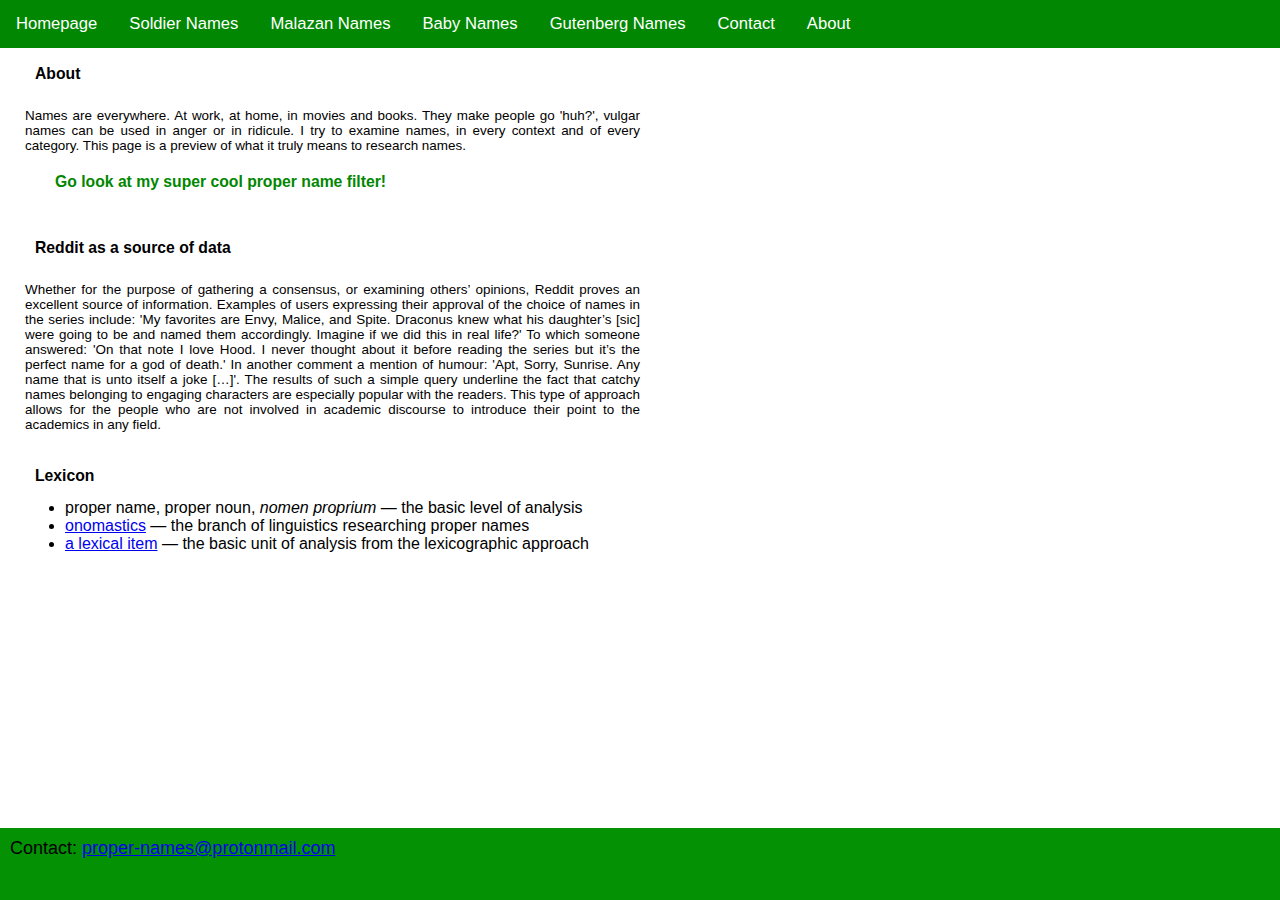
<file: index.html>
<!DOCTYPE html>
<html>

  <head>
    <meta name="viewport" content="width=device-width, initial-scale=1">
    <link rel="stylesheet" href="https://cdnjs.cloudflare.com/ajax/libs/font-awesome/4.7.0/css/font-awesome.min.css">
    <link rel="stylesheet" href="./styles.css">
    <title>Proper Names</title>

  </head>

  <body>

    <!-- Top Navigation Menu -->
    <nav class="topnav">
      <a href="#home" id="header_link" class="active">Homepage</a>
      <div id="myLinks">
        <a href="./index.html">Homepage</a>
        <a href="./soldier_names.html">Soldier Names</a>
        <a href="./malazan_names.html">Malazan Names</a>
        <a href="./baby_names.html">Baby Names</a>
        <a href="./gutenberg_names.html">Gutenberg Names</a>
        <a href="#contact">Contact</a>
        <a href="./index.html#about">About</a>
      </div>
      <a href="javascript:void(0);" class="icon" onclick="myFunction()">
        <i class="fa fa-bars"></i>
      </a>
    </nav>

    <div class="flex-container-column" id="whole-page">


      <h3 id="about">About</h3>

      <section>
        Names are everywhere. At work, at home, in movies and books. They make people go 'huh?', vulgar names can be used in anger or in ridicule. I try to examine names, in every context and of every category. This page is a preview of what it truly means to research names.
      </section>

      <h3 id="click-me"> <a href="./malazan_names.html">Go look at my super cool proper name filter!</a>
      </h3>
      <h3>Reddit as a source of data</h3>
      <section>
        Whether for the purpose of gathering a consensus,
        or examining others’ opinions, Reddit proves an excellent source of information.
        Examples of users expressing their approval of the choice of names in the series include:
        'My favorites are Envy, Malice, and Spite. Draconus knew what his daughter’s [sic] were
        going to be and named them accordingly. Imagine if we did this in real life?' To which
        someone answered: 'On that note I love Hood. I never thought about it before reading the
        series but it’s the perfect name for a god of death.' In another comment a mention of humour: 'Apt, Sorry, Sunrise. Any name that is unto itself a joke […]'. The results of such a simple query underline the fact that
        catchy names belonging to engaging characters are especially popular with the readers.
        This type of approach allows for the people who are not involved in academic discourse
        to introduce their point to the academics in any field.

      </section>

      <section id="lexicon">
        <h3>Lexicon</h3>
        <ul>
          <li>proper name, proper noun, <i>nomen proprium</i> — the basic level of analysis</li>
          <li><a href="https://en.wikipedia.org/wiki/Onomastics">onomastics</a> — the branch of linguistics researching proper names</li>
          <li><a href="https://en.wikipedia.org/wiki/Lexical_item">a lexical item</a> — the basic unit of analysis from the lexicographic approach</li>

      </section>


    </div>

    <footer style="position:fixed;bottom=0;">
      <div id="contact">Contact: <a href="mailto:proper-names@protonmail.com">proper-names@protonmail.com</a></div>
    </footer>
    <!-- navbar operator -->
    <script src="./navbar.js"></script>

  </body>

</html>
</file>
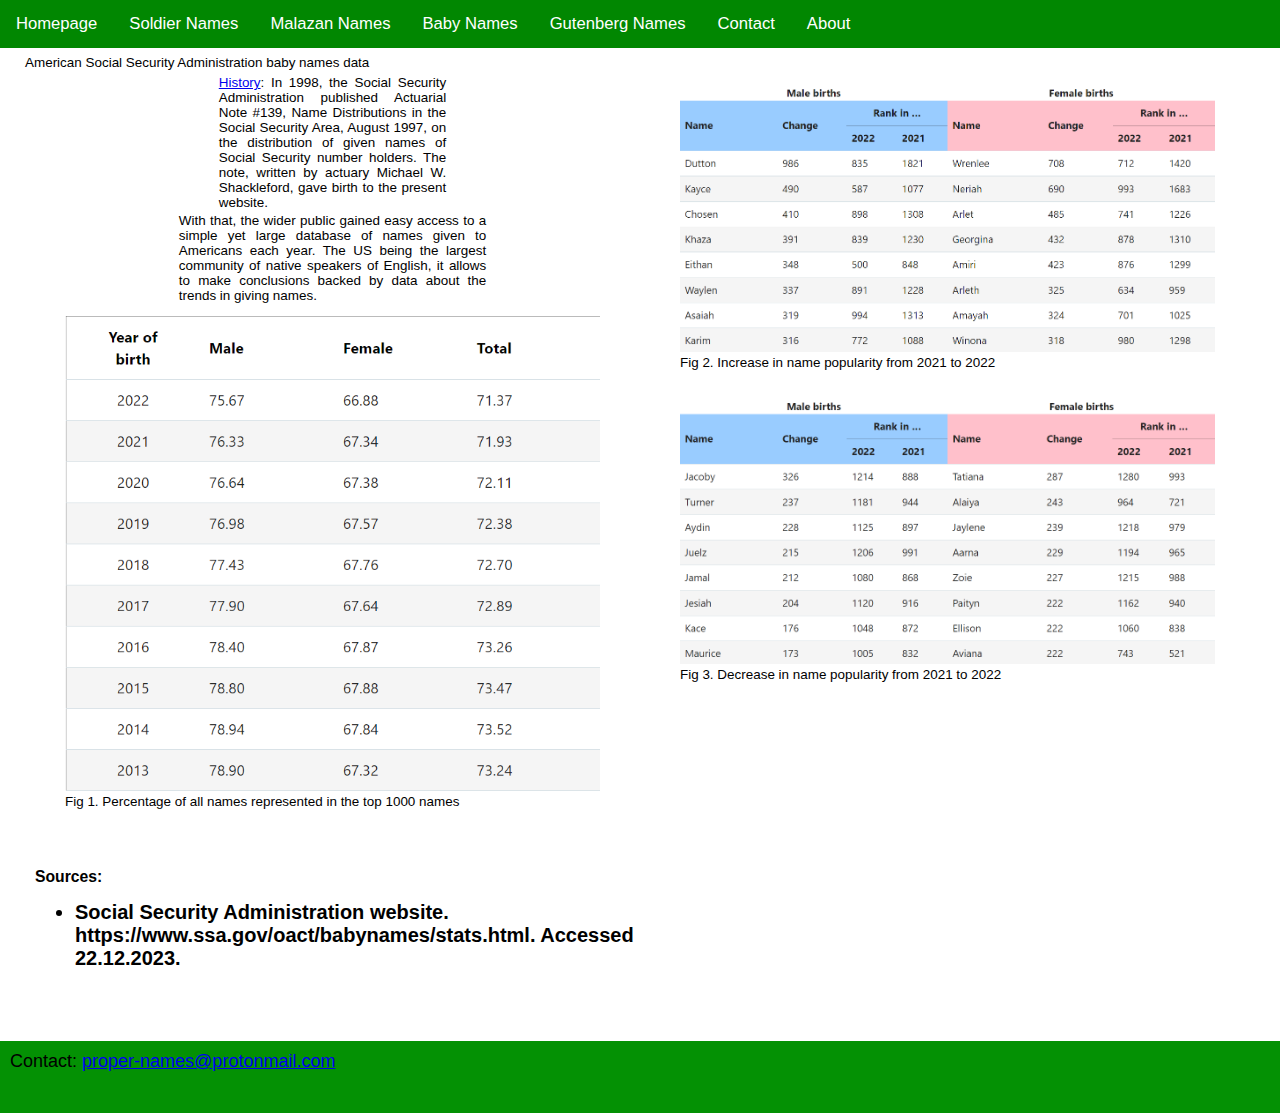
<file: baby_names.html>
<!DOCTYPE html>
<html>

  <head>
    <meta name="viewport" content="width=device-width, initial-scale=1">
    <link rel="stylesheet" href="https://cdnjs.cloudflare.com/ajax/libs/font-awesome/4.7.0/css/font-awesome.min.css">
    <link rel="stylesheet" href="./styles.css">
    <title>Baby Names</title>

  </head>

  <body>


    <!-- Top Navigation Menu -->
    <nav class="topnav">
      <a href="#home" id="header_link" class="active">Baby Names</a>
      <div id="myLinks">
        <a href="./index.html">Homepage</a>
        <a href="./soldier_names.html">Soldier Names</a>
        <a href="./malazan_names.html">Malazan Names</a>
        <a href="./baby_names.html">Baby Names</a>
        <a href="./gutenberg_names.html">Gutenberg Names</a>
        <a href="#contact">Contact</a>
        <a href="./index.html#about">About</a>
      </div>
      <a href="javascript:void(0);" class="icon" onclick="myFunction()">
        <i class="fa fa-bars"></i>
      </a>
    </nav>


    <!-- repurpose later  -->
    <div class="flex-container-column" id="whole-page">



      <h3=style="text-align:center">American Social Security Administration baby names data</h3>

      <div class="flex-container-row">
        <div class="flex-container-column" id="baby-names-column">
          <section>
            <blockquote><a href="https://www.ssa.gov/oact/babynames/background.html">History</a>: In 1998, the Social Security Administration published Actuarial Note #139, Name Distributions in the Social Security Area, August 1997, on the distribution of given names of Social Security number holders. The note, written by actuary Michael W. Shackleford, gave birth to the present website.</blockquote> With that, the wider public gained easy access to a simple yet large database of names given to Americans each year. The US being the largest community of native speakers of English, it allows to make conclusions backed by data about the trends in giving names.
          </section>
          <figure><img src="./pictures/6.png">
            <figcaption>Fig 1. Percentage of all names represented in the top 1000 names</figcaption>
          </figure>
        </div>
        <div class="flex-container-column">

          <figure><img src="./pictures/4.png">
            <figcaption>Fig 2. Increase in name popularity from 2021 to 2022
          </figcaption>
          </figure>

          <figure><img src="./pictures/5.png">
            <figcaption>Fig 3. Decrease in name popularity from 2021 to 2022
          </figcaption>
          </figure>
        </div>
      </div>

      <section style="max-width:100%;">
        <h3>Sources:<h3>
            <ul>
              <li>Social Security Administration website. https://www.ssa.gov/oact/babynames/stats.html. Accessed 22.12.2023.</li>
            </ul>
      </section>

    </div>
    <footer>
      <div id="contact">Contact: <a href="mailto:proper-names@protonmail.com">proper-names@protonmail.com</a></div>
    </footer>
    <!-- navbar operator -->
    <script src="./navbar.js"></script>

  </body>

</html>
</file>
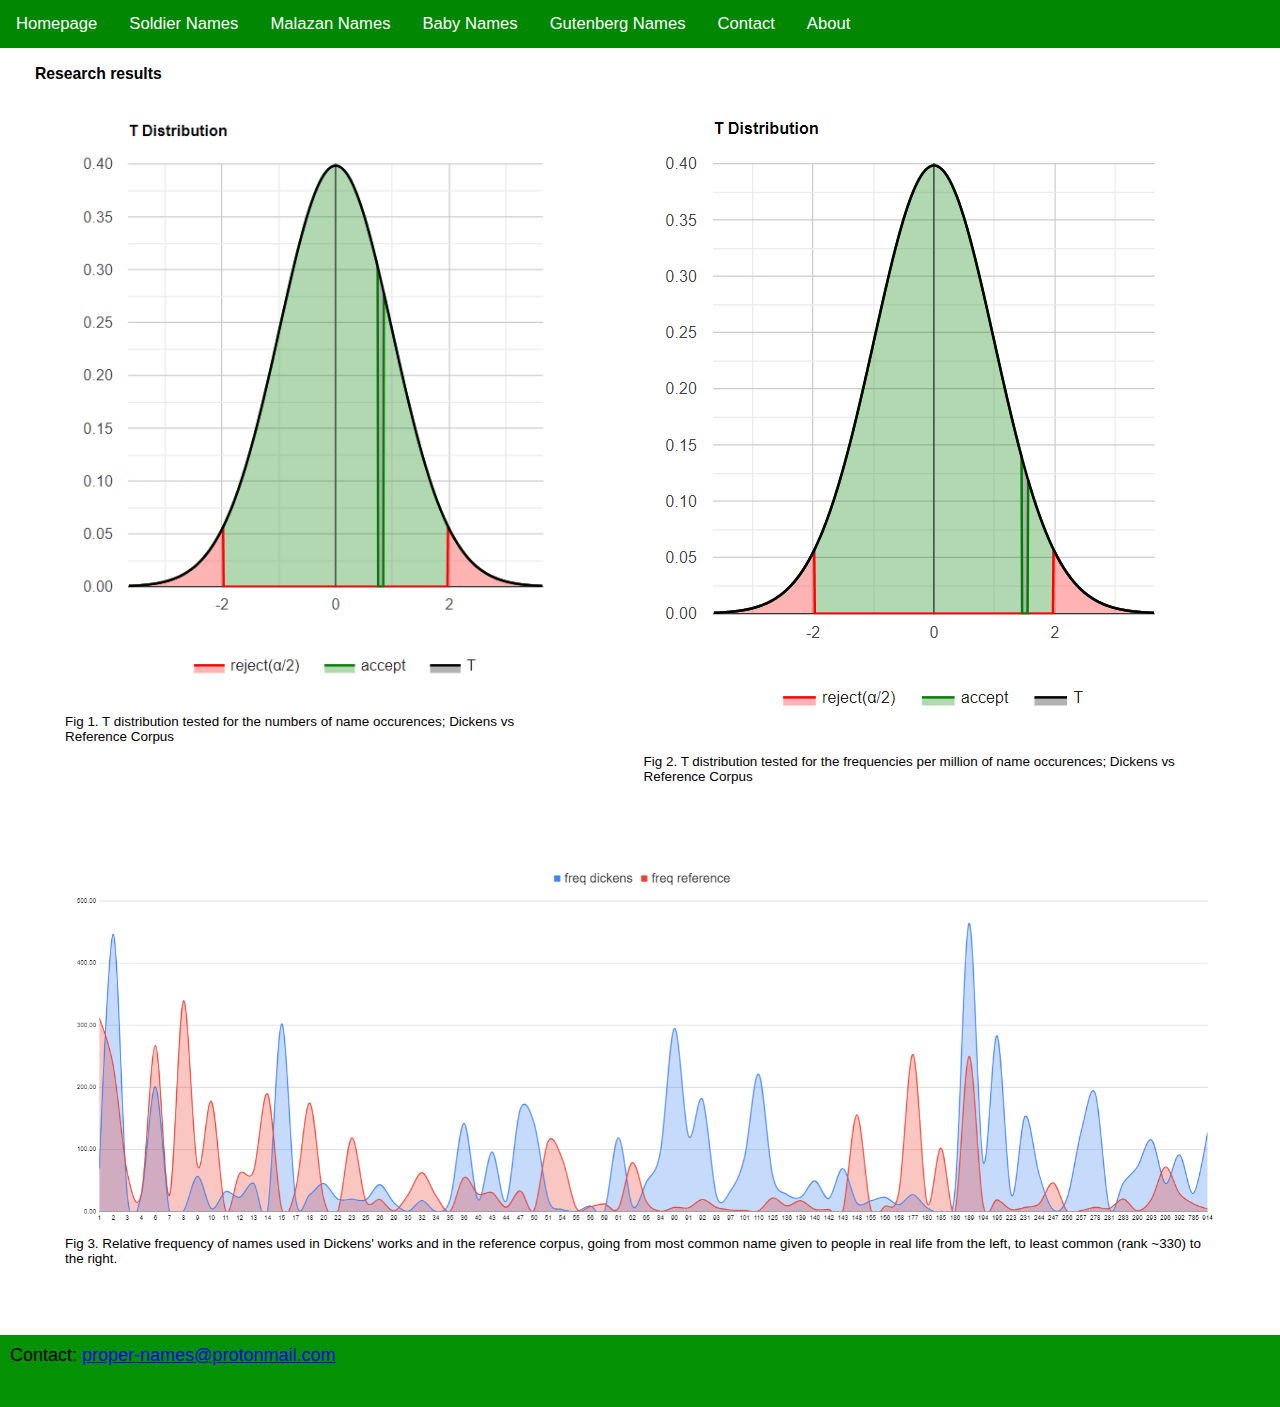
<file: gutenberg_names.html>
<!DOCTYPE html>
<html>
<head>
<meta name="viewport" content="width=device-width, initial-scale=1">
<link rel="stylesheet" href="https://cdnjs.cloudflare.com/ajax/libs/font-awesome/4.7.0/css/font-awesome.min.css">
    <link rel="stylesheet" href="./styles.css">
    <title>Gutenberg Names</title>

</head>
<body>


 <!-- Top Navigation Menu -->
      <div class="topnav">
        <a href="#home" id="header_link" class="active">Gutenberg Names</a>
        <div id="myLinks">
        <a href="./index.html">Homepage</a>
        <a href="./soldier_names.html">Soldier Names</a>
        <a href="./malazan_names.html">Malazan Names</a>
        <a href="./baby_names.html">Baby Names</a>
        <a href="./gutenberg_names.html">Gutenberg Names</a>
        <a href="#contact">Contact</a>
        <a href="./index.html#about">About</a>
        </div>
        <a href="javascript:void(0);" class="icon" onclick="myFunction()">
          <i class="fa fa-bars"></i>
        </a>
      </div>

  
    <div class="flex-container-column" id="whole-page">

  <h3>Research results</h3>
<div class="flex-container-column">
  
<div class="flex-container-row">
  
       <figure><img src="./pictures/2.png">
<figcaption>Fig 1. T distribution tested for the numbers of name occurences; Dickens vs Reference Corpus</figcaption></figure>
       <figure><img src="./pictures/1.png">
<figcaption>Fig 2. T distribution tested for the frequencies per million of name occurences; Dickens vs Reference Corpus</figcaption></figure>
</div>

       <figure><img src="./pictures/3.png">
<figcaption>Fig 3. Relative frequency of names used in Dickens' works and in the reference corpus, going from most common name given to people in real life from the left, to least common (rank ~330) to the right.</figcaption> </figure>
  
  
   
 
</div>
</div>
<footer> 
  <div id="contact">Contact: <a href="mailto:proper-names@protonmail.com">proper-names@protonmail.com</a></div>
</footer>
    <!-- navbar operator -->
    <script src="./navbar.js"></script>
    </body>

  </html>
</file>
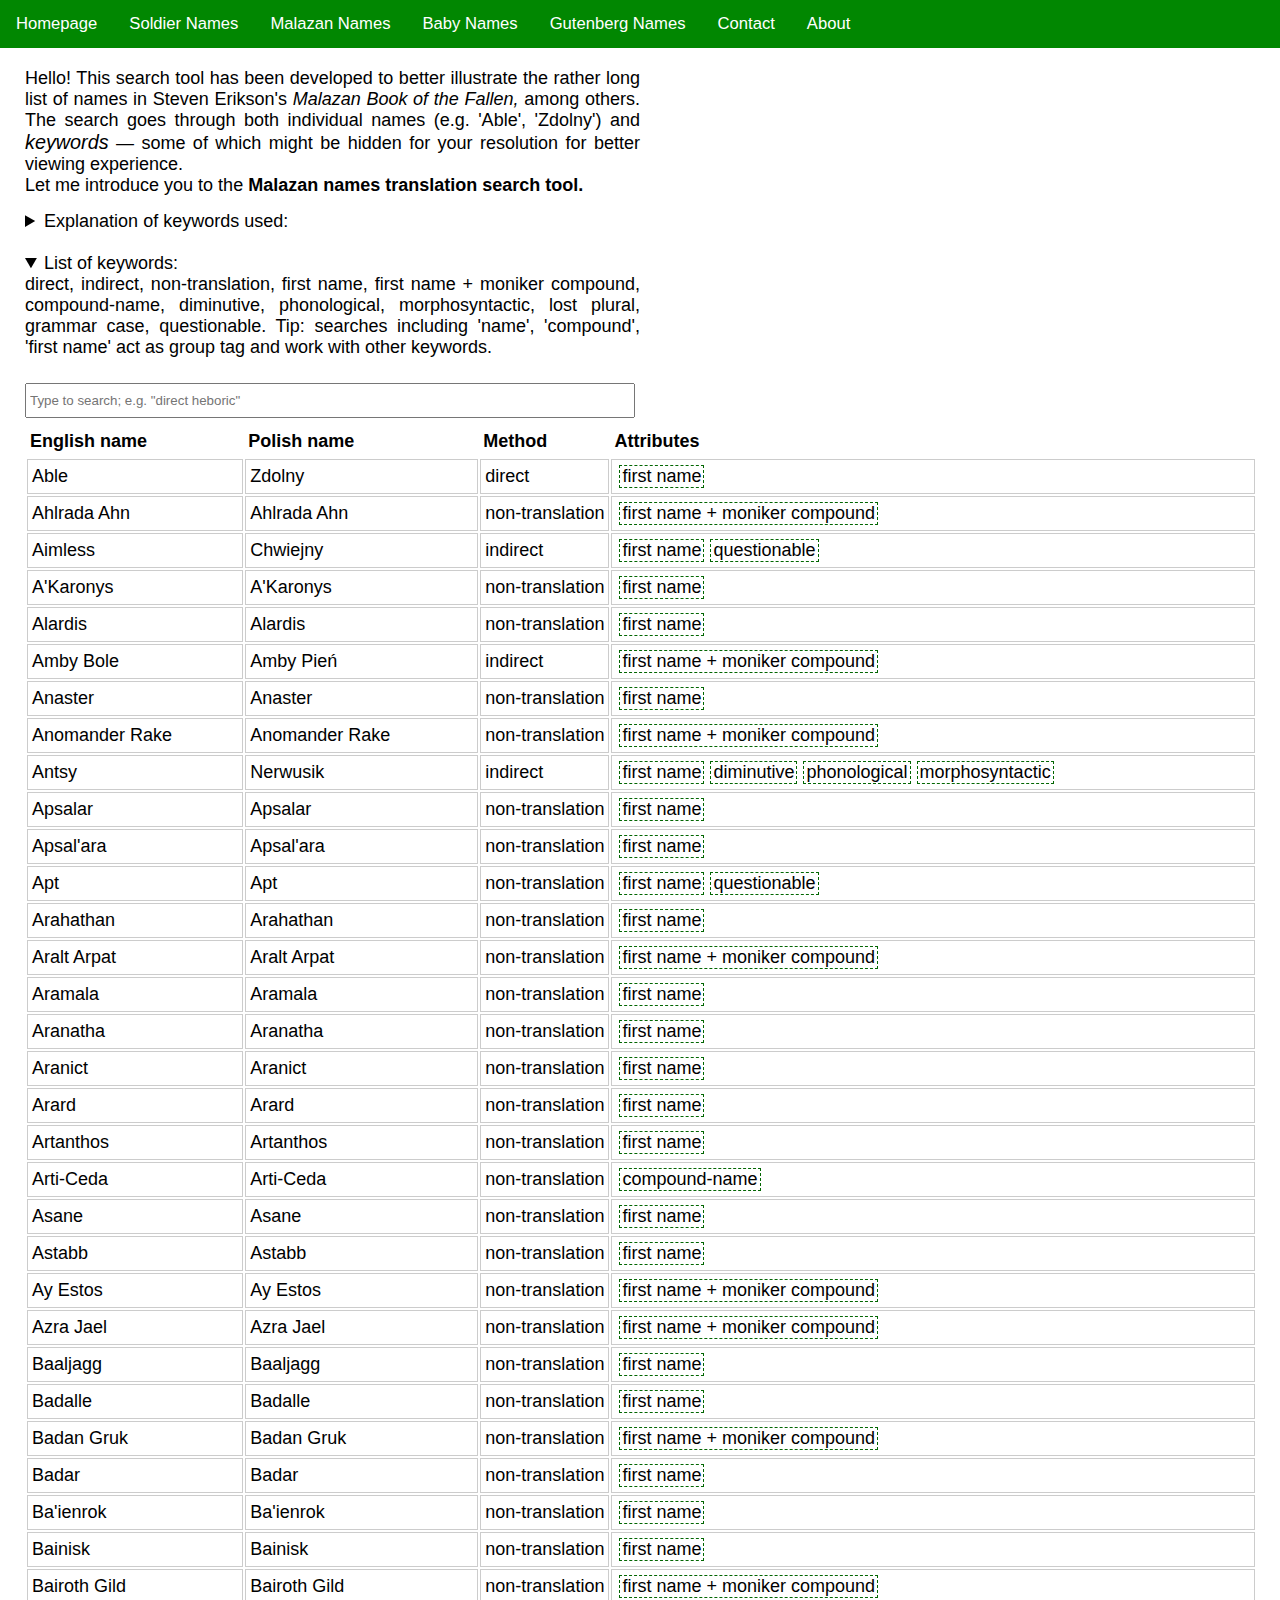
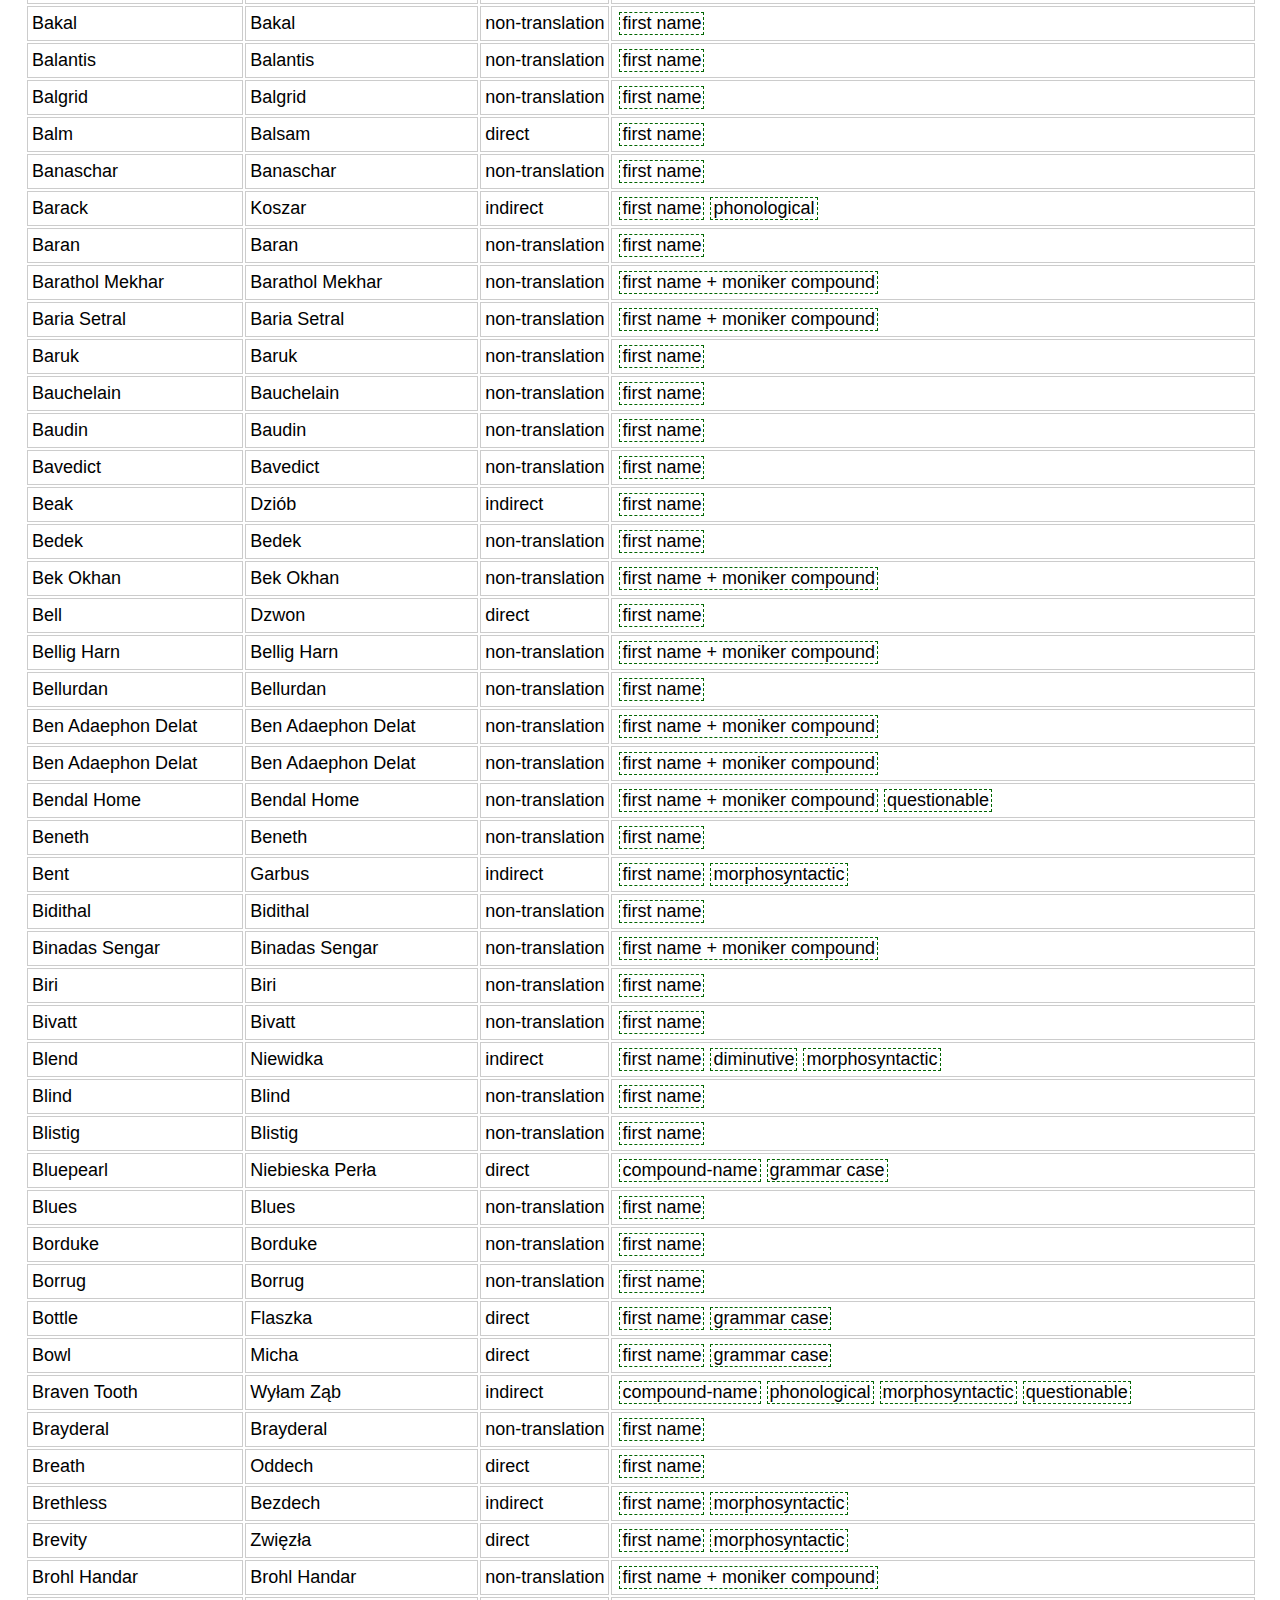
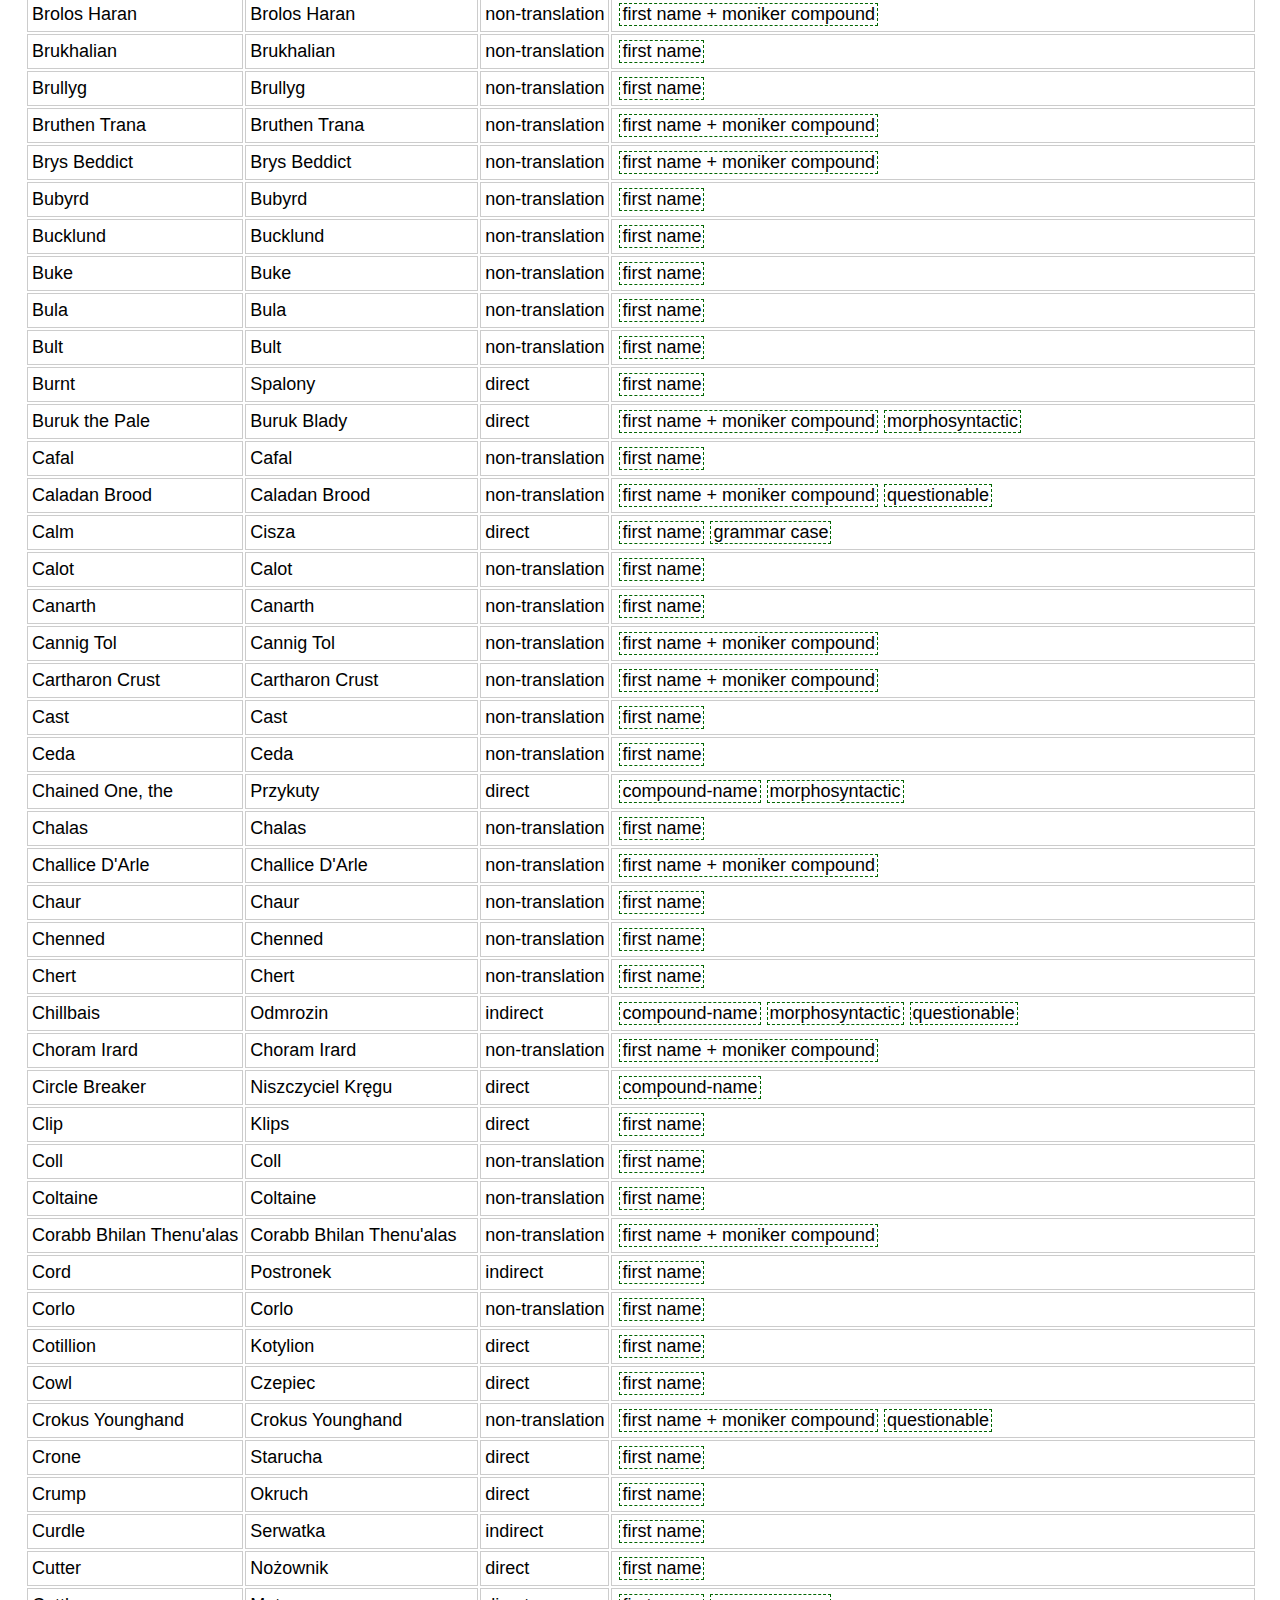
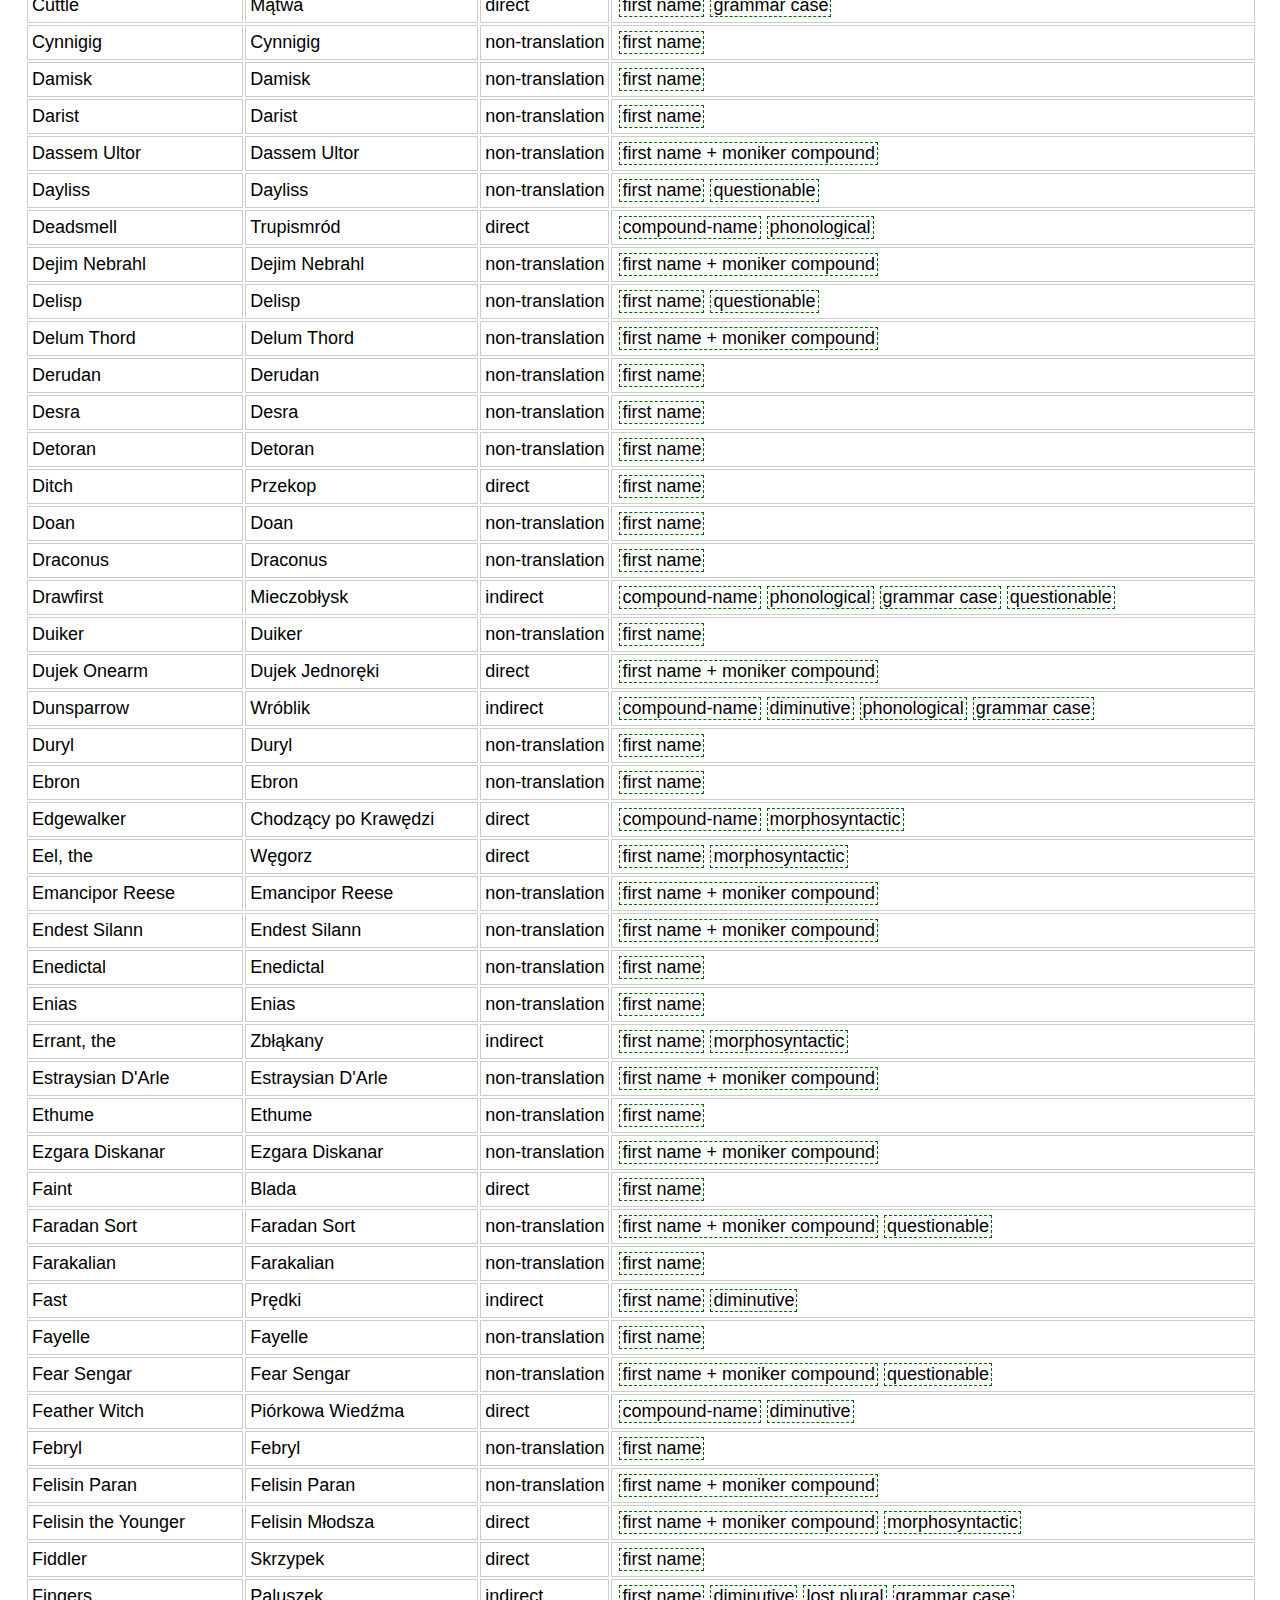
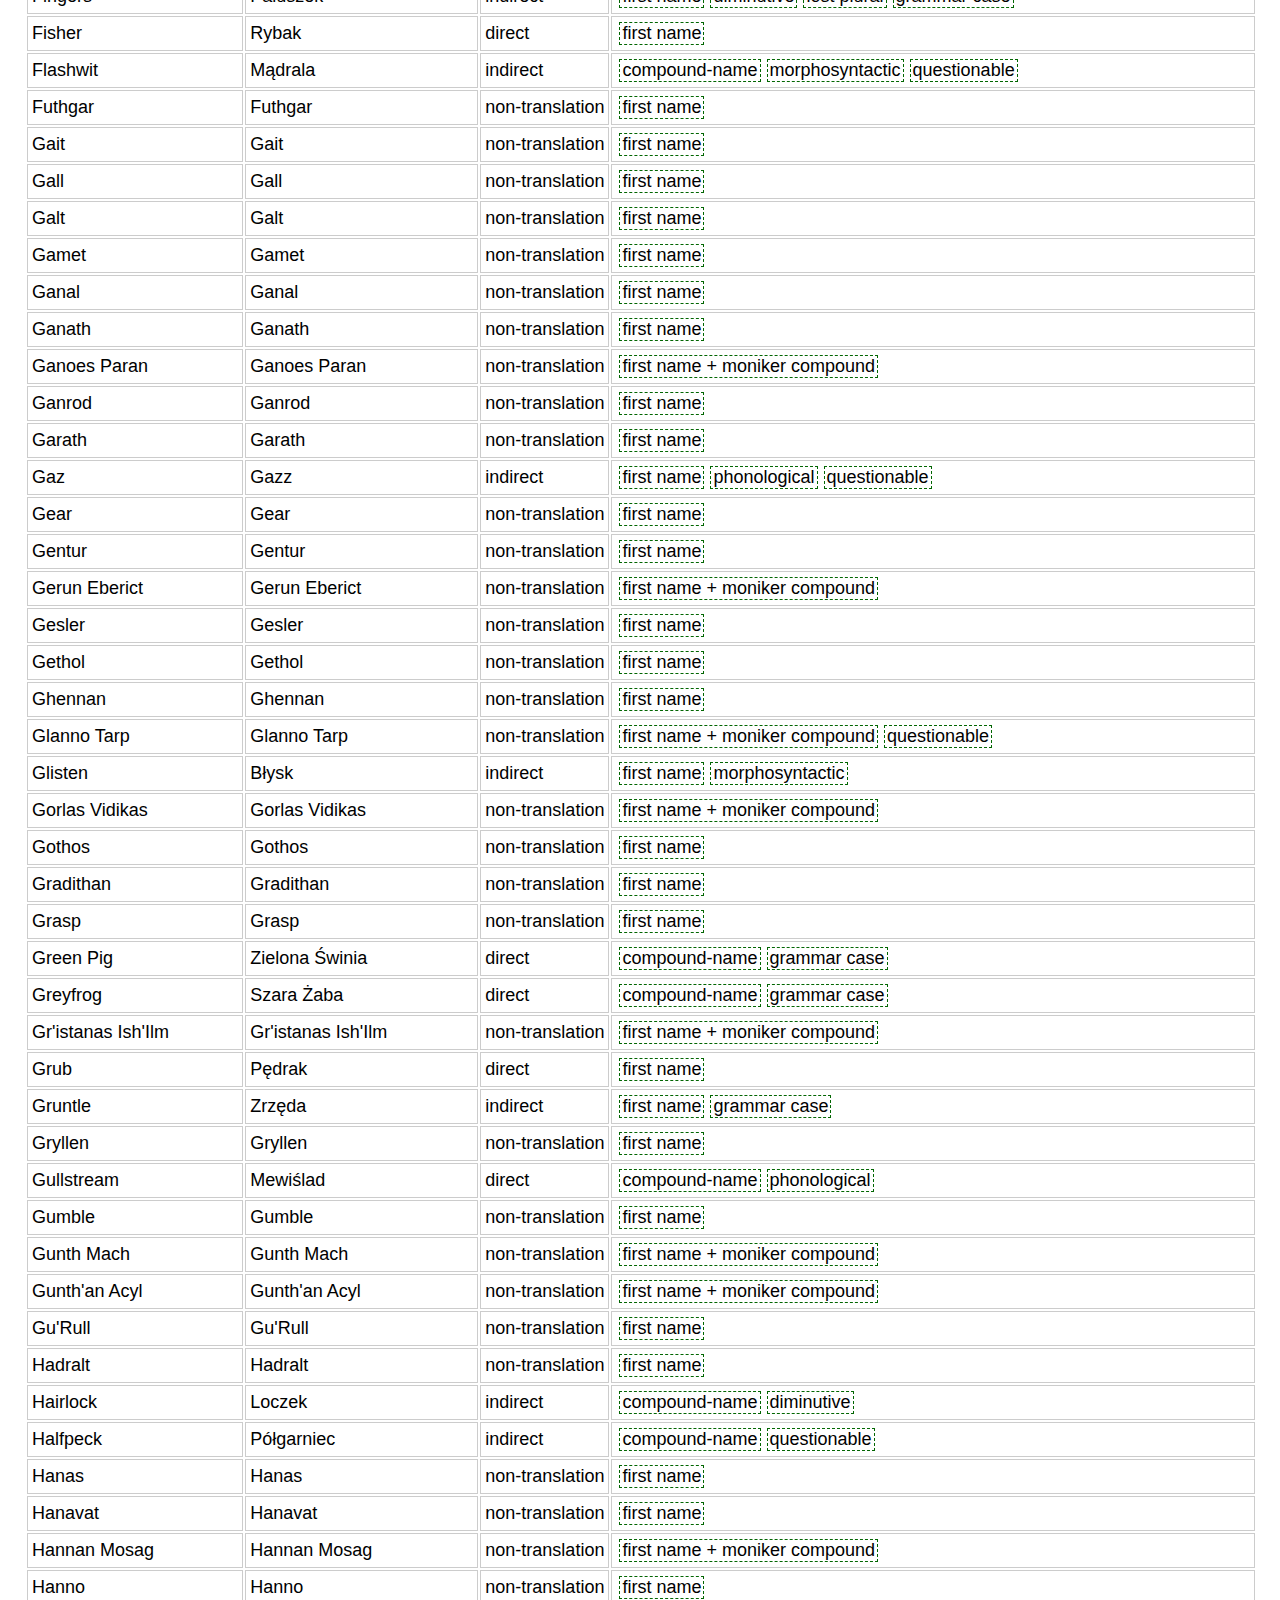
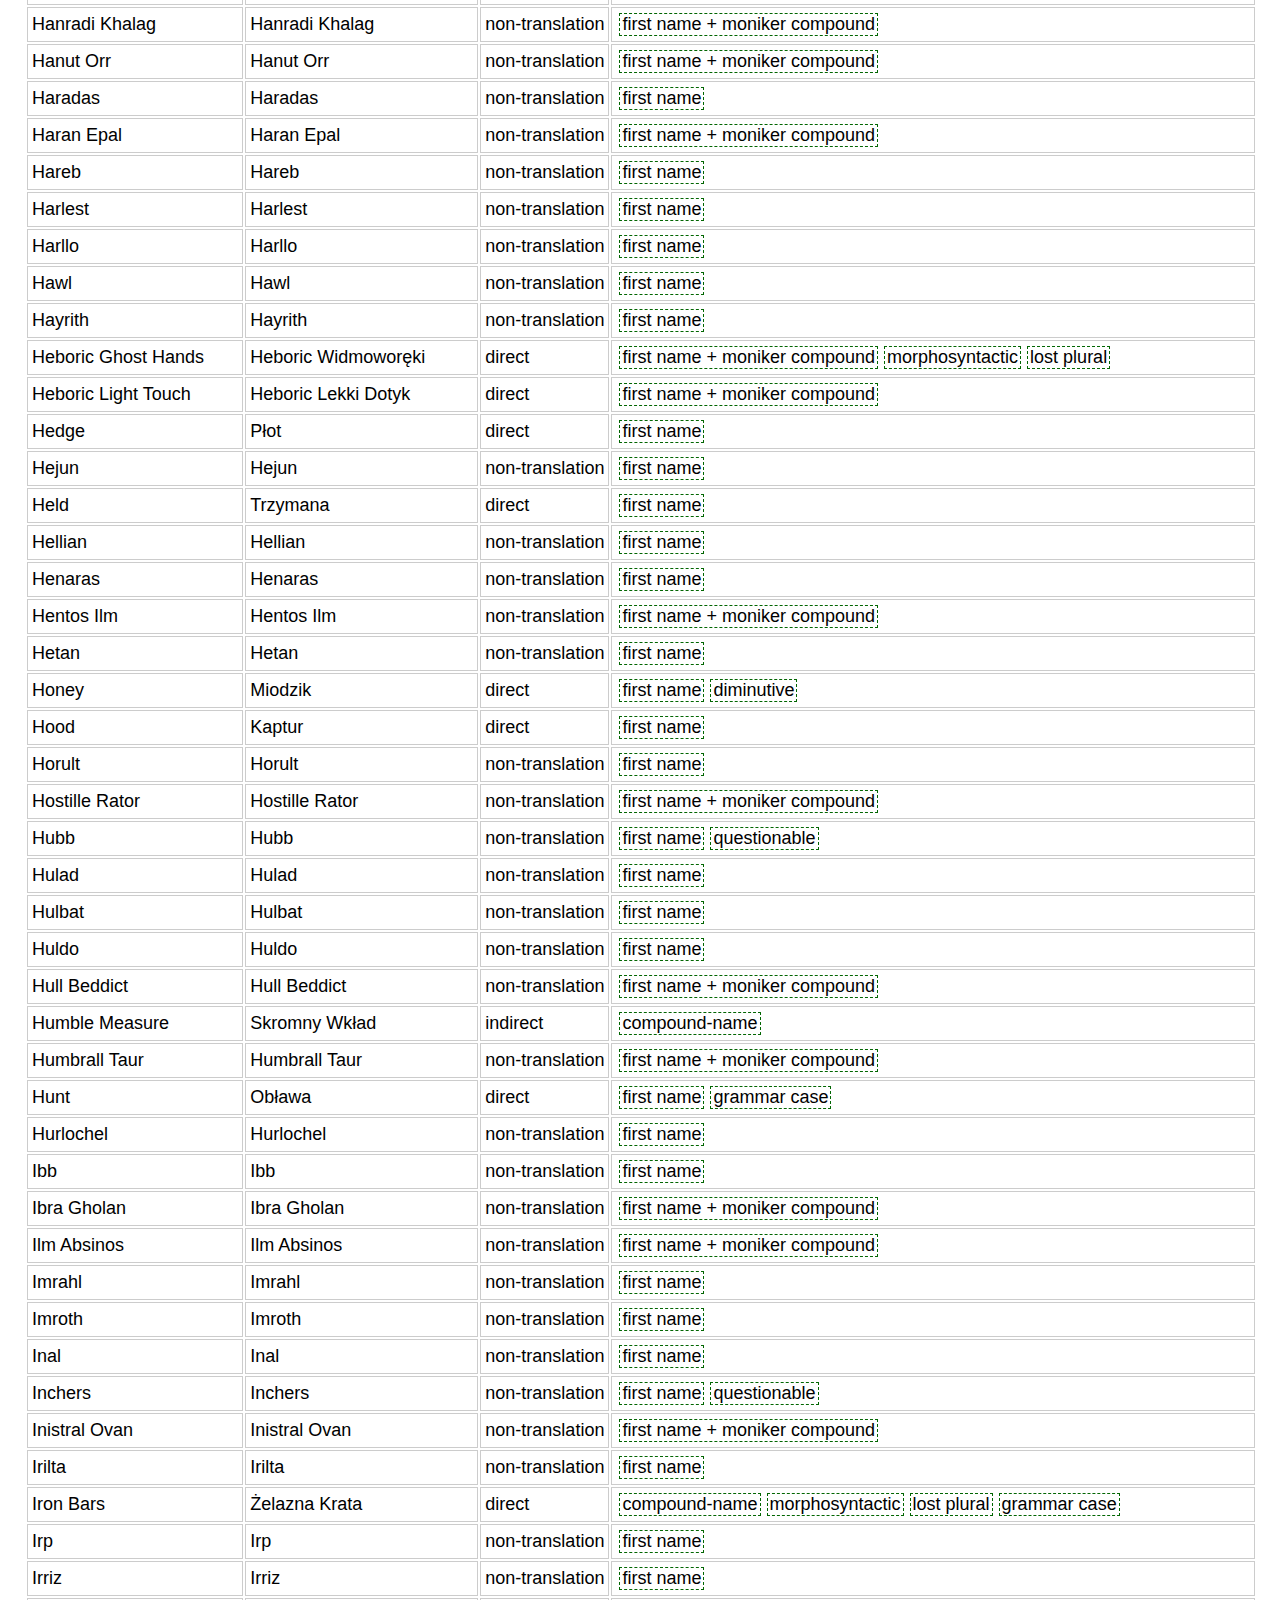
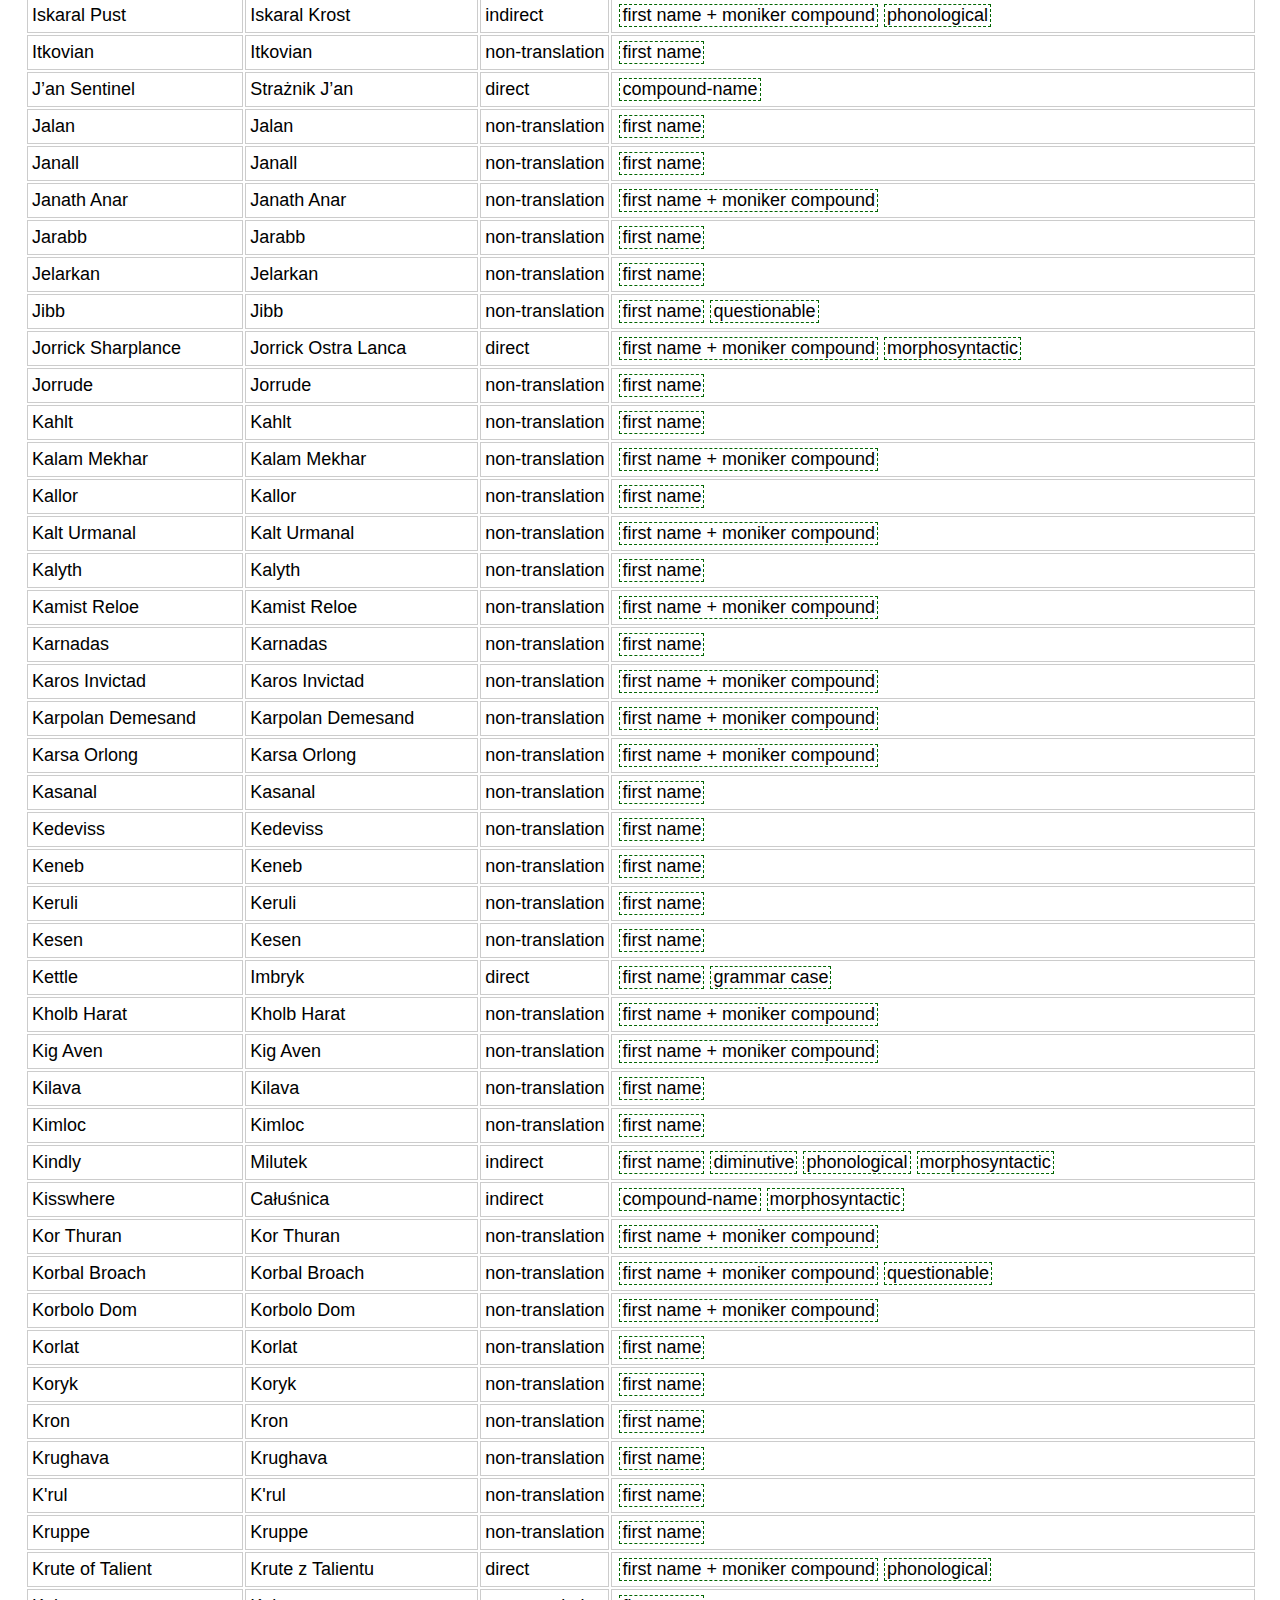
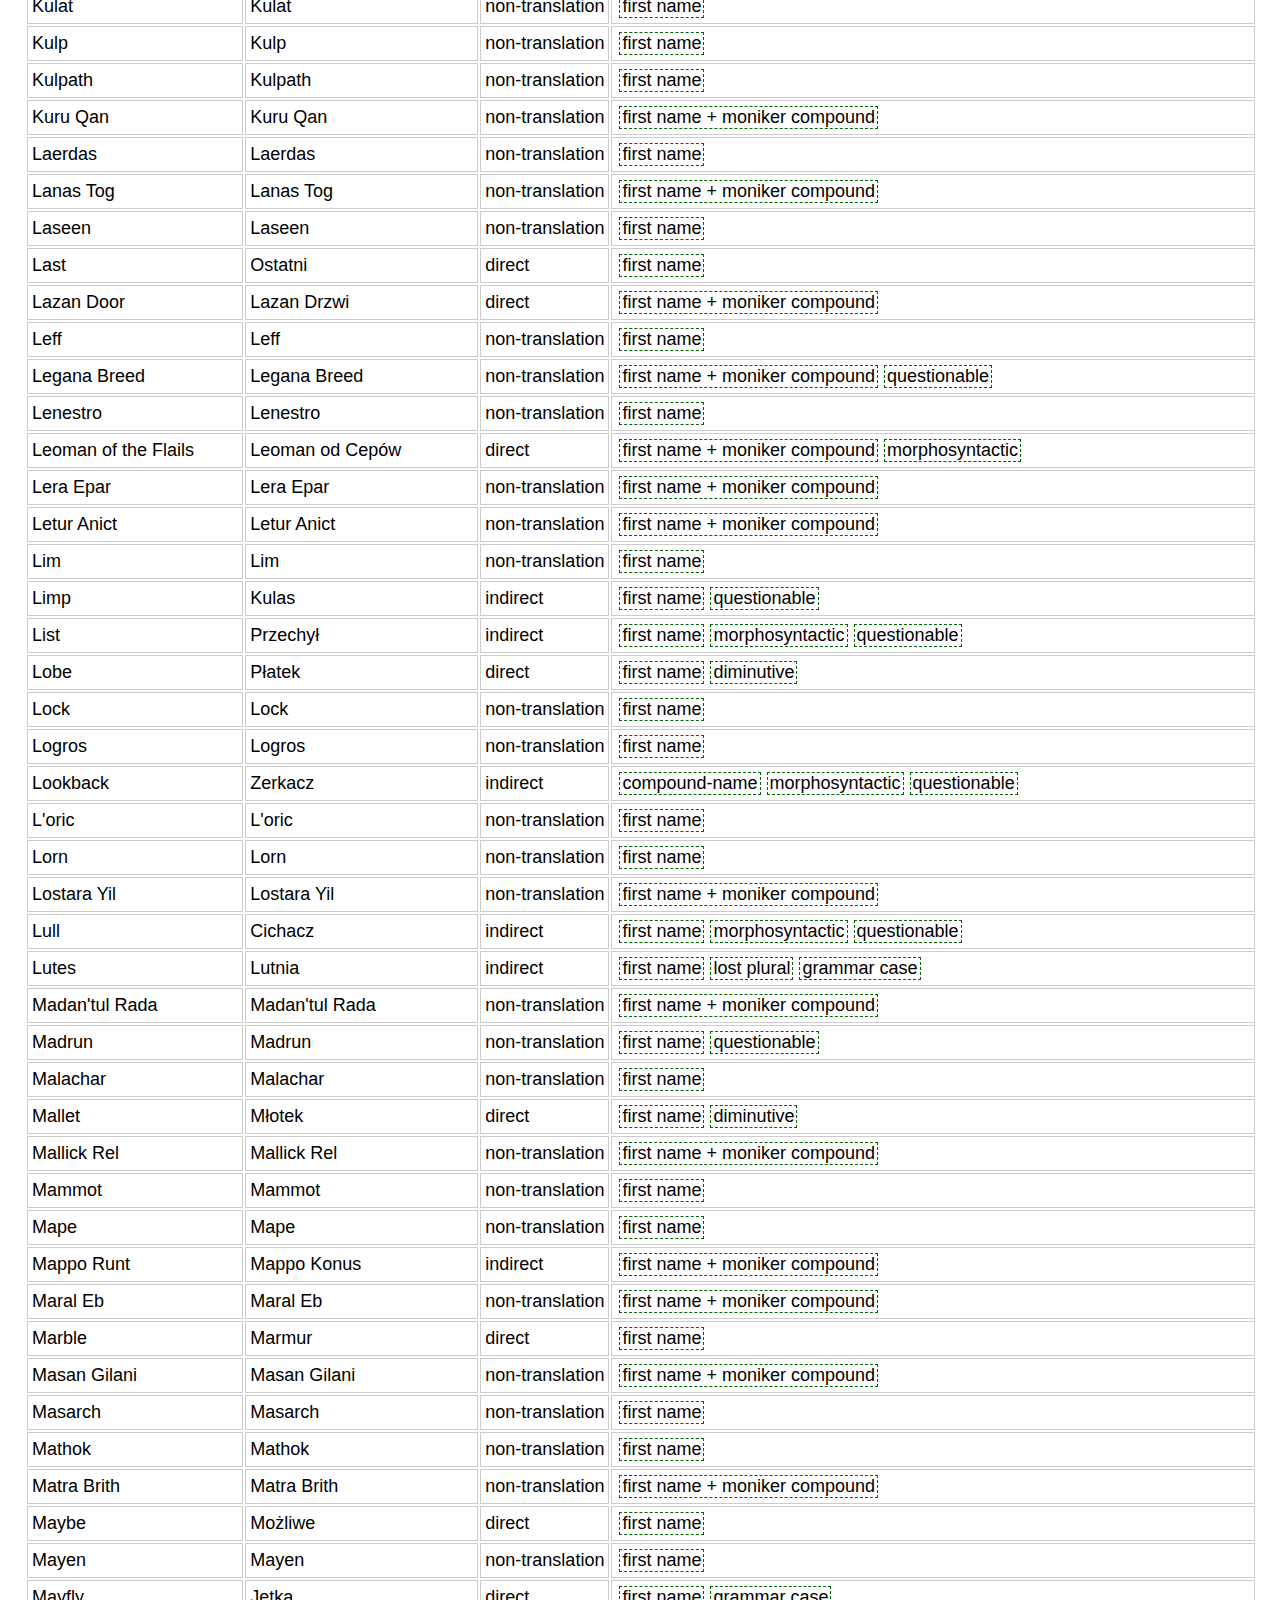
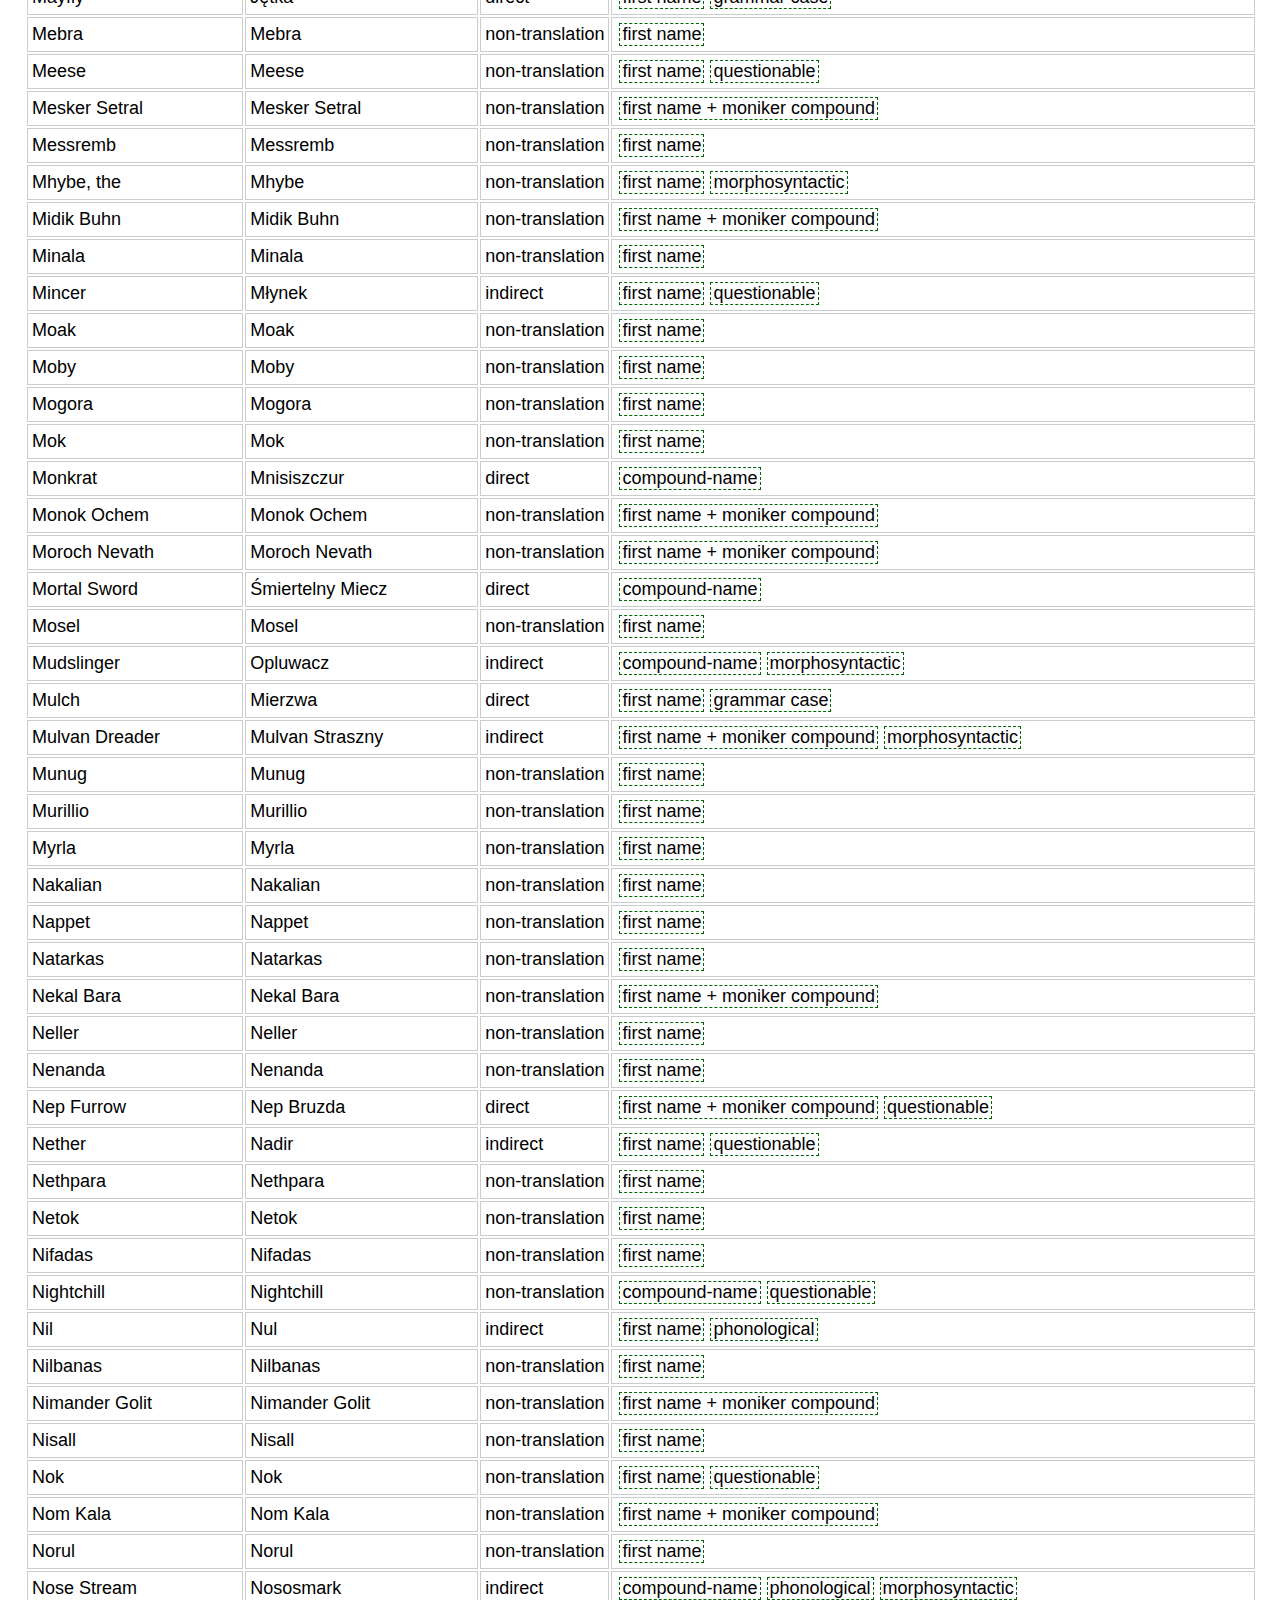
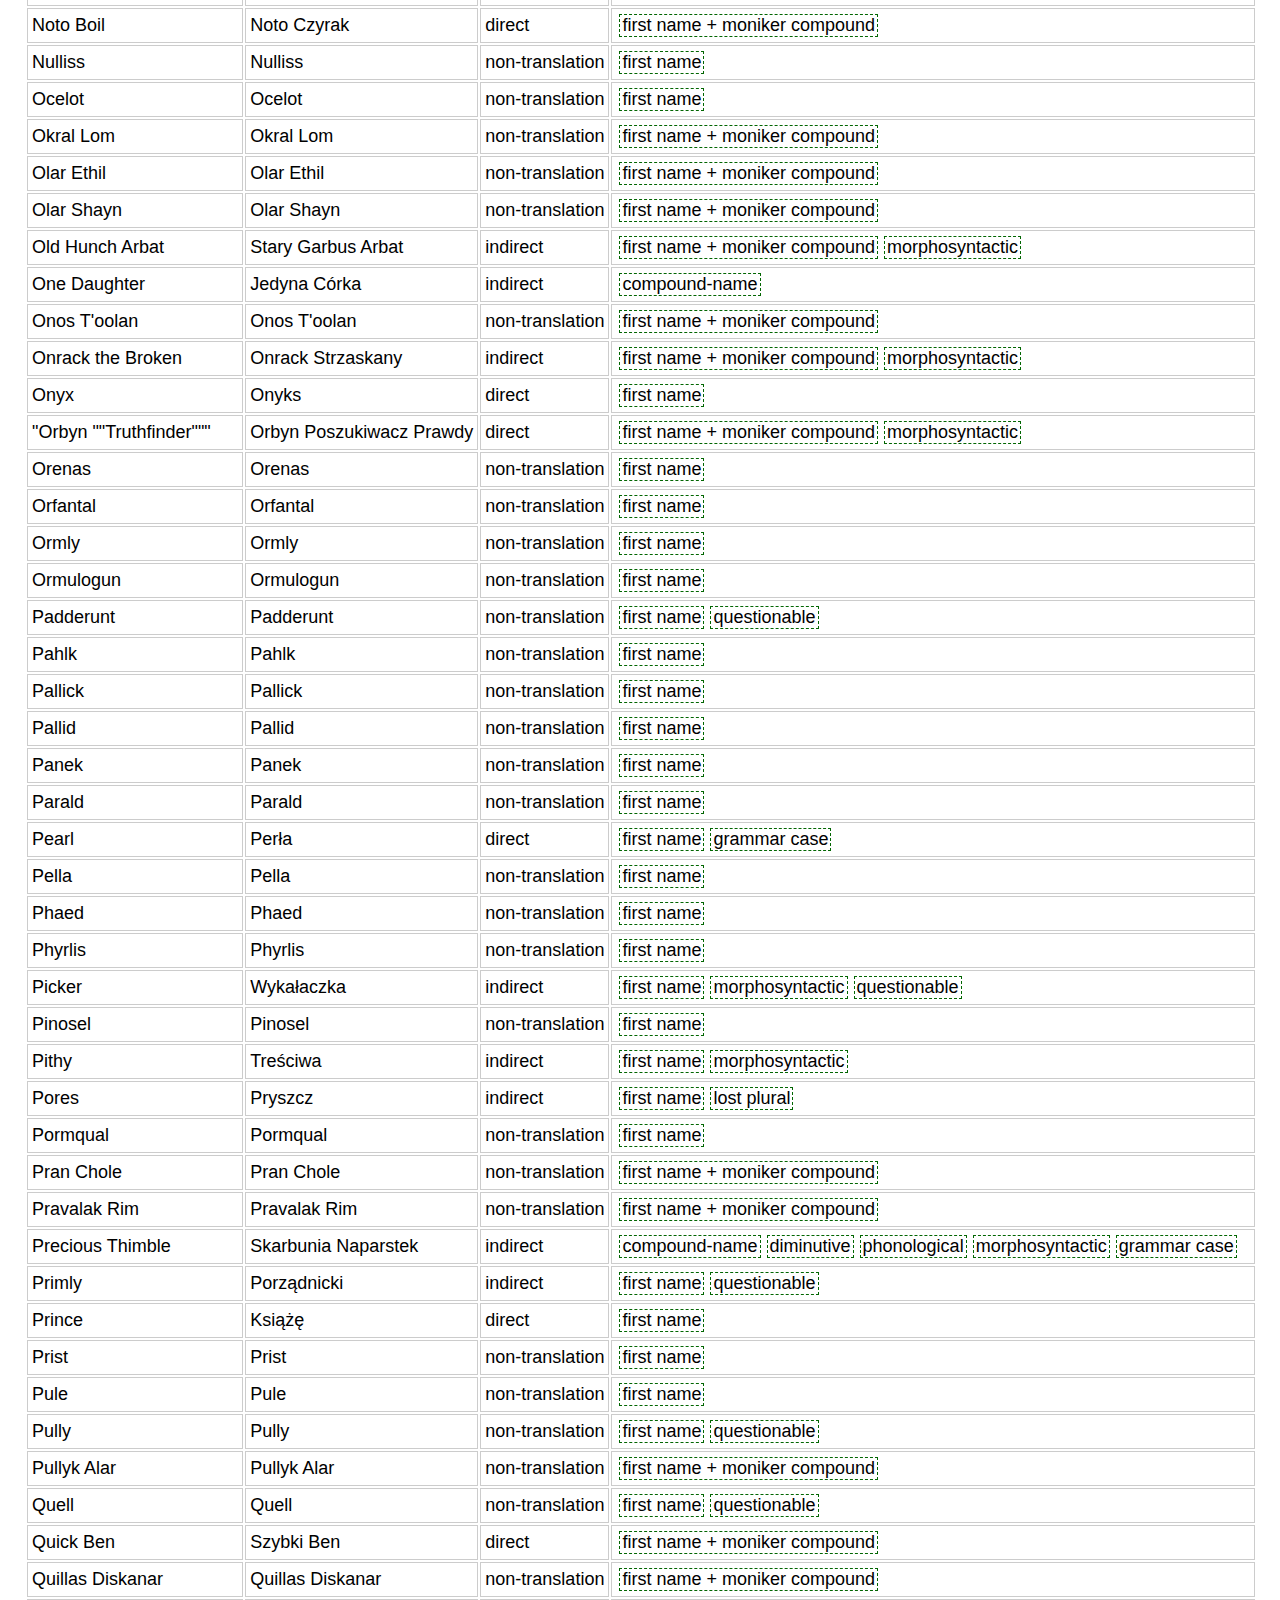
<file: malazan_names.html>
<!DOCTYPE html>
<html lang="en">

  <head>
    <meta charset="UTF-8" />
    <title>Malazan Proper Names</title>
    <meta name="viewport" content="width=device-width, initial-scale=1.0" />
    <link rel="stylesheet" href="https://cdnjs.cloudflare.com/ajax/libs/font-awesome/4.7.0/css/font-awesome.min.css">

    <link rel="stylesheet" href="./styles.css">

  </head>

  <body>


    <!-- Top Navigation Menu -->
    <nav class="topnav">

      <a href="#home" class="active" id="header_link"><i class="fa fa-arrow-up" aria-hidden="true"></i> Search Bar</a>
      <div id="myLinks">
        <a href="./index.html">Homepage</a>
        <a href="./soldier_names.html">Soldier Names</a>
        <a href="./malazan_names.html">Malazan Names</a>
        <a href="./baby_names.html">Baby Names</a>
        <a href="./gutenberg_names.html">Gutenberg Names</a>
        <a href="#contact">Contact</a>
        <a href="./index.html#about">About</a>
      </div>

      <a href="javascript:void(0);" class="icon" onclick="myFunction()">
        <i class="fa fa-bars"></i>
      </a>
    </nav>

    <!-- repurpose later  -->

    <div class="mobile-container">
      <section>
        Hello! This search tool has been developed to better illustrate the rather long list of names in Steven Erikson's <cite>Malazan Book of the Fallen,</cite> among others. The search goes through both individual names (e.g. 'Able', 'Zdolny') and <em>keywords</em> — some of which might be hidden for your resolution for better viewing experience. </br>Let me introduce you to the <strong id="home">Malazan names translation search tool.</strong> </br>
      </section>
      <!-- perhaps add some interactivity on clicks  -->
      <section>
        <details>
          <summary>Explanation of keywords used:</summary>
          <p>Method of translation:</p>
          <ul>
            <li><em>direct</em> — direct translation is what most people think of when they use the verb 'to translate'; examples include: 'Monkrat' -> 'Mnisiszczur', 'Bottle' -> 'Flaszka'; </li>
            <li><em>indirect</em> — a category grouping together all instances of 'creative translation', translation in a non-straightforward manner, for example 'Nose Stream' -> 'Nososmark' (<i>nose snot</i>); </li>
            <li><em>non-translation</em> — all instances of leaving the name entirely untouched;</li>
          </ul>
          <p>Attributes:</p>
          <ul>
            <li><em>compound</em> — <a href="https://en.wikipedia.org/wiki/Lexical_item">a lexical item</a> consisting of two or more distinct words or roots, for example 'Lookback', 'Circle Breaker', 'Crokus Younghand';</li>
            <li><em>first name + moniker compound</em> — a compound lexical item consisting of a lexical item that is <em>visibly</em> a personal name and a secondary lexical item (a surname or a moniker, here refered to as <em>moniker</em> for grouping purposes), for example 'Younghand' in 'Crokus Younghand' or 'Reloe' in 'Kamist Reloe';</li>
            <li><em>compound-name</em> — a compound lexical item consisting of two separable words or roots, where neither of them can be established as the <i>de facto</i> personal name of the compound; examples: 'Lookback', 'One Daughter', 'Saltlick', 'Circle Breaker';</li>
            <li><em>diminutive</em> — a rendering of a name in a form that is a diminutive in the target language, e.g. 'Antsy' -> 'Nerwusik' (cf. <i>nerwus</i>);</li>
            <li><em>phonological</em> — a group category for all instances of altering of the translated word: 'Koszar' (cf. <i>koszary</i>, a plurale tantum), often combined with indirect and morphosyntactic change methods; also includes compounds connected with an interfix: 'Miecz<i>o</i>błysk';</li>
            <li><em>morphosyntactic</em> — a rendering of a name that <a href="https://www.studysmarter.co.uk/explanations/english/morphology/morphosyntax/#anchor-1">morphosyntactically</a> changes its form or part of its form in relation to either the origin language: 'Skincut Ralata' -> 'Tnąca Skórę Ralata' (<i>skin cutting Ralata</i>); or to the base form of the word in the target language e.g. 'Antsy' -> 'Nerwusik' (cf. <i>nerwus</i>);</li>
            <li><em>lost plural</em> — an instance of a lexical item in the origin language losing its plural form in translation; examples: 'Fingers' -> 'Paluszek', 'Iron Bars' -> 'Żelazna Krata';</li>
            <li><em>grammar case</em> — an instance of a lexical item (realised with a noun) where the assumed grammatical gender does not match the <i>de facto</i> gender of the bearer; examples: 'Flaszka', 'Żelazna Krata';</li>
            <li><em>questionable</em> — a (not entirely) subjective judgement call on whether there is anything else that could have been done to translate the name in the instances of: non-translation, particularly figurative indirect translation, etc; <em>disclaimer: does not consitute a judgement on the translator's ability or knowledge of the language and is made simply for the purposes of further examination.</em> </li>


          </ul>
        </details></br>
        <details open>
          <summary>List of keywords:</summary> direct, indirect, non-translation, first name, first name + moniker compound, compound-name, diminutive, phonological, morphosyntactic, lost plural, grammar case, questionable. Tip: searches including 'name', 'compound', 'first name' act as group tag and work with other keywords.
        </details>

      </section>

      <input type="text" id="search" placeholder="Type to search; e.g. &quot;direct heboric&quot;">

      <table alt="table with all the names">
        <thead>
          <tr>
            <th>English name</th>
            <th>Polish name</th>
            <th>Method</th>
            <th class="invisible">Attributes</th>
          </tr>
        </thead>

        <tbody id="table">
          <tr>
            <td>Able</td>
            <td>Zdolny</td>
            <td>direct</td>
            <td class="invisible">
              <div class="dotted"> first name</div>
            </td>
          </tr>
          <tr>
            <td>Ahlrada Ahn</td>
            <td>Ahlrada Ahn</td>
            <td>non-translation</td>
            <td class="invisible">
              <div class="dotted"> first name + moniker compound</div>
            </td>
          </tr>
          <tr>
            <td>Aimless</td>
            <td>Chwiejny</td>
            <td>indirect</td>
            <td class="invisible">
              <div class="dotted"> first name</div>
              <div class="dotted"> questionable</div>
            </td>
          </tr>
          <tr>
            <td>A'Karonys</td>
            <td>A'Karonys</td>
            <td>non-translation</td>
            <td class="invisible">
              <div class="dotted"> first name</div>
            </td>
          </tr>
          <tr>
            <td>Alardis</td>
            <td>Alardis</td>
            <td>non-translation</td>
            <td class="invisible">
              <div class="dotted"> first name</div>
            </td>
          </tr>
          <tr>
            <td>Amby Bole</td>
            <td>Amby Pień</td>
            <td>indirect</td>
            <td class="invisible">
              <div class="dotted"> first name + moniker compound</div>
            </td>
          </tr>
          <tr>
            <td>Anaster</td>
            <td>Anaster</td>
            <td>non-translation</td>
            <td class="invisible">
              <div class="dotted"> first name</div>
            </td>
          </tr>
          <tr>
            <td>Anomander Rake</td>
            <td>Anomander Rake</td>
            <td>non-translation</td>
            <td class="invisible">
              <div class="dotted"> first name + moniker compound</div>
            </td>
          </tr>
          <tr>
            <td>Antsy</td>
            <td>Nerwusik</td>
            <td>indirect</td>
            <td class="invisible">
              <div class="dotted"> first name</div>
              <div class="dotted"> diminutive</div>
              <div class="dotted"> phonological</div>
              <div class="dotted"> morphosyntactic</div>
            </td>
          </tr>
          <tr>
            <td>Apsalar</td>
            <td>Apsalar</td>
            <td>non-translation</td>
            <td class="invisible">
              <div class="dotted"> first name</div>
            </td>
          </tr>
          <tr>
            <td>Apsal'ara</td>
            <td>Apsal'ara</td>
            <td>non-translation</td>
            <td class="invisible">
              <div class="dotted"> first name</div>
            </td>
          </tr>
          <tr>
            <td>Apt</td>
            <td>Apt</td>
            <td>non-translation</td>
            <td class="invisible">
              <div class="dotted"> first name</div>
              <div class="dotted"> questionable</div>
            </td>
          </tr>
          <tr>
            <td>Arahathan</td>
            <td>Arahathan</td>
            <td>non-translation</td>
            <td class="invisible">
              <div class="dotted"> first name</div>
            </td>
          </tr>
          <tr>
            <td>Aralt Arpat</td>
            <td>Aralt Arpat</td>
            <td>non-translation</td>
            <td class="invisible">
              <div class="dotted"> first name + moniker compound</div>
            </td>
          </tr>
          <tr>
            <td>Aramala</td>
            <td>Aramala</td>
            <td>non-translation</td>
            <td class="invisible">
              <div class="dotted"> first name</div>
            </td>
          </tr>
          <tr>
            <td>Aranatha</td>
            <td>Aranatha</td>
            <td>non-translation</td>
            <td class="invisible">
              <div class="dotted"> first name</div>
            </td>
          </tr>
          <tr>
            <td>Aranict</td>
            <td>Aranict</td>
            <td>non-translation</td>
            <td class="invisible">
              <div class="dotted"> first name</div>
            </td>
          </tr>
          <tr>
            <td>Arard</td>
            <td>Arard</td>
            <td>non-translation</td>
            <td class="invisible">
              <div class="dotted"> first name</div>
            </td>
          </tr>
          <tr>
            <td>Artanthos</td>
            <td>Artanthos</td>
            <td>non-translation</td>
            <td class="invisible">
              <div class="dotted"> first name</div>
            </td>
          </tr>
          <tr>
            <td>Arti-Ceda</td>
            <td>Arti-Ceda</td>
            <td>non-translation</td>
            <td class="invisible">
              <div class="dotted"> compound-name</div>
            </td>
          </tr>
          <tr>
            <td>Asane</td>
            <td>Asane</td>
            <td>non-translation</td>
            <td class="invisible">
              <div class="dotted"> first name</div>
            </td>
          </tr>
          <tr>
            <td>Astabb</td>
            <td>Astabb</td>
            <td>non-translation</td>
            <td class="invisible">
              <div class="dotted"> first name</div>
            </td>
          </tr>
          <tr>
            <td>Ay Estos</td>
            <td>Ay Estos</td>
            <td>non-translation</td>
            <td class="invisible">
              <div class="dotted"> first name + moniker compound</div>
            </td>
          </tr>
          <tr>
            <td>Azra Jael</td>
            <td>Azra Jael</td>
            <td>non-translation</td>
            <td class="invisible">
              <div class="dotted"> first name + moniker compound</div>
            </td>
          </tr>
          <tr>
            <td>Baaljagg</td>
            <td>Baaljagg</td>
            <td>non-translation</td>
            <td class="invisible">
              <div class="dotted"> first name</div>
            </td>
          </tr>
          <tr>
            <td>Badalle</td>
            <td>Badalle</td>
            <td>non-translation</td>
            <td class="invisible">
              <div class="dotted"> first name</div>
            </td>
          </tr>
          <tr>
            <td>Badan Gruk</td>
            <td>Badan Gruk</td>
            <td>non-translation</td>
            <td class="invisible">
              <div class="dotted"> first name + moniker compound</div>
            </td>
          </tr>
          <tr>
            <td>Badar</td>
            <td>Badar</td>
            <td>non-translation</td>
            <td class="invisible">
              <div class="dotted"> first name</div>
            </td>
          </tr>
          <tr>
            <td>Ba'ienrok</td>
            <td>Ba'ienrok</td>
            <td>non-translation</td>
            <td class="invisible">
              <div class="dotted"> first name</div>
            </td>
          </tr>
          <tr>
            <td>Bainisk</td>
            <td>Bainisk</td>
            <td>non-translation</td>
            <td class="invisible">
              <div class="dotted"> first name</div>
            </td>
          </tr>
          <tr>
            <td>Bairoth Gild</td>
            <td>Bairoth Gild</td>
            <td>non-translation</td>
            <td class="invisible">
              <div class="dotted"> first name + moniker compound</div>
            </td>
          </tr>
          <tr>
            <td>Bakal</td>
            <td>Bakal</td>
            <td>non-translation</td>
            <td class="invisible">
              <div class="dotted"> first name</div>
            </td>
          </tr>
          <tr>
            <td>Balantis</td>
            <td>Balantis</td>
            <td>non-translation</td>
            <td class="invisible">
              <div class="dotted"> first name</div>
            </td>
          </tr>
          <tr>
            <td>Balgrid</td>
            <td>Balgrid</td>
            <td>non-translation</td>
            <td class="invisible">
              <div class="dotted"> first name</div>
            </td>
          </tr>
          <tr>
            <td>Balm</td>
            <td>Balsam</td>
            <td>direct</td>
            <td class="invisible">
              <div class="dotted"> first name</div>
            </td>
          </tr>
          <tr>
            <td>Banaschar</td>
            <td>Banaschar</td>
            <td>non-translation</td>
            <td class="invisible">
              <div class="dotted"> first name</div>
            </td>
          </tr>
          <tr>
            <td>Barack</td>
            <td>Koszar</td>
            <td>indirect</td>
            <td class="invisible">
              <div class="dotted"> first name</div>
              <div class="dotted"> phonological</div>
            </td>
          </tr>
          <tr>
            <td>Baran</td>
            <td>Baran</td>
            <td>non-translation</td>
            <td class="invisible">
              <div class="dotted"> first name</div>
            </td>
          </tr>
          <tr>
            <td>Barathol Mekhar</td>
            <td>Barathol Mekhar</td>
            <td>non-translation</td>
            <td class="invisible">
              <div class="dotted"> first name + moniker compound</div>
            </td>
          </tr>
          <tr>
            <td>Baria Setral</td>
            <td>Baria Setral</td>
            <td>non-translation</td>
            <td class="invisible">
              <div class="dotted"> first name + moniker compound</div>
            </td>
          </tr>
          <tr>
            <td>Baruk</td>
            <td>Baruk</td>
            <td>non-translation</td>
            <td class="invisible">
              <div class="dotted"> first name</div>
            </td>
          </tr>
          <tr>
            <td>Bauchelain</td>
            <td>Bauchelain</td>
            <td>non-translation</td>
            <td class="invisible">
              <div class="dotted"> first name</div>
            </td>
          </tr>
          <tr>
            <td>Baudin</td>
            <td>Baudin</td>
            <td>non-translation</td>
            <td class="invisible">
              <div class="dotted"> first name</div>
            </td>
          </tr>
          <tr>
            <td>Bavedict</td>
            <td>Bavedict</td>
            <td>non-translation</td>
            <td class="invisible">
              <div class="dotted"> first name</div>
            </td>
          </tr>
          <tr>
            <td>Beak</td>
            <td>Dziób</td>
            <td>indirect</td>
            <td class="invisible">
              <div class="dotted"> first name</div>
            </td>
          </tr>
          <tr>
            <td>Bedek</td>
            <td>Bedek</td>
            <td>non-translation</td>
            <td class="invisible">
              <div class="dotted"> first name</div>
            </td>
          </tr>
          <tr>
            <td>Bek Okhan</td>
            <td>Bek Okhan</td>
            <td>non-translation</td>
            <td class="invisible">
              <div class="dotted"> first name + moniker compound</div>
            </td>
          </tr>
          <tr>
            <td>Bell</td>
            <td>Dzwon</td>
            <td>direct</td>
            <td class="invisible">
              <div class="dotted"> first name</div>
            </td>
          </tr>
          <tr>
            <td>Bellig Harn</td>
            <td>Bellig Harn</td>
            <td>non-translation</td>
            <td class="invisible">
              <div class="dotted"> first name + moniker compound</div>
            </td>
          </tr>
          <tr>
            <td>Bellurdan</td>
            <td>Bellurdan</td>
            <td>non-translation</td>
            <td class="invisible">
              <div class="dotted"> first name</div>
            </td>
          </tr>
          <tr>
            <td>Ben Adaephon Delat</td>
            <td>Ben Adaephon Delat</td>
            <td>non-translation</td>
            <td class="invisible">
              <div class="dotted"> first name + moniker compound</div>
            </td>
          </tr>
          <tr>
            <td>Ben Adaephon Delat</td>
            <td>Ben Adaephon Delat</td>
            <td>non-translation</td>
            <td class="invisible">
              <div class="dotted"> first name + moniker compound</div>
            </td>
          </tr>
          <tr>
            <td>Bendal Home</td>
            <td>Bendal Home</td>
            <td>non-translation</td>
            <td class="invisible">
              <div class="dotted"> first name + moniker compound</div>
              <div class="dotted"> questionable</div>
            </td>
          </tr>
          <tr>
            <td>Beneth</td>
            <td>Beneth</td>
            <td>non-translation</td>
            <td class="invisible">
              <div class="dotted"> first name</div>
            </td>
          </tr>
          <tr>
            <td>Bent</td>
            <td>Garbus</td>
            <td>indirect</td>
            <td class="invisible">
              <div class="dotted"> first name</div>
              <div class="dotted"> morphosyntactic</div>
            </td>
          </tr>
          <tr>
            <td>Bidithal</td>
            <td>Bidithal</td>
            <td>non-translation</td>
            <td class="invisible">
              <div class="dotted"> first name</div>
            </td>
          </tr>
          <tr>
            <td>Binadas Sengar</td>
            <td>Binadas Sengar</td>
            <td>non-translation</td>
            <td class="invisible">
              <div class="dotted"> first name + moniker compound</div>
            </td>
          </tr>
          <tr>
            <td>Biri</td>
            <td>Biri</td>
            <td>non-translation</td>
            <td class="invisible">
              <div class="dotted"> first name</div>
            </td>
          </tr>
          <tr>
            <td>Bivatt</td>
            <td>Bivatt</td>
            <td>non-translation</td>
            <td class="invisible">
              <div class="dotted"> first name</div>
            </td>
          </tr>
          <tr>
            <td>Blend</td>
            <td>Niewidka</td>
            <td>indirect</td>
            <td class="invisible">
              <div class="dotted"> first name</div>
              <div class="dotted"> diminutive</div>
              <div class="dotted"> morphosyntactic</div>
            </td>
          </tr>
          <tr>
            <td>Blind</td>
            <td>Blind</td>
            <td>non-translation</td>
            <td class="invisible">
              <div class="dotted"> first name</div>
            </td>
          </tr>
          <tr>
            <td>Blistig</td>
            <td>Blistig</td>
            <td>non-translation</td>
            <td class="invisible">
              <div class="dotted"> first name</div>
            </td>
          </tr>
          <tr>
            <td>Bluepearl</td>
            <td>Niebieska Perła</td>
            <td>direct</td>
            <td class="invisible">
              <div class="dotted"> compound-name</div>
              <div class="dotted"> grammar case</div>
            </td>
          </tr>
          <tr>
            <td>Blues</td>
            <td>Blues</td>
            <td>non-translation</td>
            <td class="invisible">
              <div class="dotted"> first name</div>
            </td>
          </tr>
          <tr>
            <td>Borduke</td>
            <td>Borduke</td>
            <td>non-translation</td>
            <td class="invisible">
              <div class="dotted"> first name</div>
            </td>
          </tr>
          <tr>
            <td>Borrug</td>
            <td>Borrug</td>
            <td>non-translation</td>
            <td class="invisible">
              <div class="dotted"> first name</div>
            </td>
          </tr>
          <tr>
            <td>Bottle</td>
            <td>Flaszka</td>
            <td>direct</td>
            <td class="invisible">
              <div class="dotted"> first name</div>
              <div class="dotted"> grammar case</div>
            </td>
          </tr>
          <tr>
            <td>Bowl</td>
            <td>Micha</td>
            <td>direct</td>
            <td class="invisible">
              <div class="dotted"> first name</div>
              <div class="dotted"> grammar case</div>
            </td>
          </tr>
          <tr>
            <td>Braven Tooth</td>
            <td>Wyłam Ząb</td>
            <td>indirect</td>
            <td class="invisible">
              <div class="dotted"> compound-name</div>
              <div class="dotted"> phonological</div>
              <div class="dotted"> morphosyntactic</div>
              <div class="dotted"> questionable</div>
            </td>
          </tr>
          <tr>
            <td>Brayderal</td>
            <td>Brayderal</td>
            <td>non-translation</td>
            <td class="invisible">
              <div class="dotted"> first name</div>
            </td>
          </tr>
          <tr>
            <td>Breath</td>
            <td>Oddech</td>
            <td>direct</td>
            <td class="invisible">
              <div class="dotted"> first name</div>
            </td>
          </tr>
          <tr>
            <td>Brethless</td>
            <td>Bezdech</td>
            <td>indirect</td>
            <td class="invisible">
              <div class="dotted"> first name</div>
              <div class="dotted"> morphosyntactic</div>
            </td>
          </tr>
          <tr>
            <td>Brevity</td>
            <td>Zwięzła</td>
            <td>direct</td>
            <td class="invisible">
              <div class="dotted"> first name</div>
              <div class="dotted"> morphosyntactic</div>
            </td>
          </tr>
          <tr>
            <td>Brohl Handar</td>
            <td>Brohl Handar</td>
            <td>non-translation</td>
            <td class="invisible">
              <div class="dotted"> first name + moniker compound</div>
            </td>
          </tr>
          <tr>
            <td>Brolos Haran</td>
            <td>Brolos Haran</td>
            <td>non-translation</td>
            <td class="invisible">
              <div class="dotted"> first name + moniker compound</div>
            </td>
          </tr>
          <tr>
            <td>Brukhalian</td>
            <td>Brukhalian</td>
            <td>non-translation</td>
            <td class="invisible">
              <div class="dotted"> first name</div>
            </td>
          </tr>
          <tr>
            <td>Brullyg</td>
            <td>Brullyg</td>
            <td>non-translation</td>
            <td class="invisible">
              <div class="dotted"> first name</div>
            </td>
          </tr>
          <tr>
            <td>Bruthen Trana</td>
            <td>Bruthen Trana</td>
            <td>non-translation</td>
            <td class="invisible">
              <div class="dotted"> first name + moniker compound</div>
            </td>
          </tr>
          <tr>
            <td>Brys Beddict</td>
            <td>Brys Beddict</td>
            <td>non-translation</td>
            <td class="invisible">
              <div class="dotted"> first name + moniker compound</div>
            </td>
          </tr>
          <tr>
            <td>Bubyrd</td>
            <td>Bubyrd</td>
            <td>non-translation</td>
            <td class="invisible">
              <div class="dotted"> first name</div>
            </td>
          </tr>
          <tr>
            <td>Bucklund</td>
            <td>Bucklund</td>
            <td>non-translation</td>
            <td class="invisible">
              <div class="dotted"> first name</div>
            </td>
          </tr>
          <tr>
            <td>Buke</td>
            <td>Buke</td>
            <td>non-translation</td>
            <td class="invisible">
              <div class="dotted"> first name</div>
            </td>
          </tr>
          <tr>
            <td>Bula</td>
            <td>Bula</td>
            <td>non-translation</td>
            <td class="invisible">
              <div class="dotted"> first name</div>
            </td>
          </tr>
          <tr>
            <td>Bult</td>
            <td>Bult</td>
            <td>non-translation</td>
            <td class="invisible">
              <div class="dotted"> first name</div>
            </td>
          </tr>
          <tr>
            <td>Burnt</td>
            <td>Spalony</td>
            <td>direct</td>
            <td class="invisible">
              <div class="dotted"> first name</div>
            </td>
          </tr>
          <tr>
            <td>Buruk the Pale</td>
            <td>Buruk Blady</td>
            <td>direct</td>
            <td class="invisible">
              <div class="dotted"> first name + moniker compound</div>
              <div class="dotted"> morphosyntactic</div>
            </td>
          </tr>
          <tr>
            <td>Cafal</td>
            <td>Cafal</td>
            <td>non-translation</td>
            <td class="invisible">
              <div class="dotted"> first name</div>
            </td>
          </tr>
          <tr>
            <td>Caladan Brood</td>
            <td>Caladan Brood</td>
            <td>non-translation</td>
            <td class="invisible">
              <div class="dotted"> first name + moniker compound</div>
              <div class="dotted"> questionable</div>
            </td>
          </tr>
          <tr>
            <td>Calm</td>
            <td>Cisza</td>
            <td>direct</td>
            <td class="invisible">
              <div class="dotted"> first name</div>
              <div class="dotted"> grammar case</div>
            </td>
          </tr>
          <tr>
            <td>Calot</td>
            <td>Calot</td>
            <td>non-translation</td>
            <td class="invisible">
              <div class="dotted"> first name</div>
            </td>
          </tr>
          <tr>
            <td>Canarth</td>
            <td>Canarth</td>
            <td>non-translation</td>
            <td class="invisible">
              <div class="dotted"> first name</div>
            </td>
          </tr>
          <tr>
            <td>Cannig Tol</td>
            <td>Cannig Tol</td>
            <td>non-translation</td>
            <td class="invisible">
              <div class="dotted"> first name + moniker compound</div>
            </td>
          </tr>
          <tr>
            <td>Cartharon Crust</td>
            <td>Cartharon Crust</td>
            <td>non-translation</td>
            <td class="invisible">
              <div class="dotted"> first name + moniker compound</div>
            </td>
          </tr>
          <tr>
            <td>Cast</td>
            <td>Cast</td>
            <td>non-translation</td>
            <td class="invisible">
              <div class="dotted"> first name</div>
            </td>
          </tr>
          <tr>
            <td>Ceda</td>
            <td>Ceda</td>
            <td>non-translation</td>
            <td class="invisible">
              <div class="dotted"> first name</div>
            </td>
          </tr>
          <tr>
            <td>Chained One, the</td>
            <td>Przykuty</td>
            <td>direct</td>
            <td class="invisible">
              <div class="dotted"> compound-name</div>
              <div class="dotted"> morphosyntactic</div>
            </td>
          </tr>
          <tr>
            <td>Chalas</td>
            <td>Chalas</td>
            <td>non-translation</td>
            <td class="invisible">
              <div class="dotted"> first name</div>
            </td>
          </tr>
          <tr>
            <td>Challice D'Arle</td>
            <td>Challice D'Arle</td>
            <td>non-translation</td>
            <td class="invisible">
              <div class="dotted"> first name + moniker compound</div>
            </td>
          </tr>
          <tr>
            <td>Chaur</td>
            <td>Chaur</td>
            <td>non-translation</td>
            <td class="invisible">
              <div class="dotted"> first name</div>
            </td>
          </tr>
          <tr>
            <td>Chenned</td>
            <td>Chenned</td>
            <td>non-translation</td>
            <td class="invisible">
              <div class="dotted"> first name</div>
            </td>
          </tr>
          <tr>
            <td>Chert</td>
            <td>Chert</td>
            <td>non-translation</td>
            <td class="invisible">
              <div class="dotted"> first name</div>
            </td>
          </tr>
          <tr>
            <td>Chillbais</td>
            <td>Odmrozin</td>
            <td>indirect</td>
            <td class="invisible">
              <div class="dotted"> compound-name</div>
              <div class="dotted"> morphosyntactic</div>
              <div class="dotted"> questionable</div>
            </td>
          </tr>
          <tr>
            <td>Choram Irard</td>
            <td>Choram Irard</td>
            <td>non-translation</td>
            <td class="invisible">
              <div class="dotted"> first name + moniker compound</div>
            </td>
          </tr>
          <tr>
            <td>Circle Breaker</td>
            <td>Niszczyciel Kręgu</td>
            <td>direct</td>
            <td class="invisible">
              <div class="dotted"> compound-name</div>
            </td>
          </tr>
          <tr>
            <td>Clip</td>
            <td>Klips</td>
            <td>direct</td>
            <td class="invisible">
              <div class="dotted"> first name</div>
            </td>
          </tr>
          <tr>
            <td>Coll</td>
            <td>Coll</td>
            <td>non-translation</td>
            <td class="invisible">
              <div class="dotted"> first name</div>
            </td>
          </tr>
          <tr>
            <td>Coltaine</td>
            <td>Coltaine</td>
            <td>non-translation</td>
            <td class="invisible">
              <div class="dotted"> first name</div>
            </td>
          </tr>
          <tr>
            <td>Corabb Bhilan Thenu'alas</td>
            <td>Corabb Bhilan Thenu'alas</td>
            <td>non-translation</td>
            <td class="invisible">
              <div class="dotted"> first name + moniker compound</div>
            </td>
          </tr>
          <tr>
            <td>Cord</td>
            <td>Postronek</td>
            <td>indirect</td>
            <td class="invisible">
              <div class="dotted"> first name</div>
            </td>
          </tr>
          <tr>
            <td>Corlo</td>
            <td>Corlo</td>
            <td>non-translation</td>
            <td class="invisible">
              <div class="dotted"> first name</div>
            </td>
          </tr>
          <tr>
            <td>Cotillion</td>
            <td>Kotylion</td>
            <td>direct</td>
            <td class="invisible">
              <div class="dotted"> first name</div>
            </td>
          </tr>
          <tr>
            <td>Cowl</td>
            <td>Czepiec</td>
            <td>direct</td>
            <td class="invisible">
              <div class="dotted"> first name</div>
            </td>
          </tr>
          <tr>
            <td>Crokus Younghand</td>
            <td>Crokus Younghand</td>
            <td>non-translation</td>
            <td class="invisible">
              <div class="dotted"> first name + moniker compound</div>
              <div class="dotted"> questionable</div>
            </td>
          </tr>
          <tr>
            <td>Crone</td>
            <td>Starucha</td>
            <td>direct</td>
            <td class="invisible">
              <div class="dotted"> first name</div>
            </td>
          </tr>
          <tr>
            <td>Crump</td>
            <td>Okruch</td>
            <td>direct</td>
            <td class="invisible">
              <div class="dotted"> first name</div>
            </td>
          </tr>
          <tr>
            <td>Curdle</td>
            <td>Serwatka</td>
            <td>indirect</td>
            <td class="invisible">
              <div class="dotted"> first name</div>
            </td>
          </tr>
          <tr>
            <td>Cutter</td>
            <td>Nożownik</td>
            <td>direct</td>
            <td class="invisible">
              <div class="dotted"> first name</div>
            </td>
          </tr>
          <tr>
            <td>Cuttle</td>
            <td>Mątwa</td>
            <td>direct</td>
            <td class="invisible">
              <div class="dotted"> first name</div>
              <div class="dotted"> grammar case</div>
            </td>
          </tr>
          <tr>
            <td>Cynnigig</td>
            <td>Cynnigig</td>
            <td>non-translation</td>
            <td class="invisible">
              <div class="dotted"> first name</div>
            </td>
          </tr>
          <tr>
            <td>Damisk</td>
            <td>Damisk</td>
            <td>non-translation</td>
            <td class="invisible">
              <div class="dotted"> first name</div>
            </td>
          </tr>
          <tr>
            <td>Darist</td>
            <td>Darist</td>
            <td>non-translation</td>
            <td class="invisible">
              <div class="dotted"> first name</div>
            </td>
          </tr>
          <tr>
            <td>Dassem Ultor</td>
            <td>Dassem Ultor</td>
            <td>non-translation</td>
            <td class="invisible">
              <div class="dotted"> first name + moniker compound</div>
            </td>
          </tr>
          <tr>
            <td>Dayliss</td>
            <td>Dayliss</td>
            <td>non-translation</td>
            <td class="invisible">
              <div class="dotted"> first name</div>
              <div class="dotted"> questionable</div>
            </td>
          </tr>
          <tr>
            <td>Deadsmell</td>
            <td>Trupismród</td>
            <td>direct</td>
            <td class="invisible">
              <div class="dotted"> compound-name</div>
              <div class="dotted"> phonological</div>
            </td>
          </tr>
          <tr>
            <td>Dejim Nebrahl</td>
            <td>Dejim Nebrahl</td>
            <td>non-translation</td>
            <td class="invisible">
              <div class="dotted"> first name + moniker compound</div>
            </td>
          </tr>
          <tr>
            <td>Delisp</td>
            <td>Delisp</td>
            <td>non-translation</td>
            <td class="invisible">
              <div class="dotted"> first name</div>
              <div class="dotted"> questionable</div>
            </td>
          </tr>
          <tr>
            <td>Delum Thord</td>
            <td>Delum Thord</td>
            <td>non-translation</td>
            <td class="invisible">
              <div class="dotted"> first name + moniker compound</div>
            </td>
          </tr>
          <tr>
            <td>Derudan</td>
            <td>Derudan</td>
            <td>non-translation</td>
            <td class="invisible">
              <div class="dotted"> first name</div>
            </td>
          </tr>
          <tr>
            <td>Desra</td>
            <td>Desra</td>
            <td>non-translation</td>
            <td class="invisible">
              <div class="dotted"> first name</div>
            </td>
          </tr>
          <tr>
            <td>Detoran</td>
            <td>Detoran</td>
            <td>non-translation</td>
            <td class="invisible">
              <div class="dotted"> first name</div>
            </td>
          </tr>
          <tr>
            <td>Ditch</td>
            <td>Przekop</td>
            <td>direct</td>
            <td class="invisible">
              <div class="dotted"> first name</div>
            </td>
          </tr>
          <tr>
            <td>Doan</td>
            <td>Doan</td>
            <td>non-translation</td>
            <td class="invisible">
              <div class="dotted"> first name</div>
            </td>
          </tr>
          <tr>
            <td>Draconus</td>
            <td>Draconus</td>
            <td>non-translation</td>
            <td class="invisible">
              <div class="dotted"> first name</div>
            </td>
          </tr>
          <tr>
            <td>Drawfirst</td>
            <td>Mieczobłysk</td>
            <td>indirect</td>
            <td class="invisible">
              <div class="dotted"> compound-name</div>
              <div class="dotted"> phonological</div>
              <div class="dotted"> grammar case</div>
              <div class="dotted"> questionable</div>
            </td>
          </tr>
          <tr>
            <td>Duiker</td>
            <td>Duiker</td>
            <td>non-translation</td>
            <td class="invisible">
              <div class="dotted"> first name</div>
            </td>
          </tr>
          <tr>
            <td>Dujek Onearm</td>
            <td>Dujek Jednoręki</td>
            <td>direct</td>
            <td class="invisible">
              <div class="dotted"> first name + moniker compound</div>
            </td>
          </tr>
          <tr>
            <td>Dunsparrow</td>
            <td>Wróblik</td>
            <td>indirect</td>
            <td class="invisible">
              <div class="dotted"> compound-name</div>
              <div class="dotted"> diminutive</div>
              <div class="dotted"> phonological</div>
              <div class="dotted"> grammar case</div>
            </td>
          </tr>
          <tr>
            <td>Duryl</td>
            <td>Duryl</td>
            <td>non-translation</td>
            <td class="invisible">
              <div class="dotted"> first name</div>
            </td>
          </tr>
          <tr>
            <td>Ebron</td>
            <td>Ebron</td>
            <td>non-translation</td>
            <td class="invisible">
              <div class="dotted"> first name</div>
            </td>
          </tr>
          <tr>
            <td>Edgewalker</td>
            <td>Chodzący po Krawędzi</td>
            <td>direct</td>
            <td class="invisible">
              <div class="dotted"> compound-name</div>
              <div class="dotted"> morphosyntactic</div>
            </td>
          </tr>
          <tr>
            <td>Eel, the</td>
            <td>Węgorz</td>
            <td>direct</td>
            <td class="invisible">
              <div class="dotted"> first name</div>
              <div class="dotted"> morphosyntactic</div>
            </td>
          </tr>
          <tr>
            <td>Emancipor Reese</td>
            <td>Emancipor Reese</td>
            <td>non-translation</td>
            <td class="invisible">
              <div class="dotted"> first name + moniker compound</div>
            </td>
          </tr>
          <tr>
            <td>Endest Silann</td>
            <td>Endest Silann</td>
            <td>non-translation</td>
            <td class="invisible">
              <div class="dotted"> first name + moniker compound</div>
            </td>
          </tr>
          <tr>
            <td>Enedictal</td>
            <td>Enedictal</td>
            <td>non-translation</td>
            <td class="invisible">
              <div class="dotted"> first name</div>
            </td>
          </tr>
          <tr>
            <td>Enias</td>
            <td>Enias</td>
            <td>non-translation</td>
            <td class="invisible">
              <div class="dotted"> first name</div>
            </td>
          </tr>
          <tr>
            <td>Errant, the</td>
            <td>Zbłąkany</td>
            <td>indirect</td>
            <td class="invisible">
              <div class="dotted"> first name</div>
              <div class="dotted"> morphosyntactic</div>
            </td>
          </tr>
          <tr>
            <td>Estraysian D'Arle</td>
            <td>Estraysian D'Arle</td>
            <td>non-translation</td>
            <td class="invisible">
              <div class="dotted"> first name + moniker compound</div>
            </td>
          </tr>
          <tr>
            <td>Ethume</td>
            <td>Ethume</td>
            <td>non-translation</td>
            <td class="invisible">
              <div class="dotted"> first name</div>
            </td>
          </tr>
          <tr>
            <td>Ezgara Diskanar</td>
            <td>Ezgara Diskanar</td>
            <td>non-translation</td>
            <td class="invisible">
              <div class="dotted"> first name + moniker compound</div>
            </td>
          </tr>
          <tr>
            <td>Faint</td>
            <td>Blada</td>
            <td>direct</td>
            <td class="invisible">
              <div class="dotted"> first name</div>
            </td>
          </tr>
          <tr>
            <td>Faradan Sort</td>
            <td>Faradan Sort</td>
            <td>non-translation</td>
            <td class="invisible">
              <div class="dotted"> first name + moniker compound</div>
              <div class="dotted"> questionable</div>
            </td>
          </tr>
          <tr>
            <td>Farakalian</td>
            <td>Farakalian</td>
            <td>non-translation</td>
            <td class="invisible">
              <div class="dotted"> first name</div>
            </td>
          </tr>
          <tr>
            <td>Fast</td>
            <td>Prędki</td>
            <td>indirect</td>
            <td class="invisible">
              <div class="dotted"> first name</div>
              <div class="dotted"> diminutive</div>
            </td>
          </tr>
          <tr>
            <td>Fayelle</td>
            <td>Fayelle</td>
            <td>non-translation</td>
            <td class="invisible">
              <div class="dotted"> first name</div>
            </td>
          </tr>
          <tr>
            <td>Fear Sengar</td>
            <td>Fear Sengar</td>
            <td>non-translation</td>
            <td class="invisible">
              <div class="dotted"> first name + moniker compound</div>
              <div class="dotted"> questionable</div>
            </td>
          </tr>
          <tr>
            <td>Feather Witch</td>
            <td>Piórkowa Wiedźma</td>
            <td>direct</td>
            <td class="invisible">
              <div class="dotted"> compound-name</div>
              <div class="dotted"> diminutive</div>
            </td>
          </tr>
          <tr>
            <td>Febryl</td>
            <td>Febryl</td>
            <td>non-translation</td>
            <td class="invisible">
              <div class="dotted"> first name</div>
            </td>
          </tr>
          <tr>
            <td>Felisin Paran</td>
            <td>Felisin Paran</td>
            <td>non-translation</td>
            <td class="invisible">
              <div class="dotted"> first name + moniker compound</div>
            </td>
          </tr>
          <tr>
            <td>Felisin the Younger</td>
            <td>Felisin Młodsza</td>
            <td>direct</td>
            <td class="invisible">
              <div class="dotted"> first name + moniker compound</div>
              <div class="dotted"> morphosyntactic</div>
            </td>
          </tr>
          <tr>
            <td>Fiddler</td>
            <td>Skrzypek</td>
            <td>direct</td>
            <td class="invisible">
              <div class="dotted"> first name</div>
            </td>
          </tr>
          <tr>
            <td>Fingers</td>
            <td>Paluszek</td>
            <td>indirect</td>
            <td class="invisible">
              <div class="dotted"> first name</div>
              <div class="dotted"> diminutive</div>
              <div class="dotted"> lost plural</div>
              <div class="dotted"> grammar case</div>
            </td>
          </tr>
          <tr>
            <td>Fisher</td>
            <td>Rybak</td>
            <td>direct</td>
            <td class="invisible">
              <div class="dotted"> first name</div>
            </td>
          </tr>
          <tr>
            <td>Flashwit</td>
            <td>Mądrala</td>
            <td>indirect</td>
            <td class="invisible">
              <div class="dotted"> compound-name</div>
              <div class="dotted"> morphosyntactic</div>
              <div class="dotted"> questionable</div>
            </td>
          </tr>
          <tr>
            <td>Futhgar</td>
            <td>Futhgar</td>
            <td>non-translation</td>
            <td class="invisible">
              <div class="dotted"> first name</div>
            </td>
          </tr>
          <tr>
            <td>Gait</td>
            <td>Gait</td>
            <td>non-translation</td>
            <td class="invisible">
              <div class="dotted"> first name</div>
            </td>
          </tr>
          <tr>
            <td>Gall</td>
            <td>Gall</td>
            <td>non-translation</td>
            <td class="invisible">
              <div class="dotted"> first name</div>
            </td>
          </tr>
          <tr>
            <td>Galt</td>
            <td>Galt</td>
            <td>non-translation</td>
            <td class="invisible">
              <div class="dotted"> first name</div>
            </td>
          </tr>
          <tr>
            <td>Gamet</td>
            <td>Gamet</td>
            <td>non-translation</td>
            <td class="invisible">
              <div class="dotted"> first name</div>
            </td>
          </tr>
          <tr>
            <td>Ganal</td>
            <td>Ganal</td>
            <td>non-translation</td>
            <td class="invisible">
              <div class="dotted"> first name</div>
            </td>
          </tr>
          <tr>
            <td>Ganath</td>
            <td>Ganath</td>
            <td>non-translation</td>
            <td class="invisible">
              <div class="dotted"> first name</div>
            </td>
          </tr>
          <tr>
            <td>Ganoes Paran</td>
            <td>Ganoes Paran</td>
            <td>non-translation</td>
            <td class="invisible">
              <div class="dotted"> first name + moniker compound</div>
            </td>
          </tr>
          <tr>
            <td>Ganrod</td>
            <td>Ganrod</td>
            <td>non-translation</td>
            <td class="invisible">
              <div class="dotted"> first name</div>
            </td>
          </tr>
          <tr>
            <td>Garath</td>
            <td>Garath</td>
            <td>non-translation</td>
            <td class="invisible">
              <div class="dotted"> first name</div>
            </td>
          </tr>
          <tr>
            <td>Gaz</td>
            <td>Gazz</td>
            <td>indirect</td>
            <td class="invisible">
              <div class="dotted"> first name</div>
              <div class="dotted"> phonological</div>
              <div class="dotted"> questionable</div>
            </td>
          </tr>
          <tr>
            <td>Gear</td>
            <td>Gear</td>
            <td>non-translation</td>
            <td class="invisible">
              <div class="dotted"> first name</div>
            </td>
          </tr>
          <tr>
            <td>Gentur</td>
            <td>Gentur</td>
            <td>non-translation</td>
            <td class="invisible">
              <div class="dotted"> first name</div>
            </td>
          </tr>
          <tr>
            <td>Gerun Eberict</td>
            <td>Gerun Eberict</td>
            <td>non-translation</td>
            <td class="invisible">
              <div class="dotted"> first name + moniker compound</div>
            </td>
          </tr>
          <tr>
            <td>Gesler</td>
            <td>Gesler</td>
            <td>non-translation</td>
            <td class="invisible">
              <div class="dotted"> first name</div>
            </td>
          </tr>
          <tr>
            <td>Gethol</td>
            <td>Gethol</td>
            <td>non-translation</td>
            <td class="invisible">
              <div class="dotted"> first name</div>
            </td>
          </tr>
          <tr>
            <td>Ghennan</td>
            <td>Ghennan</td>
            <td>non-translation</td>
            <td class="invisible">
              <div class="dotted"> first name</div>
            </td>
          </tr>
          <tr>
            <td>Glanno Tarp</td>
            <td>Glanno Tarp</td>
            <td>non-translation</td>
            <td class="invisible">
              <div class="dotted"> first name + moniker compound</div>
              <div class="dotted"> questionable</div>
            </td>
          </tr>
          <tr>
            <td>Glisten</td>
            <td>Błysk</td>
            <td>indirect</td>
            <td class="invisible">
              <div class="dotted"> first name</div>
              <div class="dotted"> morphosyntactic</div>
            </td>
          </tr>
          <tr>
            <td>Gorlas Vidikas</td>
            <td>Gorlas Vidikas</td>
            <td>non-translation</td>
            <td class="invisible">
              <div class="dotted"> first name + moniker compound</div>
            </td>
          </tr>
          <tr>
            <td>Gothos</td>
            <td>Gothos</td>
            <td>non-translation</td>
            <td class="invisible">
              <div class="dotted"> first name</div>
            </td>
          </tr>
          <tr>
            <td>Gradithan</td>
            <td>Gradithan</td>
            <td>non-translation</td>
            <td class="invisible">
              <div class="dotted"> first name</div>
            </td>
          </tr>
          <tr>
            <td>Grasp</td>
            <td>Grasp</td>
            <td>non-translation</td>
            <td class="invisible">
              <div class="dotted"> first name</div>
            </td>
          </tr>
          <tr>
            <td>Green Pig</td>
            <td>Zielona Świnia</td>
            <td>direct</td>
            <td class="invisible">
              <div class="dotted"> compound-name</div>
              <div class="dotted"> grammar case</div>
            </td>
          </tr>
          <tr>
            <td>Greyfrog</td>
            <td>Szara Żaba</td>
            <td>direct</td>
            <td class="invisible">
              <div class="dotted"> compound-name</div>
              <div class="dotted"> grammar case</div>
            </td>
          </tr>
          <tr>
            <td>Gr'istanas Ish'Ilm</td>
            <td>Gr'istanas Ish'Ilm</td>
            <td>non-translation</td>
            <td class="invisible">
              <div class="dotted"> first name + moniker compound</div>
            </td>
          </tr>
          <tr>
            <td>Grub</td>
            <td>Pędrak</td>
            <td>direct</td>
            <td class="invisible">
              <div class="dotted"> first name</div>
            </td>
          </tr>
          <tr>
            <td>Gruntle</td>
            <td>Zrzęda</td>
            <td>indirect</td>
            <td class="invisible">
              <div class="dotted"> first name</div>
              <div class="dotted"> grammar case</div>
            </td>
          </tr>
          <tr>
            <td>Gryllen</td>
            <td>Gryllen</td>
            <td>non-translation</td>
            <td class="invisible">
              <div class="dotted"> first name</div>
            </td>
          </tr>
          <tr>
            <td>Gullstream</td>
            <td>Mewiślad</td>
            <td>direct</td>
            <td class="invisible">
              <div class="dotted"> compound-name</div>
              <div class="dotted"> phonological</div>
            </td>
          </tr>
          <tr>
            <td>Gumble</td>
            <td>Gumble</td>
            <td>non-translation</td>
            <td class="invisible">
              <div class="dotted"> first name</div>
            </td>
          </tr>
          <tr>
            <td>Gunth Mach</td>
            <td>Gunth Mach</td>
            <td>non-translation</td>
            <td class="invisible">
              <div class="dotted"> first name + moniker compound</div>
            </td>
          </tr>
          <tr>
            <td>Gunth'an Acyl</td>
            <td>Gunth'an Acyl</td>
            <td>non-translation</td>
            <td class="invisible">
              <div class="dotted"> first name + moniker compound</div>
            </td>
          </tr>
          <tr>
            <td>Gu'Rull</td>
            <td>Gu'Rull</td>
            <td>non-translation</td>
            <td class="invisible">
              <div class="dotted"> first name</div>
            </td>
          </tr>
          <tr>
            <td>Hadralt</td>
            <td>Hadralt</td>
            <td>non-translation</td>
            <td class="invisible">
              <div class="dotted"> first name</div>
            </td>
          </tr>
          <tr>
            <td>Hairlock</td>
            <td>Loczek</td>
            <td>indirect</td>
            <td class="invisible">
              <div class="dotted"> compound-name</div>
              <div class="dotted"> diminutive</div>
            </td>
          </tr>
          <tr>
            <td>Halfpeck</td>
            <td>Półgarniec</td>
            <td>indirect</td>
            <td class="invisible">
              <div class="dotted"> compound-name</div>
              <div class="dotted"> questionable</div>
            </td>
          </tr>
          <tr>
            <td>Hanas</td>
            <td>Hanas</td>
            <td>non-translation</td>
            <td class="invisible">
              <div class="dotted"> first name</div>
            </td>
          </tr>
          <tr>
            <td>Hanavat</td>
            <td>Hanavat</td>
            <td>non-translation</td>
            <td class="invisible">
              <div class="dotted"> first name</div>
            </td>
          </tr>
          <tr>
            <td>Hannan Mosag</td>
            <td>Hannan Mosag</td>
            <td>non-translation</td>
            <td class="invisible">
              <div class="dotted"> first name + moniker compound</div>
            </td>
          </tr>
          <tr>
            <td>Hanno</td>
            <td>Hanno</td>
            <td>non-translation</td>
            <td class="invisible">
              <div class="dotted"> first name</div>
            </td>
          </tr>
          <tr>
            <td>Hanradi Khalag</td>
            <td>Hanradi Khalag</td>
            <td>non-translation</td>
            <td class="invisible">
              <div class="dotted"> first name + moniker compound</div>
            </td>
          </tr>
          <tr>
            <td>Hanut Orr</td>
            <td>Hanut Orr</td>
            <td>non-translation</td>
            <td class="invisible">
              <div class="dotted"> first name + moniker compound</div>
            </td>
          </tr>
          <tr>
            <td>Haradas</td>
            <td>Haradas</td>
            <td>non-translation</td>
            <td class="invisible">
              <div class="dotted"> first name</div>
            </td>
          </tr>
          <tr>
            <td>Haran Epal</td>
            <td>Haran Epal</td>
            <td>non-translation</td>
            <td class="invisible">
              <div class="dotted"> first name + moniker compound</div>
            </td>
          </tr>
          <tr>
            <td>Hareb</td>
            <td>Hareb</td>
            <td>non-translation</td>
            <td class="invisible">
              <div class="dotted"> first name</div>
            </td>
          </tr>
          <tr>
            <td>Harlest</td>
            <td>Harlest</td>
            <td>non-translation</td>
            <td class="invisible">
              <div class="dotted"> first name</div>
            </td>
          </tr>
          <tr>
            <td>Harllo</td>
            <td>Harllo</td>
            <td>non-translation</td>
            <td class="invisible">
              <div class="dotted"> first name</div>
            </td>
          </tr>
          <tr>
            <td>Hawl</td>
            <td>Hawl</td>
            <td>non-translation</td>
            <td class="invisible">
              <div class="dotted"> first name</div>
            </td>
          </tr>
          <tr>
            <td>Hayrith</td>
            <td>Hayrith</td>
            <td>non-translation</td>
            <td class="invisible">
              <div class="dotted"> first name</div>
            </td>
          </tr>
          <tr>
            <td>Heboric Ghost Hands</td>
            <td>Heboric Widmoworęki</td>
            <td>direct</td>
            <td class="invisible">
              <div class="dotted"> first name + moniker compound</div>
              <div class="dotted"> morphosyntactic</div>
              <div class="dotted"> lost plural</div>
            </td>
          </tr>
          <tr>
            <td>Heboric Light Touch</td>
            <td>Heboric Lekki Dotyk</td>
            <td>direct</td>
            <td class="invisible">
              <div class="dotted"> first name + moniker compound</div>
            </td>
          </tr>
          <tr>
            <td>Hedge</td>
            <td>Płot</td>
            <td>direct</td>
            <td class="invisible">
              <div class="dotted"> first name</div>
            </td>
          </tr>
          <tr>
            <td>Hejun</td>
            <td>Hejun</td>
            <td>non-translation</td>
            <td class="invisible">
              <div class="dotted"> first name</div>
            </td>
          </tr>
          <tr>
            <td>Held</td>
            <td>Trzymana</td>
            <td>direct</td>
            <td class="invisible">
              <div class="dotted"> first name</div>
            </td>
          </tr>
          <tr>
            <td>Hellian</td>
            <td>Hellian</td>
            <td>non-translation</td>
            <td class="invisible">
              <div class="dotted"> first name</div>
            </td>
          </tr>
          <tr>
            <td>Henaras</td>
            <td>Henaras</td>
            <td>non-translation</td>
            <td class="invisible">
              <div class="dotted"> first name</div>
            </td>
          </tr>
          <tr>
            <td>Hentos Ilm</td>
            <td>Hentos Ilm</td>
            <td>non-translation</td>
            <td class="invisible">
              <div class="dotted"> first name + moniker compound</div>
            </td>
          </tr>
          <tr>
            <td>Hetan</td>
            <td>Hetan</td>
            <td>non-translation</td>
            <td class="invisible">
              <div class="dotted"> first name</div>
            </td>
          </tr>
          <tr>
            <td>Honey</td>
            <td>Miodzik</td>
            <td>direct</td>
            <td class="invisible">
              <div class="dotted"> first name</div>
              <div class="dotted"> diminutive</div>
            </td>
          </tr>
          <tr>
            <td>Hood</td>
            <td>Kaptur</td>
            <td>direct</td>
            <td class="invisible">
              <div class="dotted"> first name</div>
            </td>
          </tr>
          <tr>
            <td>Horult</td>
            <td>Horult</td>
            <td>non-translation</td>
            <td class="invisible">
              <div class="dotted"> first name</div>
            </td>
          </tr>
          <tr>
            <td>Hostille Rator</td>
            <td>Hostille Rator</td>
            <td>non-translation</td>
            <td class="invisible">
              <div class="dotted"> first name + moniker compound</div>
            </td>
          </tr>
          <tr>
            <td>Hubb</td>
            <td>Hubb</td>
            <td>non-translation</td>
            <td class="invisible">
              <div class="dotted"> first name</div>
              <div class="dotted"> questionable</div>
            </td>
          </tr>
          <tr>
            <td>Hulad</td>
            <td>Hulad</td>
            <td>non-translation</td>
            <td class="invisible">
              <div class="dotted"> first name</div>
            </td>
          </tr>
          <tr>
            <td>Hulbat</td>
            <td>Hulbat</td>
            <td>non-translation</td>
            <td class="invisible">
              <div class="dotted"> first name</div>
            </td>
          </tr>
          <tr>
            <td>Huldo</td>
            <td>Huldo</td>
            <td>non-translation</td>
            <td class="invisible">
              <div class="dotted"> first name</div>
            </td>
          </tr>
          <tr>
            <td>Hull Beddict</td>
            <td>Hull Beddict</td>
            <td>non-translation</td>
            <td class="invisible">
              <div class="dotted"> first name + moniker compound</div>
            </td>
          </tr>
          <tr>
            <td>Humble Measure</td>
            <td>Skromny Wkład</td>
            <td>indirect</td>
            <td class="invisible">
              <div class="dotted"> compound-name</div>
            </td>
          </tr>
          <tr>
            <td>Humbrall Taur</td>
            <td>Humbrall Taur</td>
            <td>non-translation</td>
            <td class="invisible">
              <div class="dotted"> first name + moniker compound</div>
            </td>
          </tr>
          <tr>
            <td>Hunt</td>
            <td>Obława</td>
            <td>direct</td>
            <td class="invisible">
              <div class="dotted"> first name</div>
              <div class="dotted"> grammar case</div>
            </td>
          </tr>
          <tr>
            <td>Hurlochel</td>
            <td>Hurlochel</td>
            <td>non-translation</td>
            <td class="invisible">
              <div class="dotted"> first name</div>
            </td>
          </tr>
          <tr>
            <td>Ibb</td>
            <td>Ibb</td>
            <td>non-translation</td>
            <td class="invisible">
              <div class="dotted"> first name</div>
            </td>
          </tr>
          <tr>
            <td>Ibra Gholan</td>
            <td>Ibra Gholan</td>
            <td>non-translation</td>
            <td class="invisible">
              <div class="dotted"> first name + moniker compound</div>
            </td>
          </tr>
          <tr>
            <td>Ilm Absinos</td>
            <td>Ilm Absinos</td>
            <td>non-translation</td>
            <td class="invisible">
              <div class="dotted"> first name + moniker compound</div>
            </td>
          </tr>
          <tr>
            <td>Imrahl</td>
            <td>Imrahl</td>
            <td>non-translation</td>
            <td class="invisible">
              <div class="dotted"> first name</div>
            </td>
          </tr>
          <tr>
            <td>Imroth</td>
            <td>Imroth</td>
            <td>non-translation</td>
            <td class="invisible">
              <div class="dotted"> first name</div>
            </td>
          </tr>
          <tr>
            <td>Inal</td>
            <td>Inal</td>
            <td>non-translation</td>
            <td class="invisible">
              <div class="dotted"> first name</div>
            </td>
          </tr>
          <tr>
            <td>Inchers</td>
            <td>Inchers</td>
            <td>non-translation</td>
            <td class="invisible">
              <div class="dotted"> first name</div>
              <div class="dotted"> questionable</div>
            </td>
          </tr>
          <tr>
            <td>Inistral Ovan</td>
            <td>Inistral Ovan</td>
            <td>non-translation</td>
            <td class="invisible">
              <div class="dotted"> first name + moniker compound</div>
            </td>
          </tr>
          <tr>
            <td>Irilta</td>
            <td>Irilta</td>
            <td>non-translation</td>
            <td class="invisible">
              <div class="dotted"> first name</div>
            </td>
          </tr>
          <tr>
            <td>Iron Bars</td>
            <td>Żelazna Krata</td>
            <td>direct</td>
            <td class="invisible">
              <div class="dotted"> compound-name</div>
              <div class="dotted"> morphosyntactic</div>
              <div class="dotted"> lost plural</div>
              <div class="dotted"> grammar case</div>
            </td>
          </tr>
          <tr>
            <td>Irp</td>
            <td>Irp</td>
            <td>non-translation</td>
            <td class="invisible">
              <div class="dotted"> first name</div>
            </td>
          </tr>
          <tr>
            <td>Irriz</td>
            <td>Irriz</td>
            <td>non-translation</td>
            <td class="invisible">
              <div class="dotted"> first name</div>
            </td>
          </tr>
          <tr>
            <td>Iskaral Pust</td>
            <td>Iskaral Krost</td>
            <td>indirect</td>
            <td class="invisible">
              <div class="dotted"> first name + moniker compound</div>
              <div class="dotted"> phonological</div>
            </td>
          </tr>
          <tr>
            <td>Itkovian</td>
            <td>Itkovian</td>
            <td>non-translation</td>
            <td class="invisible">
              <div class="dotted"> first name</div>
            </td>
          </tr>
          <tr>
            <td>J’an Sentinel</td>
            <td>Strażnik J’an</td>
            <td>direct</td>
            <td class="invisible">
              <div class="dotted"> compound-name</div>
            </td>
          </tr>
          <tr>
            <td>Jalan</td>
            <td>Jalan</td>
            <td>non-translation</td>
            <td class="invisible">
              <div class="dotted"> first name</div>
            </td>
          </tr>
          <tr>
            <td>Janall</td>
            <td>Janall</td>
            <td>non-translation</td>
            <td class="invisible">
              <div class="dotted"> first name</div>
            </td>
          </tr>
          <tr>
            <td>Janath Anar</td>
            <td>Janath Anar</td>
            <td>non-translation</td>
            <td class="invisible">
              <div class="dotted"> first name + moniker compound</div>
            </td>
          </tr>
          <tr>
            <td>Jarabb</td>
            <td>Jarabb</td>
            <td>non-translation</td>
            <td class="invisible">
              <div class="dotted"> first name</div>
            </td>
          </tr>
          <tr>
            <td>Jelarkan</td>
            <td>Jelarkan</td>
            <td>non-translation</td>
            <td class="invisible">
              <div class="dotted"> first name</div>
            </td>
          </tr>
          <tr>
            <td>Jibb</td>
            <td>Jibb</td>
            <td>non-translation</td>
            <td class="invisible">
              <div class="dotted"> first name</div>
              <div class="dotted"> questionable</div>
            </td>
          </tr>
          <tr>
            <td>Jorrick Sharplance</td>
            <td>Jorrick Ostra Lanca</td>
            <td>direct</td>
            <td class="invisible">
              <div class="dotted"> first name + moniker compound</div>
              <div class="dotted"> morphosyntactic</div>
            </td>
          </tr>
          <tr>
            <td>Jorrude</td>
            <td>Jorrude</td>
            <td>non-translation</td>
            <td class="invisible">
              <div class="dotted"> first name</div>
            </td>
          </tr>
          <tr>
            <td>Kahlt</td>
            <td>Kahlt</td>
            <td>non-translation</td>
            <td class="invisible">
              <div class="dotted"> first name</div>
            </td>
          </tr>
          <tr>
            <td>Kalam Mekhar</td>
            <td>Kalam Mekhar</td>
            <td>non-translation</td>
            <td class="invisible">
              <div class="dotted"> first name + moniker compound</div>
            </td>
          </tr>
          <tr>
            <td>Kallor</td>
            <td>Kallor</td>
            <td>non-translation</td>
            <td class="invisible">
              <div class="dotted"> first name</div>
            </td>
          </tr>
          <tr>
            <td>Kalt Urmanal</td>
            <td>Kalt Urmanal</td>
            <td>non-translation</td>
            <td class="invisible">
              <div class="dotted"> first name + moniker compound</div>
            </td>
          </tr>
          <tr>
            <td>Kalyth</td>
            <td>Kalyth</td>
            <td>non-translation</td>
            <td class="invisible">
              <div class="dotted"> first name</div>
            </td>
          </tr>
          <tr>
            <td>Kamist Reloe</td>
            <td>Kamist Reloe</td>
            <td>non-translation</td>
            <td class="invisible">
              <div class="dotted"> first name + moniker compound</div>
            </td>
          </tr>
          <tr>
            <td>Karnadas</td>
            <td>Karnadas</td>
            <td>non-translation</td>
            <td class="invisible">
              <div class="dotted"> first name</div>
            </td>
          </tr>
          <tr>
            <td>Karos Invictad</td>
            <td>Karos Invictad</td>
            <td>non-translation</td>
            <td class="invisible">
              <div class="dotted"> first name + moniker compound</div>
            </td>
          </tr>
          <tr>
            <td>Karpolan Demesand</td>
            <td>Karpolan Demesand</td>
            <td>non-translation</td>
            <td class="invisible">
              <div class="dotted"> first name + moniker compound</div>
            </td>
          </tr>
          <tr>
            <td>Karsa Orlong</td>
            <td>Karsa Orlong</td>
            <td>non-translation</td>
            <td class="invisible">
              <div class="dotted"> first name + moniker compound</div>
            </td>
          </tr>
          <tr>
            <td>Kasanal</td>
            <td>Kasanal</td>
            <td>non-translation</td>
            <td class="invisible">
              <div class="dotted"> first name</div>
            </td>
          </tr>
          <tr>
            <td>Kedeviss</td>
            <td>Kedeviss</td>
            <td>non-translation</td>
            <td class="invisible">
              <div class="dotted"> first name</div>
            </td>
          </tr>
          <tr>
            <td>Keneb</td>
            <td>Keneb</td>
            <td>non-translation</td>
            <td class="invisible">
              <div class="dotted"> first name</div>
            </td>
          </tr>
          <tr>
            <td>Keruli</td>
            <td>Keruli</td>
            <td>non-translation</td>
            <td class="invisible">
              <div class="dotted"> first name</div>
            </td>
          </tr>
          <tr>
            <td>Kesen</td>
            <td>Kesen</td>
            <td>non-translation</td>
            <td class="invisible">
              <div class="dotted"> first name</div>
            </td>
          </tr>
          <tr>
            <td>Kettle</td>
            <td>Imbryk</td>
            <td>direct</td>
            <td class="invisible">
              <div class="dotted"> first name</div>
              <div class="dotted"> grammar case</div>
            </td>
          </tr>
          <tr>
            <td>Kholb Harat</td>
            <td>Kholb Harat</td>
            <td>non-translation</td>
            <td class="invisible">
              <div class="dotted"> first name + moniker compound</div>
            </td>
          </tr>
          <tr>
            <td>Kig Aven</td>
            <td>Kig Aven</td>
            <td>non-translation</td>
            <td class="invisible">
              <div class="dotted"> first name + moniker compound</div>
            </td>
          </tr>
          <tr>
            <td>Kilava</td>
            <td>Kilava</td>
            <td>non-translation</td>
            <td class="invisible">
              <div class="dotted"> first name</div>
            </td>
          </tr>
          <tr>
            <td>Kimloc</td>
            <td>Kimloc</td>
            <td>non-translation</td>
            <td class="invisible">
              <div class="dotted"> first name</div>
            </td>
          </tr>
          <tr>
            <td>Kindly</td>
            <td>Milutek</td>
            <td>indirect</td>
            <td class="invisible">
              <div class="dotted"> first name</div>
              <div class="dotted"> diminutive</div>
              <div class="dotted"> phonological</div>
              <div class="dotted"> morphosyntactic</div>
            </td>
          </tr>
          <tr>
            <td>Kisswhere</td>
            <td>Całuśnica</td>
            <td>indirect</td>
            <td class="invisible">
              <div class="dotted"> compound-name</div>
              <div class="dotted"> morphosyntactic</div>
            </td>
          </tr>
          <tr>
            <td>Kor Thuran</td>
            <td>Kor Thuran</td>
            <td>non-translation</td>
            <td class="invisible">
              <div class="dotted"> first name + moniker compound</div>
            </td>
          </tr>
          <tr>
            <td>Korbal Broach</td>
            <td>Korbal Broach</td>
            <td>non-translation</td>
            <td class="invisible">
              <div class="dotted"> first name + moniker compound</div>
              <div class="dotted"> questionable</div>
            </td>
          </tr>
          <tr>
            <td>Korbolo Dom</td>
            <td>Korbolo Dom</td>
            <td>non-translation</td>
            <td class="invisible">
              <div class="dotted"> first name + moniker compound</div>
            </td>
          </tr>
          <tr>
            <td>Korlat</td>
            <td>Korlat</td>
            <td>non-translation</td>
            <td class="invisible">
              <div class="dotted"> first name</div>
            </td>
          </tr>
          <tr>
            <td>Koryk</td>
            <td>Koryk</td>
            <td>non-translation</td>
            <td class="invisible">
              <div class="dotted"> first name</div>
            </td>
          </tr>
          <tr>
            <td>Kron</td>
            <td>Kron</td>
            <td>non-translation</td>
            <td class="invisible">
              <div class="dotted"> first name</div>
            </td>
          </tr>
          <tr>
            <td>Krughava</td>
            <td>Krughava</td>
            <td>non-translation</td>
            <td class="invisible">
              <div class="dotted"> first name</div>
            </td>
          </tr>
          <tr>
            <td>K'rul</td>
            <td>K'rul</td>
            <td>non-translation</td>
            <td class="invisible">
              <div class="dotted"> first name</div>
            </td>
          </tr>
          <tr>
            <td>Kruppe</td>
            <td>Kruppe</td>
            <td>non-translation</td>
            <td class="invisible">
              <div class="dotted"> first name</div>
            </td>
          </tr>
          <tr>
            <td>Krute of Talient</td>
            <td>Krute z Talientu</td>
            <td>direct</td>
            <td class="invisible">
              <div class="dotted"> first name + moniker compound</div>
              <div class="dotted"> phonological</div>
            </td>
          </tr>
          <tr>
            <td>Kulat</td>
            <td>Kulat</td>
            <td>non-translation</td>
            <td class="invisible">
              <div class="dotted"> first name</div>
            </td>
          </tr>
          <tr>
            <td>Kulp</td>
            <td>Kulp</td>
            <td>non-translation</td>
            <td class="invisible">
              <div class="dotted"> first name</div>
            </td>
          </tr>
          <tr>
            <td>Kulpath</td>
            <td>Kulpath</td>
            <td>non-translation</td>
            <td class="invisible">
              <div class="dotted"> first name</div>
            </td>
          </tr>
          <tr>
            <td>Kuru Qan</td>
            <td>Kuru Qan</td>
            <td>non-translation</td>
            <td class="invisible">
              <div class="dotted"> first name + moniker compound</div>
            </td>
          </tr>
          <tr>
            <td>Laerdas</td>
            <td>Laerdas</td>
            <td>non-translation</td>
            <td class="invisible">
              <div class="dotted"> first name</div>
            </td>
          </tr>
          <tr>
            <td>Lanas Tog</td>
            <td>Lanas Tog</td>
            <td>non-translation</td>
            <td class="invisible">
              <div class="dotted"> first name + moniker compound</div>
            </td>
          </tr>
          <tr>
            <td>Laseen</td>
            <td>Laseen</td>
            <td>non-translation</td>
            <td class="invisible">
              <div class="dotted"> first name</div>
            </td>
          </tr>
          <tr>
            <td>Last</td>
            <td>Ostatni</td>
            <td>direct</td>
            <td class="invisible">
              <div class="dotted"> first name</div>
            </td>
          </tr>
          <tr>
            <td>Lazan Door</td>
            <td>Lazan Drzwi</td>
            <td>direct</td>
            <td class="invisible">
              <div class="dotted"> first name + moniker compound</div>
            </td>
          </tr>
          <tr>
            <td>Leff</td>
            <td>Leff</td>
            <td>non-translation</td>
            <td class="invisible">
              <div class="dotted"> first name</div>
            </td>
          </tr>
          <tr>
            <td>Legana Breed</td>
            <td>Legana Breed</td>
            <td>non-translation</td>
            <td class="invisible">
              <div class="dotted"> first name + moniker compound</div>
              <div class="dotted"> questionable</div>
            </td>
          </tr>
          <tr>
            <td>Lenestro</td>
            <td>Lenestro</td>
            <td>non-translation</td>
            <td class="invisible">
              <div class="dotted"> first name</div>
            </td>
          </tr>
          <tr>
            <td>Leoman of the Flails</td>
            <td>Leoman od Cepów</td>
            <td>direct</td>
            <td class="invisible">
              <div class="dotted"> first name + moniker compound</div>
              <div class="dotted"> morphosyntactic</div>
            </td>
          </tr>
          <tr>
            <td>Lera Epar</td>
            <td>Lera Epar</td>
            <td>non-translation</td>
            <td class="invisible">
              <div class="dotted"> first name + moniker compound</div>
            </td>
          </tr>
          <tr>
            <td>Letur Anict</td>
            <td>Letur Anict</td>
            <td>non-translation</td>
            <td class="invisible">
              <div class="dotted"> first name + moniker compound</div>
            </td>
          </tr>
          <tr>
            <td>Lim</td>
            <td>Lim</td>
            <td>non-translation</td>
            <td class="invisible">
              <div class="dotted"> first name</div>
            </td>
          </tr>
          <tr>
            <td>Limp</td>
            <td>Kulas</td>
            <td>indirect</td>
            <td class="invisible">
              <div class="dotted"> first name</div>
              <div class="dotted"> questionable</div>
            </td>
          </tr>
          <tr>
            <td>List</td>
            <td>Przechył</td>
            <td>indirect</td>
            <td class="invisible">
              <div class="dotted"> first name</div>
              <div class="dotted"> morphosyntactic</div>
              <div class="dotted"> questionable</div>
            </td>
          </tr>
          <tr>
            <td>Lobe</td>
            <td>Płatek</td>
            <td>direct</td>
            <td class="invisible">
              <div class="dotted"> first name</div>
              <div class="dotted"> diminutive</div>
            </td>
          </tr>
          <tr>
            <td>Lock</td>
            <td>Lock</td>
            <td>non-translation</td>
            <td class="invisible">
              <div class="dotted"> first name</div>
            </td>
          </tr>
          <tr>
            <td>Logros</td>
            <td>Logros</td>
            <td>non-translation</td>
            <td class="invisible">
              <div class="dotted"> first name</div>
            </td>
          </tr>
          <tr>
            <td>Lookback</td>
            <td>Zerkacz</td>
            <td>indirect</td>
            <td class="invisible">
              <div class="dotted"> compound-name</div>
              <div class="dotted"> morphosyntactic</div>
              <div class="dotted"> questionable</div>
            </td>
          </tr>
          <tr>
            <td>L'oric</td>
            <td>L'oric</td>
            <td>non-translation</td>
            <td class="invisible">
              <div class="dotted"> first name</div>
            </td>
          </tr>
          <tr>
            <td>Lorn</td>
            <td>Lorn</td>
            <td>non-translation</td>
            <td class="invisible">
              <div class="dotted"> first name</div>
            </td>
          </tr>
          <tr>
            <td>Lostara Yil</td>
            <td>Lostara Yil</td>
            <td>non-translation</td>
            <td class="invisible">
              <div class="dotted"> first name + moniker compound</div>
            </td>
          </tr>
          <tr>
            <td>Lull</td>
            <td>Cichacz</td>
            <td>indirect</td>
            <td class="invisible">
              <div class="dotted"> first name</div>
              <div class="dotted"> morphosyntactic</div>
              <div class="dotted"> questionable</div>
            </td>
          </tr>
          <tr>
            <td>Lutes</td>
            <td>Lutnia</td>
            <td>indirect</td>
            <td class="invisible">
              <div class="dotted"> first name</div>
              <div class="dotted"> lost plural</div>
              <div class="dotted"> grammar case</div>
            </td>
          </tr>
          <tr>
            <td>Madan'tul Rada</td>
            <td>Madan'tul Rada</td>
            <td>non-translation</td>
            <td class="invisible">
              <div class="dotted"> first name + moniker compound</div>
            </td>
          </tr>
          <tr>
            <td>Madrun</td>
            <td>Madrun</td>
            <td>non-translation</td>
            <td class="invisible">
              <div class="dotted"> first name</div>
              <div class="dotted"> questionable</div>
            </td>
          </tr>
          <tr>
            <td>Malachar</td>
            <td>Malachar</td>
            <td>non-translation</td>
            <td class="invisible">
              <div class="dotted"> first name</div>
            </td>
          </tr>
          <tr>
            <td>Mallet</td>
            <td>Młotek</td>
            <td>direct</td>
            <td class="invisible">
              <div class="dotted"> first name</div>
              <div class="dotted"> diminutive</div>
            </td>
          </tr>
          <tr>
            <td>Mallick Rel</td>
            <td>Mallick Rel</td>
            <td>non-translation</td>
            <td class="invisible">
              <div class="dotted"> first name + moniker compound</div>
            </td>
          </tr>
          <tr>
            <td>Mammot</td>
            <td>Mammot</td>
            <td>non-translation</td>
            <td class="invisible">
              <div class="dotted"> first name</div>
            </td>
          </tr>
          <tr>
            <td>Mape</td>
            <td>Mape</td>
            <td>non-translation</td>
            <td class="invisible">
              <div class="dotted"> first name</div>
            </td>
          </tr>
          <tr>
            <td>Mappo Runt</td>
            <td>Mappo Konus</td>
            <td>indirect</td>
            <td class="invisible">
              <div class="dotted"> first name + moniker compound</div>
            </td>
          </tr>
          <tr>
            <td>Maral Eb</td>
            <td>Maral Eb</td>
            <td>non-translation</td>
            <td class="invisible">
              <div class="dotted"> first name + moniker compound</div>
            </td>
          </tr>
          <tr>
            <td>Marble</td>
            <td>Marmur</td>
            <td>direct</td>
            <td class="invisible">
              <div class="dotted"> first name</div>
            </td>
          </tr>
          <tr>
            <td>Masan Gilani</td>
            <td>Masan Gilani</td>
            <td>non-translation</td>
            <td class="invisible">
              <div class="dotted"> first name + moniker compound</div>
            </td>
          </tr>
          <tr>
            <td>Masarch</td>
            <td>Masarch</td>
            <td>non-translation</td>
            <td class="invisible">
              <div class="dotted"> first name</div>
            </td>
          </tr>
          <tr>
            <td>Mathok</td>
            <td>Mathok</td>
            <td>non-translation</td>
            <td class="invisible">
              <div class="dotted"> first name</div>
            </td>
          </tr>
          <tr>
            <td>Matra Brith</td>
            <td>Matra Brith</td>
            <td>non-translation</td>
            <td class="invisible">
              <div class="dotted"> first name + moniker compound</div>
            </td>
          </tr>
          <tr>
            <td>Maybe</td>
            <td>Możliwe</td>
            <td>direct</td>
            <td class="invisible">
              <div class="dotted"> first name</div>
            </td>
          </tr>
          <tr>
            <td>Mayen</td>
            <td>Mayen</td>
            <td>non-translation</td>
            <td class="invisible">
              <div class="dotted"> first name</div>
            </td>
          </tr>
          <tr>
            <td>Mayfly</td>
            <td>Jętka</td>
            <td>direct</td>
            <td class="invisible">
              <div class="dotted"> first name</div>
              <div class="dotted"> grammar case</div>
            </td>
          </tr>
          <tr>
            <td>Mebra</td>
            <td>Mebra</td>
            <td>non-translation</td>
            <td class="invisible">
              <div class="dotted"> first name</div>
            </td>
          </tr>
          <tr>
            <td>Meese</td>
            <td>Meese</td>
            <td>non-translation</td>
            <td class="invisible">
              <div class="dotted"> first name</div>
              <div class="dotted"> questionable</div>
            </td>
          </tr>
          <tr>
            <td>Mesker Setral</td>
            <td>Mesker Setral</td>
            <td>non-translation</td>
            <td class="invisible">
              <div class="dotted"> first name + moniker compound</div>
            </td>
          </tr>
          <tr>
            <td>Messremb</td>
            <td>Messremb</td>
            <td>non-translation</td>
            <td class="invisible">
              <div class="dotted"> first name</div>
            </td>
          </tr>
          <tr>
            <td>Mhybe, the</td>
            <td>Mhybe</td>
            <td>non-translation</td>
            <td class="invisible">
              <div class="dotted"> first name</div>
              <div class="dotted"> morphosyntactic</div>
            </td>
          </tr>
          <tr>
            <td>Midik Buhn</td>
            <td>Midik Buhn</td>
            <td>non-translation</td>
            <td class="invisible">
              <div class="dotted"> first name + moniker compound</div>
            </td>
          </tr>
          <tr>
            <td>Minala</td>
            <td>Minala</td>
            <td>non-translation</td>
            <td class="invisible">
              <div class="dotted"> first name</div>
            </td>
          </tr>
          <tr>
            <td>Mincer</td>
            <td>Młynek</td>
            <td>indirect</td>
            <td class="invisible">
              <div class="dotted"> first name</div>
              <div class="dotted"> questionable</div>
            </td>
          </tr>
          <tr>
            <td>Moak</td>
            <td>Moak</td>
            <td>non-translation</td>
            <td class="invisible">
              <div class="dotted"> first name</div>
            </td>
          </tr>
          <tr>
            <td>Moby</td>
            <td>Moby</td>
            <td>non-translation</td>
            <td class="invisible">
              <div class="dotted"> first name</div>
            </td>
          </tr>
          <tr>
            <td>Mogora</td>
            <td>Mogora</td>
            <td>non-translation</td>
            <td class="invisible">
              <div class="dotted"> first name</div>
            </td>
          </tr>
          <tr>
            <td>Mok</td>
            <td>Mok</td>
            <td>non-translation</td>
            <td class="invisible">
              <div class="dotted"> first name</div>
            </td>
          </tr>
          <tr>
            <td>Monkrat</td>
            <td>Mnisiszczur</td>
            <td>direct</td>
            <td class="invisible">
              <div class="dotted"> compound-name</div>
            </td>
          </tr>
          <tr>
            <td>Monok Ochem</td>
            <td>Monok Ochem</td>
            <td>non-translation</td>
            <td class="invisible">
              <div class="dotted"> first name + moniker compound</div>
            </td>
          </tr>
          <tr>
            <td>Moroch Nevath</td>
            <td>Moroch Nevath</td>
            <td>non-translation</td>
            <td class="invisible">
              <div class="dotted"> first name + moniker compound</div>
            </td>
          </tr>
          <tr>
            <td>Mortal Sword</td>
            <td>Śmiertelny Miecz</td>
            <td>direct</td>
            <td class="invisible">
              <div class="dotted"> compound-name</div>
            </td>
          </tr>
          <tr>
            <td>Mosel</td>
            <td>Mosel</td>
            <td>non-translation</td>
            <td class="invisible">
              <div class="dotted"> first name</div>
            </td>
          </tr>
          <tr>
            <td>Mudslinger</td>
            <td>Opluwacz</td>
            <td>indirect</td>
            <td class="invisible">
              <div class="dotted"> compound-name</div>
              <div class="dotted"> morphosyntactic</div>
            </td>
          </tr>
          <tr>
            <td>Mulch</td>
            <td>Mierzwa</td>
            <td>direct</td>
            <td class="invisible">
              <div class="dotted"> first name</div>
              <div class="dotted"> grammar case</div>
            </td>
          </tr>
          <tr>
            <td>Mulvan Dreader</td>
            <td>Mulvan Straszny</td>
            <td>indirect</td>
            <td class="invisible">
              <div class="dotted"> first name + moniker compound</div>
              <div class="dotted"> morphosyntactic</div>
            </td>
          </tr>
          <tr>
            <td>Munug</td>
            <td>Munug</td>
            <td>non-translation</td>
            <td class="invisible">
              <div class="dotted"> first name</div>
            </td>
          </tr>
          <tr>
            <td>Murillio</td>
            <td>Murillio</td>
            <td>non-translation</td>
            <td class="invisible">
              <div class="dotted"> first name</div>
            </td>
          </tr>
          <tr>
            <td>Myrla</td>
            <td>Myrla</td>
            <td>non-translation</td>
            <td class="invisible">
              <div class="dotted"> first name</div>
            </td>
          </tr>
          <tr>
            <td>Nakalian</td>
            <td>Nakalian</td>
            <td>non-translation</td>
            <td class="invisible">
              <div class="dotted"> first name</div>
            </td>
          </tr>
          <tr>
            <td>Nappet</td>
            <td>Nappet</td>
            <td>non-translation</td>
            <td class="invisible">
              <div class="dotted"> first name</div>
            </td>
          </tr>
          <tr>
            <td>Natarkas</td>
            <td>Natarkas</td>
            <td>non-translation</td>
            <td class="invisible">
              <div class="dotted"> first name</div>
            </td>
          </tr>
          <tr>
            <td>Nekal Bara</td>
            <td>Nekal Bara</td>
            <td>non-translation</td>
            <td class="invisible">
              <div class="dotted"> first name + moniker compound</div>
            </td>
          </tr>
          <tr>
            <td>Neller</td>
            <td>Neller</td>
            <td>non-translation</td>
            <td class="invisible">
              <div class="dotted"> first name</div>
            </td>
          </tr>
          <tr>
            <td>Nenanda</td>
            <td>Nenanda</td>
            <td>non-translation</td>
            <td class="invisible">
              <div class="dotted"> first name</div>
            </td>
          </tr>
          <tr>
            <td>Nep Furrow</td>
            <td>Nep Bruzda</td>
            <td>direct</td>
            <td class="invisible">
              <div class="dotted"> first name + moniker compound</div>
              <div class="dotted"> questionable</div>
            </td>
          </tr>
          <tr>
            <td>Nether</td>
            <td>Nadir</td>
            <td>indirect</td>
            <td class="invisible">
              <div class="dotted"> first name</div>
              <div class="dotted"> questionable</div>
            </td>
          </tr>
          <tr>
            <td>Nethpara</td>
            <td>Nethpara</td>
            <td>non-translation</td>
            <td class="invisible">
              <div class="dotted"> first name</div>
            </td>
          </tr>
          <tr>
            <td>Netok</td>
            <td>Netok</td>
            <td>non-translation</td>
            <td class="invisible">
              <div class="dotted"> first name</div>
            </td>
          </tr>
          <tr>
            <td>Nifadas</td>
            <td>Nifadas</td>
            <td>non-translation</td>
            <td class="invisible">
              <div class="dotted"> first name</div>
            </td>
          </tr>
          <tr>
            <td>Nightchill</td>
            <td>Nightchill</td>
            <td>non-translation</td>
            <td class="invisible">
              <div class="dotted"> compound-name</div>
              <div class="dotted"> questionable</div>
            </td>
          </tr>
          <tr>
            <td>Nil</td>
            <td>Nul</td>
            <td>indirect</td>
            <td class="invisible">
              <div class="dotted"> first name</div>
              <div class="dotted"> phonological</div>
            </td>
          </tr>
          <tr>
            <td>Nilbanas</td>
            <td>Nilbanas</td>
            <td>non-translation</td>
            <td class="invisible">
              <div class="dotted"> first name</div>
            </td>
          </tr>
          <tr>
            <td>Nimander Golit</td>
            <td>Nimander Golit</td>
            <td>non-translation</td>
            <td class="invisible">
              <div class="dotted"> first name + moniker compound</div>
            </td>
          </tr>
          <tr>
            <td>Nisall</td>
            <td>Nisall</td>
            <td>non-translation</td>
            <td class="invisible">
              <div class="dotted"> first name</div>
            </td>
          </tr>
          <tr>
            <td>Nok</td>
            <td>Nok</td>
            <td>non-translation</td>
            <td class="invisible">
              <div class="dotted"> first name</div>
              <div class="dotted"> questionable</div>
            </td>
          </tr>
          <tr>
            <td>Nom Kala</td>
            <td>Nom Kala</td>
            <td>non-translation</td>
            <td class="invisible">
              <div class="dotted"> first name + moniker compound</div>
            </td>
          </tr>
          <tr>
            <td>Norul</td>
            <td>Norul</td>
            <td>non-translation</td>
            <td class="invisible">
              <div class="dotted"> first name</div>
            </td>
          </tr>
          <tr>
            <td>Nose Stream</td>
            <td>Nososmark</td>
            <td>indirect</td>
            <td class="invisible">
              <div class="dotted"> compound-name</div>
              <div class="dotted"> phonological</div>
              <div class="dotted"> morphosyntactic</div>
            </td>
          </tr>
          <tr>
            <td>Noto Boil</td>
            <td>Noto Czyrak</td>
            <td>direct</td>
            <td class="invisible">
              <div class="dotted"> first name + moniker compound</div>
            </td>
          </tr>
          <tr>
            <td>Nulliss</td>
            <td>Nulliss</td>
            <td>non-translation</td>
            <td class="invisible">
              <div class="dotted"> first name</div>
            </td>
          </tr>
          <tr>
            <td>Ocelot</td>
            <td>Ocelot</td>
            <td>non-translation</td>
            <td class="invisible">
              <div class="dotted"> first name</div>
            </td>
          </tr>
          <tr>
            <td>Okral Lom</td>
            <td>Okral Lom</td>
            <td>non-translation</td>
            <td class="invisible">
              <div class="dotted"> first name + moniker compound</div>
            </td>
          </tr>
          <tr>
            <td>Olar Ethil</td>
            <td>Olar Ethil</td>
            <td>non-translation</td>
            <td class="invisible">
              <div class="dotted"> first name + moniker compound</div>
            </td>
          </tr>
          <tr>
            <td>Olar Shayn</td>
            <td>Olar Shayn</td>
            <td>non-translation</td>
            <td class="invisible">
              <div class="dotted"> first name + moniker compound</div>
            </td>
          </tr>
          <tr>
            <td>Old Hunch Arbat</td>
            <td>Stary Garbus Arbat</td>
            <td>indirect</td>
            <td class="invisible">
              <div class="dotted"> first name + moniker compound</div>
              <div class="dotted"> morphosyntactic</div>
            </td>
          </tr>
          <tr>
            <td>One Daughter</td>
            <td>Jedyna Córka</td>
            <td>indirect</td>
            <td class="invisible">
              <div class="dotted"> compound-name</div>
            </td>
          </tr>
          <tr>
            <td>Onos T'oolan</td>
            <td>Onos T'oolan</td>
            <td>non-translation</td>
            <td class="invisible">
              <div class="dotted"> first name + moniker compound</div>
            </td>
          </tr>
          <tr>
            <td>Onrack the Broken</td>
            <td>Onrack Strzaskany</td>
            <td>indirect</td>
            <td class="invisible">
              <div class="dotted"> first name + moniker compound</div>
              <div class="dotted"> morphosyntactic</div>
            </td>
          </tr>
          <tr>
            <td>Onyx</td>
            <td>Onyks</td>
            <td>direct</td>
            <td class="invisible">
              <div class="dotted"> first name</div>
            </td>
          </tr>
          <tr>
            <td>"Orbyn ""Truthfinder"""</td>
            <td>Orbyn Poszukiwacz Prawdy</td>
            <td>direct</td>
            <td class="invisible">
              <div class="dotted"> first name + moniker compound</div>
              <div class="dotted"> morphosyntactic</div>
            </td>
          </tr>
          <tr>
            <td>Orenas</td>
            <td>Orenas</td>
            <td>non-translation</td>
            <td class="invisible">
              <div class="dotted"> first name</div>
            </td>
          </tr>
          <tr>
            <td>Orfantal</td>
            <td>Orfantal</td>
            <td>non-translation</td>
            <td class="invisible">
              <div class="dotted"> first name</div>
            </td>
          </tr>
          <tr>
            <td>Ormly</td>
            <td>Ormly</td>
            <td>non-translation</td>
            <td class="invisible">
              <div class="dotted"> first name</div>
            </td>
          </tr>
          <tr>
            <td>Ormulogun</td>
            <td>Ormulogun</td>
            <td>non-translation</td>
            <td class="invisible">
              <div class="dotted"> first name</div>
            </td>
          </tr>
          <tr>
            <td>Padderunt</td>
            <td>Padderunt</td>
            <td>non-translation</td>
            <td class="invisible">
              <div class="dotted"> first name</div>
              <div class="dotted"> questionable</div>
            </td>
          </tr>
          <tr>
            <td>Pahlk</td>
            <td>Pahlk</td>
            <td>non-translation</td>
            <td class="invisible">
              <div class="dotted"> first name</div>
            </td>
          </tr>
          <tr>
            <td>Pallick</td>
            <td>Pallick</td>
            <td>non-translation</td>
            <td class="invisible">
              <div class="dotted"> first name</div>
            </td>
          </tr>
          <tr>
            <td>Pallid</td>
            <td>Pallid</td>
            <td>non-translation</td>
            <td class="invisible">
              <div class="dotted"> first name</div>
            </td>
          </tr>
          <tr>
            <td>Panek</td>
            <td>Panek</td>
            <td>non-translation</td>
            <td class="invisible">
              <div class="dotted"> first name</div>
            </td>
          </tr>
          <tr>
            <td>Parald</td>
            <td>Parald</td>
            <td>non-translation</td>
            <td class="invisible">
              <div class="dotted"> first name</div>
            </td>
          </tr>
          <tr>
            <td>Pearl</td>
            <td>Perła</td>
            <td>direct</td>
            <td class="invisible">
              <div class="dotted"> first name</div>
              <div class="dotted"> grammar case</div>
            </td>
          </tr>
          <tr>
            <td>Pella</td>
            <td>Pella</td>
            <td>non-translation</td>
            <td class="invisible">
              <div class="dotted"> first name</div>
            </td>
          </tr>
          <tr>
            <td>Phaed</td>
            <td>Phaed</td>
            <td>non-translation</td>
            <td class="invisible">
              <div class="dotted"> first name</div>
            </td>
          </tr>
          <tr>
            <td>Phyrlis</td>
            <td>Phyrlis</td>
            <td>non-translation</td>
            <td class="invisible">
              <div class="dotted"> first name</div>
            </td>
          </tr>
          <tr>
            <td>Picker</td>
            <td>Wykałaczka</td>
            <td>indirect</td>
            <td class="invisible">
              <div class="dotted"> first name</div>
              <div class="dotted"> morphosyntactic</div>
              <div class="dotted"> questionable</div>
            </td>
          </tr>
          <tr>
            <td>Pinosel</td>
            <td>Pinosel</td>
            <td>non-translation</td>
            <td class="invisible">
              <div class="dotted"> first name</div>
            </td>
          </tr>
          <tr>
            <td>Pithy</td>
            <td>Treściwa</td>
            <td>indirect</td>
            <td class="invisible">
              <div class="dotted"> first name</div>
              <div class="dotted"> morphosyntactic</div>
            </td>
          </tr>
          <tr>
            <td>Pores</td>
            <td>Pryszcz</td>
            <td>indirect</td>
            <td class="invisible">
              <div class="dotted"> first name</div>
              <div class="dotted"> lost plural</div>
            </td>
          </tr>
          <tr>
            <td>Pormqual</td>
            <td>Pormqual</td>
            <td>non-translation</td>
            <td class="invisible">
              <div class="dotted"> first name</div>
            </td>
          </tr>
          <tr>
            <td>Pran Chole</td>
            <td>Pran Chole</td>
            <td>non-translation</td>
            <td class="invisible">
              <div class="dotted"> first name + moniker compound</div>
            </td>
          </tr>
          <tr>
            <td>Pravalak Rim</td>
            <td>Pravalak Rim</td>
            <td>non-translation</td>
            <td class="invisible">
              <div class="dotted"> first name + moniker compound</div>
            </td>
          </tr>
          <tr>
            <td>Precious Thimble</td>
            <td>Skarbunia Naparstek</td>
            <td>indirect</td>
            <td class="invisible">
              <div class="dotted"> compound-name</div>
              <div class="dotted"> diminutive</div>
              <div class="dotted"> phonological</div>
              <div class="dotted"> morphosyntactic</div>
              <div class="dotted"> grammar case</div>
            </td>
          </tr>
          <tr>
            <td>Primly</td>
            <td>Porządnicki</td>
            <td>indirect</td>
            <td class="invisible">
              <div class="dotted"> first name</div>
              <div class="dotted"> questionable</div>
            </td>
          </tr>
          <tr>
            <td>Prince</td>
            <td>Książę</td>
            <td>direct</td>
            <td class="invisible">
              <div class="dotted"> first name</div>
            </td>
          </tr>
          <tr>
            <td>Prist</td>
            <td>Prist</td>
            <td>non-translation</td>
            <td class="invisible">
              <div class="dotted"> first name</div>
            </td>
          </tr>
          <tr>
            <td>Pule</td>
            <td>Pule</td>
            <td>non-translation</td>
            <td class="invisible">
              <div class="dotted"> first name</div>
            </td>
          </tr>
          <tr>
            <td>Pully</td>
            <td>Pully</td>
            <td>non-translation</td>
            <td class="invisible">
              <div class="dotted"> first name</div>
              <div class="dotted"> questionable</div>
            </td>
          </tr>
          <tr>
            <td>Pullyk Alar</td>
            <td>Pullyk Alar</td>
            <td>non-translation</td>
            <td class="invisible">
              <div class="dotted"> first name + moniker compound</div>
            </td>
          </tr>
          <tr>
            <td>Quell</td>
            <td>Quell</td>
            <td>non-translation</td>
            <td class="invisible">
              <div class="dotted"> first name</div>
              <div class="dotted"> questionable</div>
            </td>
          </tr>
          <tr>
            <td>Quick Ben</td>
            <td>Szybki Ben</td>
            <td>direct</td>
            <td class="invisible">
              <div class="dotted"> first name + moniker compound</div>
            </td>
          </tr>
          <tr>
            <td>Quillas Diskanar</td>
            <td>Quillas Diskanar</td>
            <td>non-translation</td>
            <td class="invisible">
              <div class="dotted"> first name + moniker compound</div>
            </td>
          </tr>
          <tr>
            <td>Raband</td>
            <td>Raband</td>
            <td>non-translation</td>
            <td class="invisible">
              <div class="dotted"> first name</div>
            </td>
          </tr>
          <tr>
            <td>Raest</td>
            <td>Raest</td>
            <td>non-translation</td>
            <td class="invisible">
              <div class="dotted"> first name</div>
            </td>
          </tr>
          <tr>
            <td>Rallick Nom</td>
            <td>Rallick Nom</td>
            <td>non-translation</td>
            <td class="invisible">
              <div class="dotted"> first name + moniker compound</div>
            </td>
          </tr>
          <tr>
            <td>Ramp</td>
            <td>Rampa</td>
            <td>direct</td>
            <td class="invisible">
              <div class="dotted"> first name</div>
              <div class="dotted"> grammar case</div>
            </td>
          </tr>
          <tr>
            <td>Ranal</td>
            <td>Ranal</td>
            <td>non-translation</td>
            <td class="invisible">
              <div class="dotted"> first name</div>
            </td>
          </tr>
          <tr>
            <td>Rautos</td>
            <td>Rautos</td>
            <td>non-translation</td>
            <td class="invisible">
              <div class="dotted"> first name</div>
            </td>
          </tr>
          <tr>
            <td>Rautos Hivanar</td>
            <td>Rautos Hivanar</td>
            <td>non-translation</td>
            <td class="invisible">
              <div class="dotted"> first name + moniker compound</div>
            </td>
          </tr>
          <tr>
            <td>Reccanto Ilk</td>
            <td>Reccanto Ilk</td>
            <td>non-translation</td>
            <td class="invisible">
              <div class="dotted"> first name + moniker compound</div>
            </td>
          </tr>
          <tr>
            <td>Redmask</td>
            <td>Czerwona Maska</td>
            <td>direct</td>
            <td class="invisible">
              <div class="dotted"> compound-name</div>
              <div class="dotted"> morphosyntactic</div>
              <div class="dotted"> grammar case</div>
            </td>
          </tr>
          <tr>
            <td>Reem</td>
            <td>Reem</td>
            <td>non-translation</td>
            <td class="invisible">
              <div class="dotted"> first name</div>
            </td>
          </tr>
          <tr>
            <td>Reliko</td>
            <td>Reliko</td>
            <td>non-translation</td>
            <td class="invisible">
              <div class="dotted"> first name</div>
            </td>
          </tr>
          <tr>
            <td>Rellock</td>
            <td>Rellock</td>
            <td>non-translation</td>
            <td class="invisible">
              <div class="dotted"> first name</div>
            </td>
          </tr>
          <tr>
            <td>Rethal</td>
            <td>Rethal</td>
            <td>non-translation</td>
            <td class="invisible">
              <div class="dotted"> first name</div>
            </td>
          </tr>
          <tr>
            <td>Rhulad Sengar</td>
            <td>Rhulad Sengar</td>
            <td>non-translation</td>
            <td class="invisible">
              <div class="dotted"> first name + moniker compound</div>
            </td>
          </tr>
          <tr>
            <td>Rind</td>
            <td>Rind</td>
            <td>non-translation</td>
            <td class="invisible">
              <div class="dotted"> first name</div>
            </td>
          </tr>
          <tr>
            <td>Rissarh</td>
            <td>Rissarh</td>
            <td>non-translation</td>
            <td class="invisible">
              <div class="dotted"> first name</div>
            </td>
          </tr>
          <tr>
            <td>Roach</td>
            <td>Pchełka</td>
            <td>indirect</td>
            <td class="invisible">
              <div class="dotted"> first name</div>
              <div class="dotted"> diminutive</div>
            </td>
          </tr>
          <tr>
            <td>Rood</td>
            <td>Rood</td>
            <td>non-translation</td>
            <td class="invisible">
              <div class="dotted"> first name</div>
            </td>
          </tr>
          <tr>
            <td>Ruby</td>
            <td>Rubin</td>
            <td>direct</td>
            <td class="invisible">
              <div class="dotted"> first name</div>
              <div class="dotted"> grammar case</div>
            </td>
          </tr>
          <tr>
            <td>Rucket</td>
            <td>Rucket</td>
            <td>non-translation</td>
            <td class="invisible">
              <div class="dotted"> first name</div>
            </td>
          </tr>
          <tr>
            <td>Rud Elalle</td>
            <td>Rud Elalle</td>
            <td>non-translation</td>
            <td class="invisible">
              <div class="dotted"> first name + moniker compound</div>
            </td>
          </tr>
          <tr>
            <td>Rudd</td>
            <td>Rudd</td>
            <td>non-translation</td>
            <td class="invisible">
              <div class="dotted"> first name</div>
              <div class="dotted"> questionable</div>
            </td>
          </tr>
          <tr>
            <td>Ruffle</td>
            <td>Kryza</td>
            <td>indirect</td>
            <td class="invisible">
              <div class="dotted"> first name</div>
              <div class="dotted"> grammar case</div>
              <div class="dotted"> questionable</div>
            </td>
          </tr>
          <tr>
            <td>Rumjugs</td>
            <td>Dwudzbankowa</td>
            <td>indirect</td>
            <td class="invisible">
              <div class="dotted"> compound-name</div>
              <div class="dotted"> morphosyntactic</div>
              <div class="dotted"> lost plural</div>
            </td>
          </tr>
          <tr>
            <td>Runter</td>
            <td>Knypek</td>
            <td>indirect</td>
            <td class="invisible">
              <div class="dotted"> first name</div>
              <div class="dotted"> questionable</div>
            </td>
          </tr>
          <tr>
            <td>Run'Thurvian</td>
            <td>Run'Thurvian</td>
            <td>non-translation</td>
            <td class="invisible">
              <div class="dotted"> first name</div>
            </td>
          </tr>
          <tr>
            <td>Ruthan Gudd</td>
            <td>Ruthan Gudd</td>
            <td>non-translation</td>
            <td class="invisible">
              <div class="dotted"> first name + moniker compound</div>
            </td>
          </tr>
          <tr>
            <td>Rutt</td>
            <td>Rutt</td>
            <td>non-translation</td>
            <td class="invisible">
              <div class="dotted"> first name</div>
              <div class="dotted"> questionable</div>
            </td>
          </tr>
          <tr>
            <td>Ryllandaras</td>
            <td>Ryllandaras</td>
            <td>non-translation</td>
            <td class="invisible">
              <div class="dotted"> first name</div>
            </td>
          </tr>
          <tr>
            <td>Rystalle Ev</td>
            <td>Rystalle Ev</td>
            <td>non-translation</td>
            <td class="invisible">
              <div class="dotted"> first name + moniker compound</div>
            </td>
          </tr>
          <tr>
            <td>Rythe Bude</td>
            <td>Rythe Bude</td>
            <td>non-translation</td>
            <td class="invisible">
              <div class="dotted"> first name + moniker compound</div>
            </td>
          </tr>
          <tr>
            <td>Rythok</td>
            <td>Rythok</td>
            <td>non-translation</td>
            <td class="invisible">
              <div class="dotted"> first name</div>
            </td>
          </tr>
          <tr>
            <td>Saddic</td>
            <td>Saddic</td>
            <td>non-translation</td>
            <td class="invisible">
              <div class="dotted"> first name</div>
            </td>
          </tr>
          <tr>
            <td>Sag'Churok</td>
            <td>Sag'Churok</td>
            <td>non-translation</td>
            <td class="invisible">
              <div class="dotted"> first name</div>
            </td>
          </tr>
          <tr>
            <td>Salind</td>
            <td>Salind</td>
            <td>non-translation</td>
            <td class="invisible">
              <div class="dotted"> first name</div>
            </td>
          </tr>
          <tr>
            <td>Salk Elan</td>
            <td>Salk Elan</td>
            <td>non-translation</td>
            <td class="invisible">
              <div class="dotted"> first name + moniker compound</div>
            </td>
          </tr>
          <tr>
            <td>Saltlick</td>
            <td>Solanka</td>
            <td>indirect</td>
            <td class="invisible">
              <div class="dotted"> compound-name</div>
              <div class="dotted"> morphosyntactic</div>
              <div class="dotted"> grammar case</div>
              <div class="dotted"> questionable</div>
            </td>
          </tr>
          <tr>
            <td>Samar Dev</td>
            <td>Samar Dev</td>
            <td>non-translation</td>
            <td class="invisible">
              <div class="dotted"> first name + moniker compound</div>
            </td>
          </tr>
          <tr>
            <td>Sandalath Drukorlat</td>
            <td>Sandalath Drukorlat</td>
            <td>non-translation</td>
            <td class="invisible">
              <div class="dotted"> first name + moniker compound</div>
            </td>
          </tr>
          <tr>
            <td>Sands</td>
            <td>Piasek</td>
            <td>indirect</td>
            <td class="invisible">
              <div class="dotted"> first name</div>
              <div class="dotted"> lost plural</div>
            </td>
          </tr>
          <tr>
            <td>Sathbaro Rangar</td>
            <td>Sathbaro Rangar</td>
            <td>non-translation</td>
            <td class="invisible">
              <div class="dotted"> first name + moniker compound</div>
            </td>
          </tr>
          <tr>
            <td>Sawark</td>
            <td>Sawark</td>
            <td>non-translation</td>
            <td class="invisible">
              <div class="dotted"> first name</div>
            </td>
          </tr>
          <tr>
            <td>Scabandari Bloodeye</td>
            <td>Scabandari Krwawooki</td>
            <td>direct</td>
            <td class="invisible">
              <div class="dotted"> first name + moniker compound</div>
              <div class="dotted"> morphosyntactic</div>
            </td>
          </tr>
          <tr>
            <td>Scant</td>
            <td>Nikły</td>
            <td>indirect</td>
            <td class="invisible">
              <div class="dotted"> first name</div>
            </td>
          </tr>
          <tr>
            <td>Scillara</td>
            <td>Scillara</td>
            <td>non-translation</td>
            <td class="invisible">
              <div class="dotted"> first name</div>
            </td>
          </tr>
          <tr>
            <td>Scint</td>
            <td>Scint</td>
            <td>non-translation</td>
            <td class="invisible">
              <div class="dotted"> first name</div>
            </td>
          </tr>
          <tr>
            <td>Scorch</td>
            <td>Plama</td>
            <td>indirect</td>
            <td class="invisible">
              <div class="dotted"> first name</div>
              <div class="dotted"> grammar case</div>
              <div class="dotted"> questionable</div>
            </td>
          </tr>
          <tr>
            <td>Scrawl</td>
            <td>Bazgroł</td>
            <td>indirect</td>
            <td class="invisible">
              <div class="dotted"> first name</div>
            </td>
          </tr>
          <tr>
            <td>Scurve</td>
            <td>Scurve</td>
            <td>non-translation</td>
            <td class="invisible">
              <div class="dotted"> first name</div>
              <div class="dotted"> questionable</div>
            </td>
          </tr>
          <tr>
            <td>Seba Krafar</td>
            <td>Seba Krafar</td>
            <td>non-translation</td>
            <td class="invisible">
              <div class="dotted"> first name + moniker compound</div>
            </td>
          </tr>
          <tr>
            <td>Seer, the</td>
            <td>Jasnowidz</td>
            <td>direct</td>
            <td class="invisible">
              <div class="dotted"> first name</div>
              <div class="dotted"> morphosyntactic</div>
            </td>
          </tr>
          <tr>
            <td>Seerdomin</td>
            <td>Jasnodomin</td>
            <td>indirect</td>
            <td class="invisible">
              <div class="dotted"> compound-name</div>
            </td>
          </tr>
          <tr>
            <td>Selush</td>
            <td>Selush</td>
            <td>non-translation</td>
            <td class="invisible">
              <div class="dotted"> first name</div>
            </td>
          </tr>
          <tr>
            <td>Selv</td>
            <td>Selv</td>
            <td>non-translation</td>
            <td class="invisible">
              <div class="dotted"> first name</div>
            </td>
          </tr>
          <tr>
            <td>Senu</td>
            <td>Senu</td>
            <td>non-translation</td>
            <td class="invisible">
              <div class="dotted"> first name</div>
            </td>
          </tr>
          <tr>
            <td>Seren Pedac</td>
            <td>Seren Pedac</td>
            <td>non-translation</td>
            <td class="invisible">
              <div class="dotted"> first name + moniker compound</div>
            </td>
          </tr>
          <tr>
            <td>Serrat</td>
            <td>Serrat</td>
            <td>non-translation</td>
            <td class="invisible">
              <div class="dotted"> first name</div>
            </td>
          </tr>
          <tr>
            <td>Setoc of the Wolves</td>
            <td>Setoc od Wilków</td>
            <td>direct</td>
            <td class="invisible">
              <div class="dotted"> first name + moniker compound</div>
              <div class="dotted"> morphosyntactic</div>
            </td>
          </tr>
          <tr>
            <td>Shadowthrone</td>
            <td>Tron Cienia</td>
            <td>direct</td>
            <td class="invisible">
              <div class="dotted"> compound-name</div>
              <div class="dotted"> morphosyntactic</div>
            </td>
          </tr>
          <tr>
            <td>Sha'ik</td>
            <td>Sha'ik</td>
            <td>non-translation</td>
            <td class="invisible">
              <div class="dotted"> first name</div>
            </td>
          </tr>
          <tr>
            <td>Shan</td>
            <td>Shan</td>
            <td>non-translation</td>
            <td class="invisible">
              <div class="dotted"> first name</div>
            </td>
          </tr>
          <tr>
            <td>Shand</td>
            <td>Shand</td>
            <td>non-translation</td>
            <td class="invisible">
              <div class="dotted"> first name</div>
            </td>
          </tr>
          <tr>
            <td>Shank</td>
            <td>Goleń</td>
            <td>direct</td>
            <td class="invisible">
              <div class="dotted"> first name</div>
            </td>
          </tr>
          <tr>
            <td>Shard</td>
            <td>Odprysk</td>
            <td>direct</td>
            <td class="invisible">
              <div class="dotted"> first name</div>
            </td>
          </tr>
          <tr>
            <td>Shardan Lim</td>
            <td>Shardan Lim</td>
            <td>non-translation</td>
            <td class="invisible">
              <div class="dotted"> first name + moniker compound</div>
            </td>
          </tr>
          <tr>
            <td>Sheb</td>
            <td>Sheb</td>
            <td>non-translation</td>
            <td class="invisible">
              <div class="dotted"> first name</div>
            </td>
          </tr>
          <tr>
            <td>Shelemasa</td>
            <td>Shelemasa</td>
            <td>non-translation</td>
            <td class="invisible">
              <div class="dotted"> first name</div>
            </td>
          </tr>
          <tr>
            <td>Shield Anvil</td>
            <td>Tarcza Kowadło</td>
            <td>direct</td>
            <td class="invisible">
              <div class="dotted"> compound-name</div>
              <div class="dotted"> grammar case</div>
            </td>
          </tr>
          <tr>
            <td>Shoaly</td>
            <td>Ławica</td>
            <td>direct</td>
            <td class="invisible">
              <div class="dotted"> first name</div>
              <div class="dotted"> morphosyntactic</div>
              <div class="dotted"> grammar case</div>
            </td>
          </tr>
          <tr>
            <td>Shortnose</td>
            <td>Krótkonos</td>
            <td>direct</td>
            <td class="invisible">
              <div class="dotted"> compound-name</div>
              <div class="dotted"> phonological</div>
              <div class="dotted"> morphosyntactic</div>
            </td>
          </tr>
          <tr>
            <td>Shurq Elalle</td>
            <td>Shurq Elalle</td>
            <td>non-translation</td>
            <td class="invisible">
              <div class="dotted"> first name + moniker compound</div>
            </td>
          </tr>
          <tr>
            <td>Sidlis</td>
            <td>Sidlis</td>
            <td>non-translation</td>
            <td class="invisible">
              <div class="dotted"> first name</div>
            </td>
          </tr>
          <tr>
            <td>Silanah</td>
            <td>Silanah</td>
            <td>non-translation</td>
            <td class="invisible">
              <div class="dotted"> first name</div>
            </td>
          </tr>
          <tr>
            <td>Silchas Ruin</td>
            <td>Silchas Ruin</td>
            <td>non-translation</td>
            <td class="invisible">
              <div class="dotted"> first name + moniker compound</div>
            </td>
          </tr>
          <tr>
            <td>Silgar</td>
            <td>Silgar</td>
            <td>non-translation</td>
            <td class="invisible">
              <div class="dotted"> first name</div>
            </td>
          </tr>
          <tr>
            <td>Silverfox</td>
            <td>Srebrna Lisica</td>
            <td>direct</td>
            <td class="invisible">
              <div class="dotted"> compound-name</div>
            </td>
          </tr>
          <tr>
            <td>Simtal</td>
            <td>Simtal</td>
            <td>non-translation</td>
            <td class="invisible">
              <div class="dotted"> first name</div>
            </td>
          </tr>
          <tr>
            <td>Sinn</td>
            <td>Sinn</td>
            <td>non-translation</td>
            <td class="invisible">
              <div class="dotted"> first name</div>
            </td>
          </tr>
          <tr>
            <td>Sinter</td>
            <td>Sinter</td>
            <td>non-translation</td>
            <td class="invisible">
              <div class="dotted"> first name</div>
              <div class="dotted"> questionable</div>
            </td>
          </tr>
          <tr>
            <td>Sirryn Kanar</td>
            <td>Sirryn Kanar</td>
            <td>non-translation</td>
            <td class="invisible">
              <div class="dotted"> first name + moniker compound</div>
            </td>
          </tr>
          <tr>
            <td>Sister of Cold Nights</td>
            <td>Siostra Zimnych Nocy</td>
            <td>direct</td>
            <td class="invisible">
              <div class="dotted"> first name + moniker compound</div>
            </td>
          </tr>
          <tr>
            <td>Skanarow</td>
            <td>Skanarow</td>
            <td>non-translation</td>
            <td class="invisible">
              <div class="dotted"> first name</div>
            </td>
          </tr>
          <tr>
            <td>Skim</td>
            <td>Zgarniaczka</td>
            <td>indirect</td>
            <td class="invisible">
              <div class="dotted"> first name</div>
              <div class="dotted"> morphosyntactic</div>
            </td>
          </tr>
          <tr>
            <td>Skincut Ralata</td>
            <td>Tnąca Skórę Ralata</td>
            <td>direct</td>
            <td class="invisible">
              <div class="dotted"> first name + moniker compound</div>
              <div class="dotted"> morphosyntactic</div>
            </td>
          </tr>
          <tr>
            <td>Skintick</td>
            <td>Kleszcz</td>
            <td>direct</td>
            <td class="invisible">
              <div class="dotted"> first name</div>
            </td>
          </tr>
          <tr>
            <td>Skorgen Kaban</td>
            <td>Skorgen Kaban</td>
            <td>non-translation</td>
            <td class="invisible">
              <div class="dotted"> first name + moniker compound</div>
            </td>
          </tr>
          <tr>
            <td>Skulldeath</td>
            <td>Czaszkośmierć</td>
            <td>direct</td>
            <td class="invisible">
              <div class="dotted"> compound-name</div>
              <div class="dotted"> phonological</div>
              <div class="dotted"> morphosyntactic</div>
              <div class="dotted"> grammar case</div>
            </td>
          </tr>
          <tr>
            <td>Skwish</td>
            <td>Skwish</td>
            <td>non-translation</td>
            <td class="invisible">
              <div class="dotted"> first name</div>
            </td>
          </tr>
          <tr>
            <td>slavemaster</td>
            <td>handlarz niewolników</td>
            <td>direct</td>
            <td class="invisible">
              <div class="dotted"> compound-name</div>
              <div class="dotted"> morphosyntactic</div>
            </td>
          </tr>
          <tr>
            <td>Smiles</td>
            <td>Śmieszka</td>
            <td>indirect</td>
            <td class="invisible">
              <div class="dotted"> first name</div>
              <div class="dotted"> lost plural</div>
            </td>
          </tr>
          <tr>
            <td>Snell</td>
            <td>Przypon</td>
            <td>indirect</td>
            <td class="invisible">
              <div class="dotted"> first name</div>
              <div class="dotted"> phonological</div>
              <div class="dotted"> morphosyntactic</div>
              <div class="dotted"> questionable</div>
            </td>
          </tr>
          <tr>
            <td>Sobelone</td>
            <td>Sobelone</td>
            <td>non-translation</td>
            <td class="invisible">
              <div class="dotted"> first name</div>
            </td>
          </tr>
          <tr>
            <td>Sordiko Qualm</td>
            <td>Sordiko Qualm</td>
            <td>non-translation</td>
            <td class="invisible">
              <div class="dotted"> first name + moniker compound</div>
              <div class="dotted"> questionable</div>
            </td>
          </tr>
          <tr>
            <td>Sormo E'nath</td>
            <td>Sormo E'nath</td>
            <td>non-translation</td>
            <td class="invisible">
              <div class="dotted"> first name + moniker compound</div>
            </td>
          </tr>
          <tr>
            <td>Sorry</td>
            <td>Żal</td>
            <td>indirect</td>
            <td class="invisible">
              <div class="dotted"> first name</div>
              <div class="dotted"> morphosyntactic</div>
              <div class="dotted"> grammar case</div>
              <div class="dotted"> questionable</div>
            </td>
          </tr>
          <tr>
            <td>Spindle</td>
            <td>Trzpień</td>
            <td>direct</td>
            <td class="invisible">
              <div class="dotted"> first name</div>
            </td>
          </tr>
          <tr>
            <td>Spinnock Durav</td>
            <td>Spinnock Durav</td>
            <td>non-translation</td>
            <td class="invisible">
              <div class="dotted"> first name + moniker compound</div>
            </td>
          </tr>
          <tr>
            <td>Squint</td>
            <td>Patrzałek</td>
            <td>indirect</td>
            <td class="invisible">
              <div class="dotted"> first name</div>
              <div class="dotted"> diminutive</div>
              <div class="dotted"> phonological</div>
              <div class="dotted"> morphosyntactic</div>
            </td>
          </tr>
          <tr>
            <td>Stacker</td>
            <td>Stawiacz</td>
            <td>direct</td>
            <td class="invisible">
              <div class="dotted"> first name</div>
            </td>
          </tr>
          <tr>
            <td>Stavi</td>
            <td>Stavi</td>
            <td>non-translation</td>
            <td class="invisible">
              <div class="dotted"> first name</div>
            </td>
          </tr>
          <tr>
            <td>Stillis</td>
            <td>Stillis</td>
            <td>non-translation</td>
            <td class="invisible">
              <div class="dotted"> first name</div>
            </td>
          </tr>
          <tr>
            <td>Stolmen</td>
            <td>Stolmen</td>
            <td>non-translation</td>
            <td class="invisible">
              <div class="dotted"> first name</div>
            </td>
          </tr>
          <tr>
            <td>Stonny Menackis</td>
            <td>Stonny Menackis</td>
            <td>non-translation</td>
            <td class="invisible">
              <div class="dotted"> first name + moniker compound</div>
            </td>
          </tr>
          <tr>
            <td>Storii</td>
            <td>Storii</td>
            <td>non-translation</td>
            <td class="invisible">
              <div class="dotted"> first name</div>
            </td>
          </tr>
          <tr>
            <td>Stormy</td>
            <td>Chmura</td>
            <td>indirect</td>
            <td class="invisible">
              <div class="dotted"> first name</div>
              <div class="dotted"> morphosyntactic</div>
              <div class="dotted"> grammar case</div>
            </td>
          </tr>
          <tr>
            <td>Strahl</td>
            <td>Strahl</td>
            <td>non-translation</td>
            <td class="invisible">
              <div class="dotted"> first name</div>
            </td>
          </tr>
          <tr>
            <td>Strap Mull</td>
            <td>Strap Mull</td>
            <td>non-translation</td>
            <td class="invisible">
              <div class="dotted"> first name + moniker compound</div>
              <div class="dotted"> questionable</div>
            </td>
          </tr>
          <tr>
            <td>Straw</td>
            <td>Słoma</td>
            <td>direct</td>
            <td class="invisible">
              <div class="dotted"> first name</div>
              <div class="dotted"> grammar case</div>
            </td>
          </tr>
          <tr>
            <td>Strings</td>
            <td>Struna</td>
            <td>indirect</td>
            <td class="invisible">
              <div class="dotted"> first name</div>
              <div class="dotted"> lost plural</div>
              <div class="dotted"> grammar case</div>
            </td>
          </tr>
          <tr>
            <td>Strong Rall</td>
            <td>Silny Rall</td>
            <td>direct</td>
            <td class="invisible">
              <div class="dotted"> compound-name</div>
              <div class="dotted"> grammar case</div>
            </td>
          </tr>
          <tr>
            <td>Studious Lock</td>
            <td>Sumienny Kosmyk</td>
            <td>indirect</td>
            <td class="invisible">
              <div class="dotted"> compound-name</div>
              <div class="dotted"> grammar case</div>
            </td>
          </tr>
          <tr>
            <td>Studlock</td>
            <td>Sukosmyk</td>
            <td>indirect</td>
            <td class="invisible">
              <div class="dotted"> compound-name</div>
              <div class="dotted"> questionable</div>
            </td>
          </tr>
          <tr>
            <td>Stump</td>
            <td>Kikut</td>
            <td>direct</td>
            <td class="invisible">
              <div class="dotted"> first name</div>
            </td>
          </tr>
          <tr>
            <td>Sty</td>
            <td>Chlewik</td>
            <td>indirect</td>
            <td class="invisible">
              <div class="dotted"> first name</div>
              <div class="dotted"> diminutive</div>
            </td>
          </tr>
          <tr>
            <td>Sulkit</td>
            <td>Sulkit</td>
            <td>non-translation</td>
            <td class="invisible">
              <div class="dotted"> first name</div>
            </td>
          </tr>
          <tr>
            <td>Sulmar</td>
            <td>Sulmar</td>
            <td>non-translation</td>
            <td class="invisible">
              <div class="dotted"> first name</div>
            </td>
          </tr>
          <tr>
            <td>Sulty</td>
            <td>Sulty</td>
            <td>non-translation</td>
            <td class="invisible">
              <div class="dotted"> first name</div>
              <div class="dotted"> questionable</div>
            </td>
          </tr>
          <tr>
            <td>Sunrise</td>
            <td>Jutrzenka</td>
            <td>indirect</td>
            <td class="invisible">
              <div class="dotted"> first name</div>
              <div class="dotted"> diminutive</div>
              <div class="dotted"> grammar case</div>
            </td>
          </tr>
          <tr>
            <td>Surly</td>
            <td>Gburka</td>
            <td>indirect</td>
            <td class="invisible">
              <div class="dotted"> first name</div>
              <div class="dotted"> diminutive</div>
              <div class="dotted"> morphosyntactic</div>
              <div class="dotted"> questionable</div>
            </td>
          </tr>
          <tr>
            <td>Sweetcreek</td>
            <td>Słodkastruga</td>
            <td>direct</td>
            <td class="invisible">
              <div class="dotted"> compound-name</div>
              <div class="dotted"> morphosyntactic</div>
            </td>
          </tr>
          <tr>
            <td>Sweetest Sufferance</td>
            <td>Najsłodsza Udręka</td>
            <td>direct</td>
            <td class="invisible">
              <div class="dotted"> compound-name</div>
            </td>
          </tr>
          <tr>
            <td>Sweetlard</td>
            <td>Słodkiesadło</td>
            <td>direct</td>
            <td class="invisible">
              <div class="dotted"> compound-name</div>
              <div class="dotted"> grammar case</div>
            </td>
          </tr>
          <tr>
            <td>Synyg</td>
            <td>Synyg</td>
            <td>non-translation</td>
            <td class="invisible">
              <div class="dotted"> first name</div>
            </td>
          </tr>
          <tr>
            <td>Talamandas</td>
            <td>Talamandas</td>
            <td>non-translation</td>
            <td class="invisible">
              <div class="dotted"> first name</div>
            </td>
          </tr>
          <tr>
            <td>Talo Krafar</td>
            <td>Talo Krafar</td>
            <td>non-translation</td>
            <td class="invisible">
              <div class="dotted"> first name + moniker compound</div>
            </td>
          </tr>
          <tr>
            <td>T'amber</td>
            <td>T'jantar</td>
            <td>indirect</td>
            <td class="invisible">
              <div class="dotted"> first name</div>
              <div class="dotted"> questionable</div>
            </td>
          </tr>
          <tr>
            <td>Tanakalian</td>
            <td>Tanakalian</td>
            <td>non-translation</td>
            <td class="invisible">
              <div class="dotted"> first name</div>
            </td>
          </tr>
          <tr>
            <td>Tanal Yathvanar</td>
            <td>Tanal Yathvanar</td>
            <td>non-translation</td>
            <td class="invisible">
              <div class="dotted"> first name + moniker compound</div>
            </td>
          </tr>
          <tr>
            <td>Taralack Veed</td>
            <td>Taralack Veed</td>
            <td>non-translation</td>
            <td class="invisible">
              <div class="dotted"> first name + moniker compound</div>
            </td>
          </tr>
          <tr>
            <td>Tarr</td>
            <td>Tarcz</td>
            <td>indirect</td>
            <td class="invisible">
              <div class="dotted"> first name</div>
              <div class="dotted"> phonological</div>
              <div class="dotted"> questionable</div>
            </td>
          </tr>
          <tr>
            <td>Tattersail</td>
            <td>Tattersail</td>
            <td>non-translation</td>
            <td class="invisible">
              <div class="dotted"> compound-name</div>
              <div class="dotted"> questionable</div>
            </td>
          </tr>
          <tr>
            <td>Tavore Paran</td>
            <td>Tavore Paran</td>
            <td>non-translation</td>
            <td class="invisible">
              <div class="dotted"> first name + moniker compound</div>
            </td>
          </tr>
          <tr>
            <td>Tavos Pond</td>
            <td>Tavos Pond</td>
            <td>non-translation</td>
            <td class="invisible">
              <div class="dotted"> first name + moniker compound</div>
              <div class="dotted"> questionable</div>
            </td>
          </tr>
          <tr>
            <td>Tayschrenn</td>
            <td>Tayschrenn</td>
            <td>non-translation</td>
            <td class="invisible">
              <div class="dotted"> first name</div>
            </td>
          </tr>
          <tr>
            <td>Tehol Beddict</td>
            <td>Tehol Beddict</td>
            <td>non-translation</td>
            <td class="invisible">
              <div class="dotted"> first name + moniker compound</div>
            </td>
          </tr>
          <tr>
            <td>Telorast</td>
            <td>Telorast</td>
            <td>non-translation</td>
            <td class="invisible">
              <div class="dotted"> first name</div>
            </td>
          </tr>
          <tr>
            <td>Temul</td>
            <td>Temul</td>
            <td>non-translation</td>
            <td class="invisible">
              <div class="dotted"> first name</div>
            </td>
          </tr>
          <tr>
            <td>Tene Baralta</td>
            <td>Tene Baralta</td>
            <td>non-translation</td>
            <td class="invisible">
              <div class="dotted"> first name + moniker compound</div>
            </td>
          </tr>
          <tr>
            <td>Theradas Buhn</td>
            <td>Theradas Buhn</td>
            <td>non-translation</td>
            <td class="invisible">
              <div class="dotted"> first name + moniker compound</div>
            </td>
          </tr>
          <tr>
            <td>Tholis</td>
            <td>Tholis</td>
            <td>non-translation</td>
            <td class="invisible">
              <div class="dotted"> first name</div>
            </td>
          </tr>
          <tr>
            <td>Thom Tissy</td>
            <td>Thom Tissy</td>
            <td>non-translation</td>
            <td class="invisible">
              <div class="dotted"> first name + moniker compound</div>
            </td>
          </tr>
          <tr>
            <td>Thordy</td>
            <td>Thordy</td>
            <td>non-translation</td>
            <td class="invisible">
              <div class="dotted"> first name</div>
            </td>
          </tr>
          <tr>
            <td>Throatslitter</td>
            <td>Rzezigardzioł</td>
            <td>indirect</td>
            <td class="invisible">
              <div class="dotted"> compound-name</div>
              <div class="dotted"> phonological</div>
              <div class="dotted"> morphosyntactic</div>
              <div class="dotted"> questionable</div>
            </td>
          </tr>
          <tr>
            <td>Thurule</td>
            <td>Thurule</td>
            <td>non-translation</td>
            <td class="invisible">
              <div class="dotted"> first name</div>
            </td>
          </tr>
          <tr>
            <td>Til'Aras Benok</td>
            <td>Til'Aras Benok</td>
            <td>non-translation</td>
            <td class="invisible">
              <div class="dotted"> first name + moniker compound</div>
            </td>
          </tr>
          <tr>
            <td>Tiserra</td>
            <td>Tiserra</td>
            <td>non-translation</td>
            <td class="invisible">
              <div class="dotted"> first name</div>
            </td>
          </tr>
          <tr>
            <td>T'morol</td>
            <td>T'morol</td>
            <td>non-translation</td>
            <td class="invisible">
              <div class="dotted"> first name</div>
            </td>
          </tr>
          <tr>
            <td>Toblakai</td>
            <td>Toblakai</td>
            <td>non-translation</td>
            <td class="invisible">
              <div class="dotted"> first name</div>
            </td>
          </tr>
          <tr>
            <td>Toc the Elder</td>
            <td>Toc Starszy</td>
            <td>direct</td>
            <td class="invisible">
              <div class="dotted"> first name + moniker compound</div>
              <div class="dotted"> morphosyntactic</div>
            </td>
          </tr>
          <tr>
            <td>Toc the Younger</td>
            <td>Toc Młodszy</td>
            <td>direct</td>
            <td class="invisible">
              <div class="dotted"> first name + moniker compound</div>
              <div class="dotted"> morphosyntactic</div>
            </td>
          </tr>
          <tr>
            <td>Toes</td>
            <td>Paluch</td>
            <td>indirect</td>
            <td class="invisible">
              <div class="dotted"> first name</div>
              <div class="dotted"> lost plural</div>
            </td>
          </tr>
          <tr>
            <td>Tomad Sengar</td>
            <td>Tomad Sengar</td>
            <td>non-translation</td>
            <td class="invisible">
              <div class="dotted"> first name + moniker compound</div>
            </td>
          </tr>
          <tr>
            <td>Tool</td>
            <td>Tool</td>
            <td>non-translation</td>
            <td class="invisible">
              <div class="dotted"> first name</div>
              <div class="dotted"> questionable</div>
            </td>
          </tr>
          <tr>
            <td>Topper</td>
            <td>Topper</td>
            <td>non-translation</td>
            <td class="invisible">
              <div class="dotted"> first name</div>
            </td>
          </tr>
          <tr>
            <td>Torahaval Delat</td>
            <td>Torahaval Delat</td>
            <td>non-translation</td>
            <td class="invisible">
              <div class="dotted"> first name + moniker compound</div>
            </td>
          </tr>
          <tr>
            <td>Torrent</td>
            <td>Nurt</td>
            <td>indirect</td>
            <td class="invisible">
              <div class="dotted"> first name</div>
            </td>
          </tr>
          <tr>
            <td>Torun</td>
            <td>Torun</td>
            <td>non-translation</td>
            <td class="invisible">
              <div class="dotted"> first name</div>
            </td>
          </tr>
          <tr>
            <td>Torvald Nom</td>
            <td>Torvald Nom</td>
            <td>non-translation</td>
            <td class="invisible">
              <div class="dotted"> first name + moniker compound</div>
            </td>
          </tr>
          <tr>
            <td>Touchy</td>
            <td>Obrażalski</td>
            <td>direct</td>
            <td class="invisible">
              <div class="dotted"> first name</div>
            </td>
          </tr>
          <tr>
            <td>Travale</td>
            <td>Travale</td>
            <td>non-translation</td>
            <td class="invisible">
              <div class="dotted"> first name</div>
            </td>
          </tr>
          <tr>
            <td>Traveller</td>
            <td>Wędrowiec</td>
            <td>direct</td>
            <td class="invisible">
              <div class="dotted"> first name</div>
            </td>
          </tr>
          <tr>
            <td>Triban Gnol</td>
            <td>Triban Gnol</td>
            <td>non-translation</td>
            <td class="invisible">
              <div class="dotted"> first name + moniker compound</div>
            </td>
          </tr>
          <tr>
            <td>Trotts</td>
            <td>Biegunek</td>
            <td>indirect</td>
            <td class="invisible">
              <div class="dotted"> first name</div>
              <div class="dotted"> phonological</div>
              <div class="dotted"> morphosyntactic</div>
              <div class="dotted"> questionable</div>
            </td>
          </tr>
          <tr>
            <td>Trull Sengar</td>
            <td>Trull Sengar</td>
            <td>non-translation</td>
            <td class="invisible">
              <div class="dotted"> first name + moniker compound</div>
            </td>
          </tr>
          <tr>
            <td>Truth</td>
            <td>Prawda</td>
            <td>direct</td>
            <td class="invisible">
              <div class="dotted"> first name</div>
              <div class="dotted"> grammar case</div>
            </td>
          </tr>
          <tr>
            <td>Tugg</td>
            <td>Tugg</td>
            <td>non-translation</td>
            <td class="invisible">
              <div class="dotted"> first name</div>
              <div class="dotted"> questionable</div>
            </td>
          </tr>
          <tr>
            <td>Tulip</td>
            <td>Tulipan </td>
            <td>direct</td>
            <td class="invisible">
              <div class="dotted"> first name</div>
            </td>
          </tr>
          <tr>
            <td>Tumlit</td>
            <td>Tumlit</td>
            <td>non-translation</td>
            <td class="invisible">
              <div class="dotted"> first name</div>
            </td>
          </tr>
          <tr>
            <td>Turban Orr</td>
            <td>Turban Orr</td>
            <td>non-translation</td>
            <td class="invisible">
              <div class="dotted"> first name + moniker compound</div>
            </td>
          </tr>
          <tr>
            <td>Turble</td>
            <td>Turble</td>
            <td>non-translation</td>
            <td class="invisible">
              <div class="dotted"> first name</div>
            </td>
          </tr>
          <tr>
            <td>Turudal Brizad</td>
            <td>Turudal Brizad</td>
            <td>non-translation</td>
            <td class="invisible">
              <div class="dotted"> first name + moniker compound</div>
            </td>
          </tr>
          <tr>
            <td>Twilight</td>
            <td>Pomroka</td>
            <td>indirect</td>
            <td class="invisible">
              <div class="dotted"> first name</div>
              <div class="dotted"> questionable</div>
            </td>
          </tr>
          <tr>
            <td>Twist</td>
            <td>Skręt</td>
            <td>direct</td>
            <td class="invisible">
              <div class="dotted"> first name</div>
            </td>
          </tr>
          <tr>
            <td>Ublala Pung</td>
            <td>Ublala Pung</td>
            <td>non-translation</td>
            <td class="invisible">
              <div class="dotted"> first name + moniker compound</div>
            </td>
          </tr>
          <tr>
            <td>Udinaas</td>
            <td>Udinaas</td>
            <td>non-translation</td>
            <td class="invisible">
              <div class="dotted"> first name</div>
            </td>
          </tr>
          <tr>
            <td>Ulag Togtil</td>
            <td>Ulag Togtil</td>
            <td>non-translation</td>
            <td class="invisible">
              <div class="dotted"> first name + moniker compound</div>
            </td>
          </tr>
          <tr>
            <td>Ulshun Pral</td>
            <td>Ulshun Pral</td>
            <td>non-translation</td>
            <td class="invisible">
              <div class="dotted"> first name + moniker compound</div>
            </td>
          </tr>
          <tr>
            <td>Ultama</td>
            <td>Ultama</td>
            <td>non-translation</td>
            <td class="invisible">
              <div class="dotted"> first name</div>
            </td>
          </tr>
          <tr>
            <td>Ultentha</td>
            <td>Ultentha</td>
            <td>non-translation</td>
            <td class="invisible">
              <div class="dotted"> first name</div>
            </td>
          </tr>
          <tr>
            <td>Unn</td>
            <td>Unn</td>
            <td>non-translation</td>
            <td class="invisible">
              <div class="dotted"> first name</div>
            </td>
          </tr>
          <tr>
            <td>Unnutal Hebaz</td>
            <td>Unnutal Hebaz</td>
            <td>non-translation</td>
            <td class="invisible">
              <div class="dotted"> first name + moniker compound</div>
            </td>
          </tr>
          <tr>
            <td>Untilly Rum</td>
            <td>Untilly Rum</td>
            <td>non-translation</td>
            <td class="invisible">
              <div class="dotted"> first name + moniker compound</div>
              <div class="dotted"> questionable</div>
            </td>
          </tr>
          <tr>
            <td>Urb</td>
            <td>Urb</td>
            <td>non-translation</td>
            <td class="invisible">
              <div class="dotted"> first name</div>
              <div class="dotted"> questionable</div>
            </td>
          </tr>
          <tr>
            <td>Ursto Hoobutt</td>
            <td>Ursto Hoobutt</td>
            <td>non-translation</td>
            <td class="invisible">
              <div class="dotted"> first name + moniker compound</div>
            </td>
          </tr>
          <tr>
            <td>Uru Hela</td>
            <td>Uru Hela</td>
            <td>non-translation</td>
            <td class="invisible">
              <div class="dotted"> first name + moniker compound</div>
            </td>
          </tr>
          <tr>
            <td>Urul</td>
            <td>Urul</td>
            <td>non-translation</td>
            <td class="invisible">
              <div class="dotted"> first name</div>
            </td>
          </tr>
          <tr>
            <td>Uruth</td>
            <td>Uruth</td>
            <td>non-translation</td>
            <td class="invisible">
              <div class="dotted"> first name</div>
            </td>
          </tr>
          <tr>
            <td>Vaneb</td>
            <td>Vaneb</td>
            <td>non-translation</td>
            <td class="invisible">
              <div class="dotted"> first name</div>
            </td>
          </tr>
          <tr>
            <td>Varat Taun</td>
            <td>Varat Taun</td>
            <td>non-translation</td>
            <td class="invisible">
              <div class="dotted"> first name + moniker compound</div>
            </td>
          </tr>
          <tr>
            <td>Vastly Blank</td>
            <td>Całkiem Nieprzytomny</td>
            <td>indirect</td>
            <td class="invisible">
              <div class="dotted"> compound-name</div>
              <div class="dotted"> morphosyntactic</div>
              <div class="dotted"> grammar case</div>
              <div class="dotted"> questionable</div>
            </td>
          </tr>
          <tr>
            <td>Vedith</td>
            <td>Vedith</td>
            <td>non-translation</td>
            <td class="invisible">
              <div class="dotted"> first name</div>
            </td>
          </tr>
          <tr>
            <td>Velbara</td>
            <td>Velbara</td>
            <td>non-translation</td>
            <td class="invisible">
              <div class="dotted"> first name</div>
            </td>
          </tr>
          <tr>
            <td>Venaz</td>
            <td>Venaz</td>
            <td>non-translation</td>
            <td class="invisible">
              <div class="dotted"> first name</div>
            </td>
          </tr>
          <tr>
            <td>Venesara</td>
            <td>Venesara</td>
            <td>non-translation</td>
            <td class="invisible">
              <div class="dotted"> first name</div>
            </td>
          </tr>
          <tr>
            <td>Venitt Sathad</td>
            <td>Venitt Sathad</td>
            <td>non-translation</td>
            <td class="invisible">
              <div class="dotted"> first name + moniker compound</div>
            </td>
          </tr>
          <tr>
            <td>Vildron</td>
            <td>Vildron</td>
            <td>non-translation</td>
            <td class="invisible">
              <div class="dotted"> first name</div>
            </td>
          </tr>
          <tr>
            <td>Virrick</td>
            <td>Virrick</td>
            <td>non-translation</td>
            <td class="invisible">
              <div class="dotted"> first name</div>
            </td>
          </tr>
          <tr>
            <td>Vorcan</td>
            <td>Vorcan</td>
            <td>non-translation</td>
            <td class="invisible">
              <div class="dotted"> first name</div>
            </td>
          </tr>
          <tr>
            <td>Warchief</td>
            <td>Wódz</td>
            <td>direct</td>
            <td class="invisible">
              <div class="dotted"> first name</div>
            </td>
          </tr>
          <tr>
            <td>Warleader</td>
            <td>Wódz wojenny</td>
            <td>direct</td>
            <td class="invisible">
              <div class="dotted"> compound-name</div>
              <div class="dotted"> morphosyntactic</div>
            </td>
          </tr>
          <tr>
            <td>Warlock</td>
            <td>Czarnoksiężnik</td>
            <td>direct</td>
            <td class="invisible">
              <div class="dotted"> compound-name</div>
            </td>
          </tr>
          <tr>
            <td>Watch, the</td>
            <td>Wachta</td>
            <td>direct</td>
            <td class="invisible">
              <div class="dotted"> first name</div>
              <div class="dotted"> morphosyntactic</div>
              <div class="dotted"> grammar case</div>
              <div class="dotted"> questionable</div>
            </td>
          </tr>
          <tr>
            <td>Whiskeyjack</td>
            <td>Sójeczka</td>
            <td>indirect</td>
            <td class="invisible">
              <div class="dotted"> compound-name</div>
              <div class="dotted"> diminutive</div>
              <div class="dotted"> morphosyntactic</div>
            </td>
          </tr>
          <tr>
            <td>Widdershins</td>
            <td>Opak</td>
            <td>indirect</td>
            <td class="invisible">
              <div class="dotted"> compound-name</div>
              <div class="dotted"> phonological</div>
              <div class="dotted"> morphosyntactic</div>
              <div class="dotted"> lost plural</div>
              <div class="dotted"> questionable</div>
            </td>
          </tr>
          <tr>
            <td>Witch of Tennes, the</td>
            <td>Czarownica Tennes</td>
            <td>indirect</td>
            <td class="invisible">
              <div class="dotted"> compound-name</div>
              <div class="dotted"> morphosyntactic</div>
            </td>
          </tr>
          <tr>
            <td>Withal</td>
            <td>Withal</td>
            <td>non-translation</td>
            <td class="invisible">
              <div class="dotted"> first name</div>
              <div class="dotted"> questionable</div>
            </td>
          </tr>
          <tr>
            <td>Wither</td>
            <td>Wither</td>
            <td>non-translation</td>
            <td class="invisible">
              <div class="dotted"> first name</div>
              <div class="dotted"> questionable</div>
            </td>
          </tr>
          <tr>
            <td>Yedan Derryg</td>
            <td>Yedan Derryg</td>
            <td>non-translation</td>
            <td class="invisible">
              <div class="dotted"> first name + moniker compound</div>
            </td>
          </tr>


        </tbody>
      </table>


      <!-- end of movile-container -->

    </div>

    <footer>
      <div id="contact">Contact: <a href="mailto:proper-names@protonmail.com">proper-names@protonmail.com</a></div>
    </footer>

    <!-- importing jquery -->
    <script src="https://code.jquery.com/jquery-3.6.3.min.js"></script>

    <!-- navbar operator -->
    <script src="./navbar.js"></script>

    <!-- search bar operator -->

    <script src="./malazan_names.js"></script>

  </body>

</html>
</file>
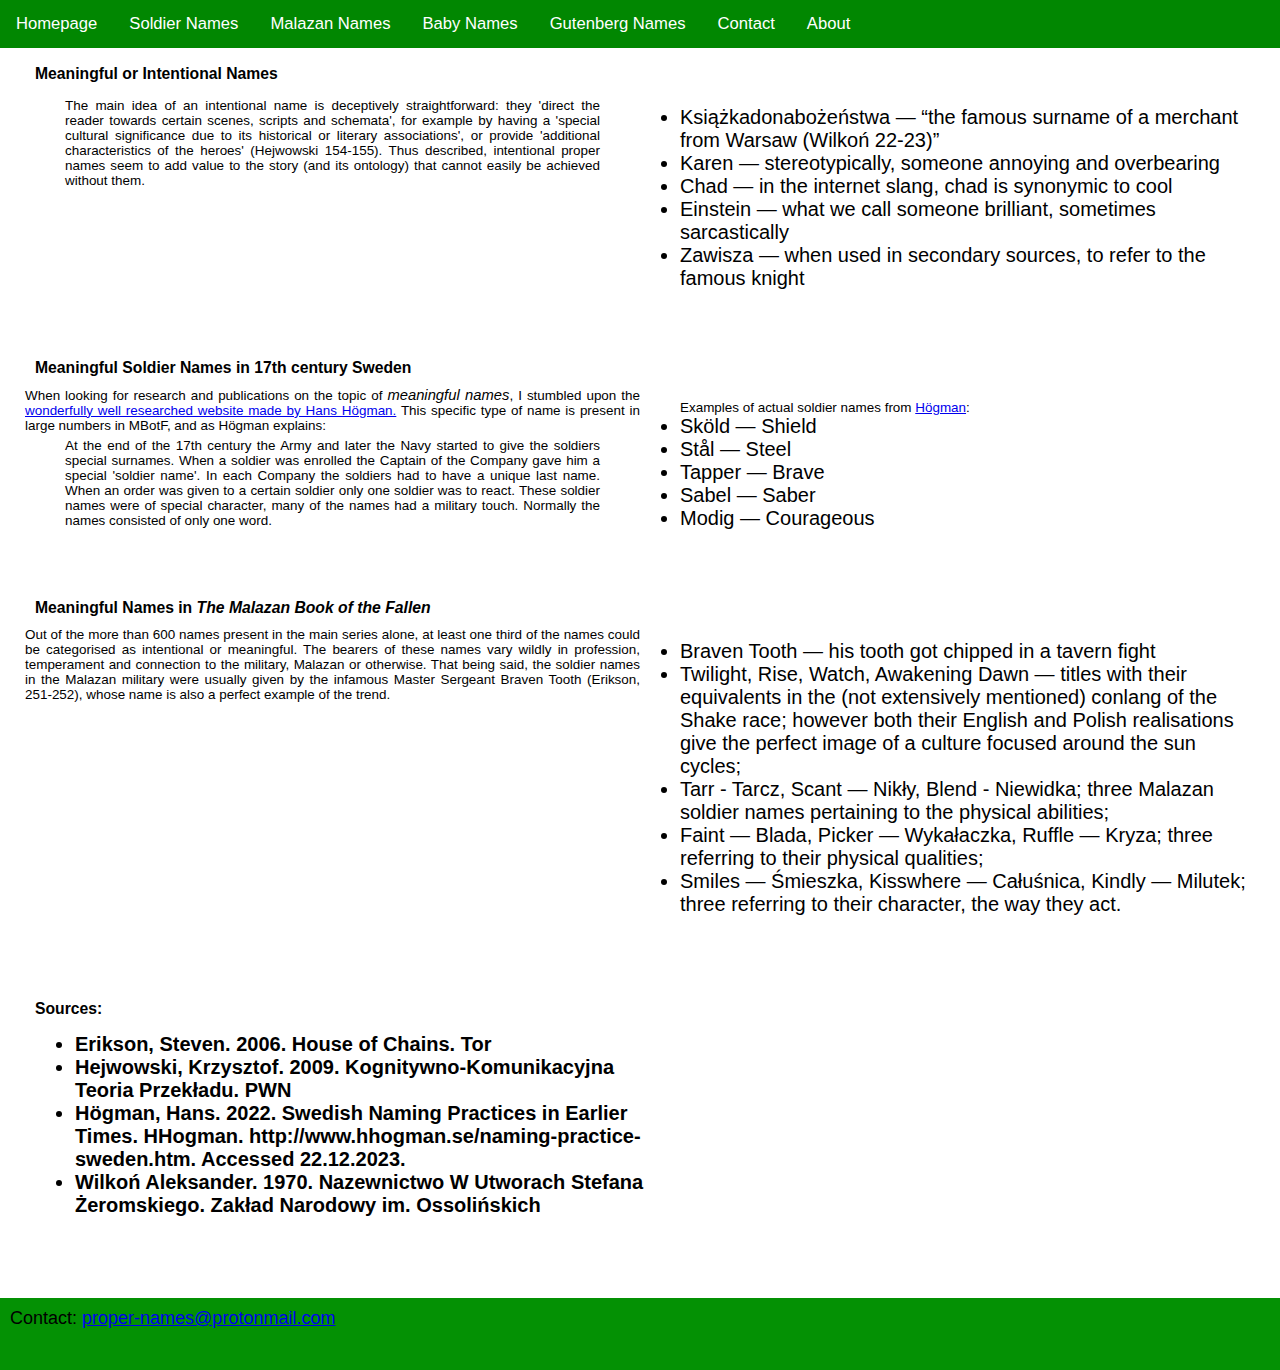
<file: soldier_names.html>
<!DOCTYPE html>
<html>

  <head>
    <meta name="viewport" content="width=device-width, initial-scale=1">
    <link rel="stylesheet" href="https://cdnjs.cloudflare.com/ajax/libs/font-awesome/4.7.0/css/font-awesome.min.css">
    <link rel="stylesheet" href="./styles.css">
    <title>Soldier Names</title>

  </head>

  <body>


    <!-- Top Navigation Menu -->
    <nav class="topnav">
      <a href="#home" id="header_link" class="active">Soldier Names</a>
      <div id="myLinks">
        <a href="./index.html">Homepage</a>
        <a href="./soldier_names.html">Soldier Names</a>
        <a href="./malazan_names.html">Malazan Names</a>
        <a href="./baby_names.html">Baby Names</a>
        <a href="./gutenberg_names.html">Gutenberg Names</a>
        <a href="#contact">Contact</a>
        <a href="./index.html#about">About</a>
      </div>
      <a href="javascript:void(0);" class="icon" onclick="myFunction()">
        <i class="fa fa-bars"></i>
      </a>
    </nav>


    <!-- repurpose later  -->
    <div class="flex-container-column" id="whole-page">



      <h3>Meaningful or Intentional Names</h3>

      <div class="flex-container-row">
        <section>
          <blockquote>The main idea of an intentional name is
            deceptively straightforward: they 'direct the reader towards certain scenes, scripts and
            schemata', for example by having a 'special cultural significance due to its historical or
            literary associations', or provide 'additional characteristics of the heroes' (Hejwowski 154-155). Thus described, intentional proper names seem to add value to the story
            (and its ontology) that cannot easily be achieved without them.</blockquote>
        </section>
        <section>
          <ul>
            <li>Książkadonabożeństwa — <q>the famous surname of a merchant from Warsaw (Wilkoń 22-23)</q></li>
            <li>Karen — stereotypically, someone annoying and overbearing</li>
            <li>Chad — in the internet slang, chad is synonymic to cool</li>
            <li>Einstein — what we call someone brilliant, sometimes sarcastically</li>
            <li>Zawisza — when used in secondary sources, to refer to the famous knight</li>

          </ul>
        </section>
      </div>




      <h3>Meaningful Soldier Names in 17th century Sweden</h3>
      <div class="flex-container-row">
        <section>
          When looking for research and publications on the topic of <em>meaningful names</em>, I stumbled upon the
          <a href="https://www.hhogman.se/naming-practice-sweden.htm#Soldier-Names">wonderfully well researched website made by Hans Högman.</a> This
          specific type of name is present in large numbers in MBotF, and as Högman explains:
          <blockquote>At the end of the 17th century the Army and later the Navy started to give the
            soldiers special surnames. When a soldier was enrolled the Captain of the
            Company gave him a special 'soldier name'. In each Company the soldiers had
            to have a unique last name. When an order was given to a certain soldier only one
            soldier was to react. These soldier names were of special character, many of the
            names had a military touch. Normally the names consisted of only one word.</blockquote>
        </section>

        <section>
          <ul>Examples of actual soldier names from <a href="https://www.hhogman.se/naming-practice-sweden.htm#Soldier-Names">Högman</a>:
            <li>Sköld — Shield</li>
            <li>Stål — Steel</li>
            <li>Tapper — Brave</li>
            <li>Sabel — Saber</li>
            <li>Modig — Courageous</li>
          </ul>
        </section>

      </div>
      <h3>Meaningful Names in <cite>The Malazan Book of the Fallen</cite></h3>
      <div class="flex-container-row">
        <section> Out of the more than 600 names present in the main series alone, at least one third of the names could be categorised as intentional or meaningful. The bearers of these names vary wildly in profession, temperament and connection to the military, Malazan or otherwise. That being said, the soldier names in the Malazan military were usually given by the infamous Master Sergeant Braven Tooth (Erikson, 251-252), whose name is also a perfect example of the trend.</section>
        <section>
          <ul>
            <li>Braven Tooth — his tooth got chipped in a tavern fight</li>
            <li>Twilight, Rise, Watch, Awakening Dawn — titles with their equivalents in the (not extensively mentioned) conlang of the Shake race; however both their English and Polish realisations give the perfect image of a culture focused around the sun cycles;</li>
            <li>Tarr - Tarcz, Scant — Nikły, Blend - Niewidka; three Malazan soldier names pertaining to the physical abilities;</li>
            <li>Faint — Blada, Picker — Wykałaczka, Ruffle — Kryza; three referring to their physical qualities;</li>
            <li>Smiles — Śmieszka, Kisswhere — Całuśnica, Kindly — Milutek; three referring to their character, the way they act.</li>


          </ul>
        </section>
      </div>
      <section style="max-width:100%;">
        <h3>Sources:<h3>
            <ul>
              <li>Erikson, Steven. 2006. House of Chains. Tor</li>
              <li>Hejwowski, Krzysztof. 2009. Kognitywno-Komunikacyjna Teoria Przekładu. PWN</li>
              <li>Högman, Hans. 2022. Swedish Naming Practices in Earlier Times. HHogman.
                http://www.hhogman.se/naming-practice-sweden.htm. Accessed 22.12.2023.</li>
              <li>Wilkoń Aleksander. 1970. Nazewnictwo W Utworach Stefana Żeromskiego. Zakład
                Narodowy im. Ossolińskich</li>
            </ul>
      </section>
      <!-- End smartphone / tablet look -->
    </div>
    </div>



    <footer>
      <div id="contact">Contact: <a href="mailto:proper-names@protonmail.com">proper-names@protonmail.com</a></div>
    </footer>
    <!-- navbar operator -->
    <script src="./navbar.js"></script>

  </body>

</html>
</file>
<file: styles.css>
html {
  box-sizing: border-box;
  
}

body {
  font-family: Arial, Helvetica, sans-serif;
  padding: 0px;
  margin: 0px;
  font-size:0.9rem;
}

footer {
 padding: 0px;
 margin: 0px;
margin-top:15px;
width:100%;
height:8vh; 
  position: relative;
  bottom: 0; 
  background-color: #049104;

}
footer > div{
	 padding: 10px 10px;
}

 
  
/* start of phone styles */

/*search input*/

#search {
  margin: 15px 0 10px 0;
  padding: 2px 3px;
  width: 100%;
  max-width: 300px;	
}

td {
  padding: 4px;
  border: 1px #CCC solid;
  min-width: 30%;
  font-size: 0.9rem;

}

th {
  text-align: left;
  padding-bottom: 5px;
  padding-left: 3px;
}

.invisible {
  display: none;
}

section {
  text-align:justify;
  margin: 15px 0 10px 0;
}

.mobile-container {
  /* max width for the whole page */

  max-width: 100%;
  /* margin for the whole page */
  margin: 10px;
  padding-top:25px;
}

.topnav {
  overflow: hidden;
  position: fixed;
  top: 0;
  width:100%;
  background-color: #018701;

}

.topnav #myLinks {
  display: none;
  background-color: #026602;
}

.topnav a {
  color: white;
  padding: 14px 16px;
  text-decoration: none;
  font-size: 4vw;
  display: block;

}

.topnav a.icon {
  display: block;
  position: absolute;
  right: 0;
  top: 0;

}

.active {
  color: white;
}

 
.flex-container-row{
	
margin: 0;
padding: 0;
display:flex;
flex-direction: column;}

.flex-container-column{
display:flex;
margin: 0;
padding: 0;
flex-direction: column;}


#whole-page{
/*margin for the whole page*/
margin: 40px 10px;}

.flex-container-row section , .flex-container-row h3  {
margin: 0;
padding: 0;}
 .flex-container-row blockquote {
margin-top: 5px;
margin-bottom: 3px; }  
.flex-container-column h3{
 
margin: 10px; }

.flex-container-column ul{
 
text-align:left;  }


#click-me{
margin-bottom:3vw;}
#click-me>a{text-decoration: none; color:#018701;padding:20px;}





@media screen and (min-width: 481px) and (max-width: 767px) {
  /* start of medium tablet styles */
	html{font-size:2.6vw;}
	 
  .mobile-container { 
margin: 15px 10px; 
max-width:100%;
  }

section
{
max-width:600px; }

section > em, li > em{
font-size:2.7vw;}

.topnav a{font-size:2.8vw;}

#whole-page{
/*margin for the whole page*/
margin: 55px 10px;}

.flex-container-row figure{max-width:100%;
padding:0;
margin:0;}
}

.flex-container-row img{max-width:100%;
}
  

@media screen and (min-width: 767px) and (max-width: 991px) {
  /* start of large tablet styles */
html{font-size:1.9vw;}
	 
  #search {
    width: 60%;
    max-width: 400px;
  }

    

  .mobile-container { 
    padding-top:40px;
  }


  .topnav {
    position: fixed;
    display: block;
    top: 0;
    width: 100%;
  }

  .topnav a {
    font-size: 1.3vw;
  }

  .topnav #myLinks {
    display: flex;
    flex-direction: row;
    background-color: #018701;
  }


  #header_link {
    display: none;
  }


  .topnav a.icon {
    display: none;
  }
   

section
{
max-width:600px; }

section > em, li > em{
font-size:2vw;}



#baby-names-column{
max-width:100%; 
 }
#baby-names-column > section{
text-align:center;  }

}

 

@media screen and (min-width: 991px) {

  /* start of desktop styles */
 
 
 html{font-size:20px;}
/* every att in malazan names table visible */

  .mobile-container { 
margin: 28px 25px; 
max-width:100%;
  }

section
{
max-width:50%; }

section > em, li > em{
font-size:1.1em;}
li{font-size:1rem;}
details li{font-size:0.9rem;}


  table{max-width:100%;
  }

 .invisible {
    display: inline-grid;
  }

  td.invisible {
    width: 100%;
    display: flex;
    flex-wrap: wrap;
  }

  .dotted {
    width: initial;
    border: 1px #026602 dashed;
    margin: 1px 3px;
    padding: 0 2px;
  }

  #search {
    width: 60%;
    max-width: 600px;
	height:2em;
  }
 

  .topnav {
    position: fixed;
    display: block;
    top: 0;
    width: 100%;
  }

  .topnav a {
    font-size: 1.3vw;
  }

  .topnav #myLinks {
    display: flex;
    flex-direction: row;
    background-color: #018701;
  }


  #header_link {
    display: none;
  }


  .topnav a.icon {
    display: none;
  }
  
  /* flex container*/
  
.flex-container-column{ 
 
display:flex;
flex-direction: column;}

#whole-page{ 
/*margin for the whole page*/
margin: 55px 25px; 
padding: 0 0;
font-size: 1.05vw;}

  
.flex-container-row{
display:flex; 
flex-direction: row;

margin-bottom: 5vh;
max-width:100%; }

.flex-container-row section , .flex-container-row h3 {
width:50%;
margin: 0;
padding: 0;} 
 
.flex-container-column h3{
width:50%; }

.flex-container-column img{
max-width:100%;}


#baby-names-column{
max-width:50%;  }
#baby-names-column > section{
padding-left:25%  }
 


#lexicon li{
font-size:initial;}
}
</file>
